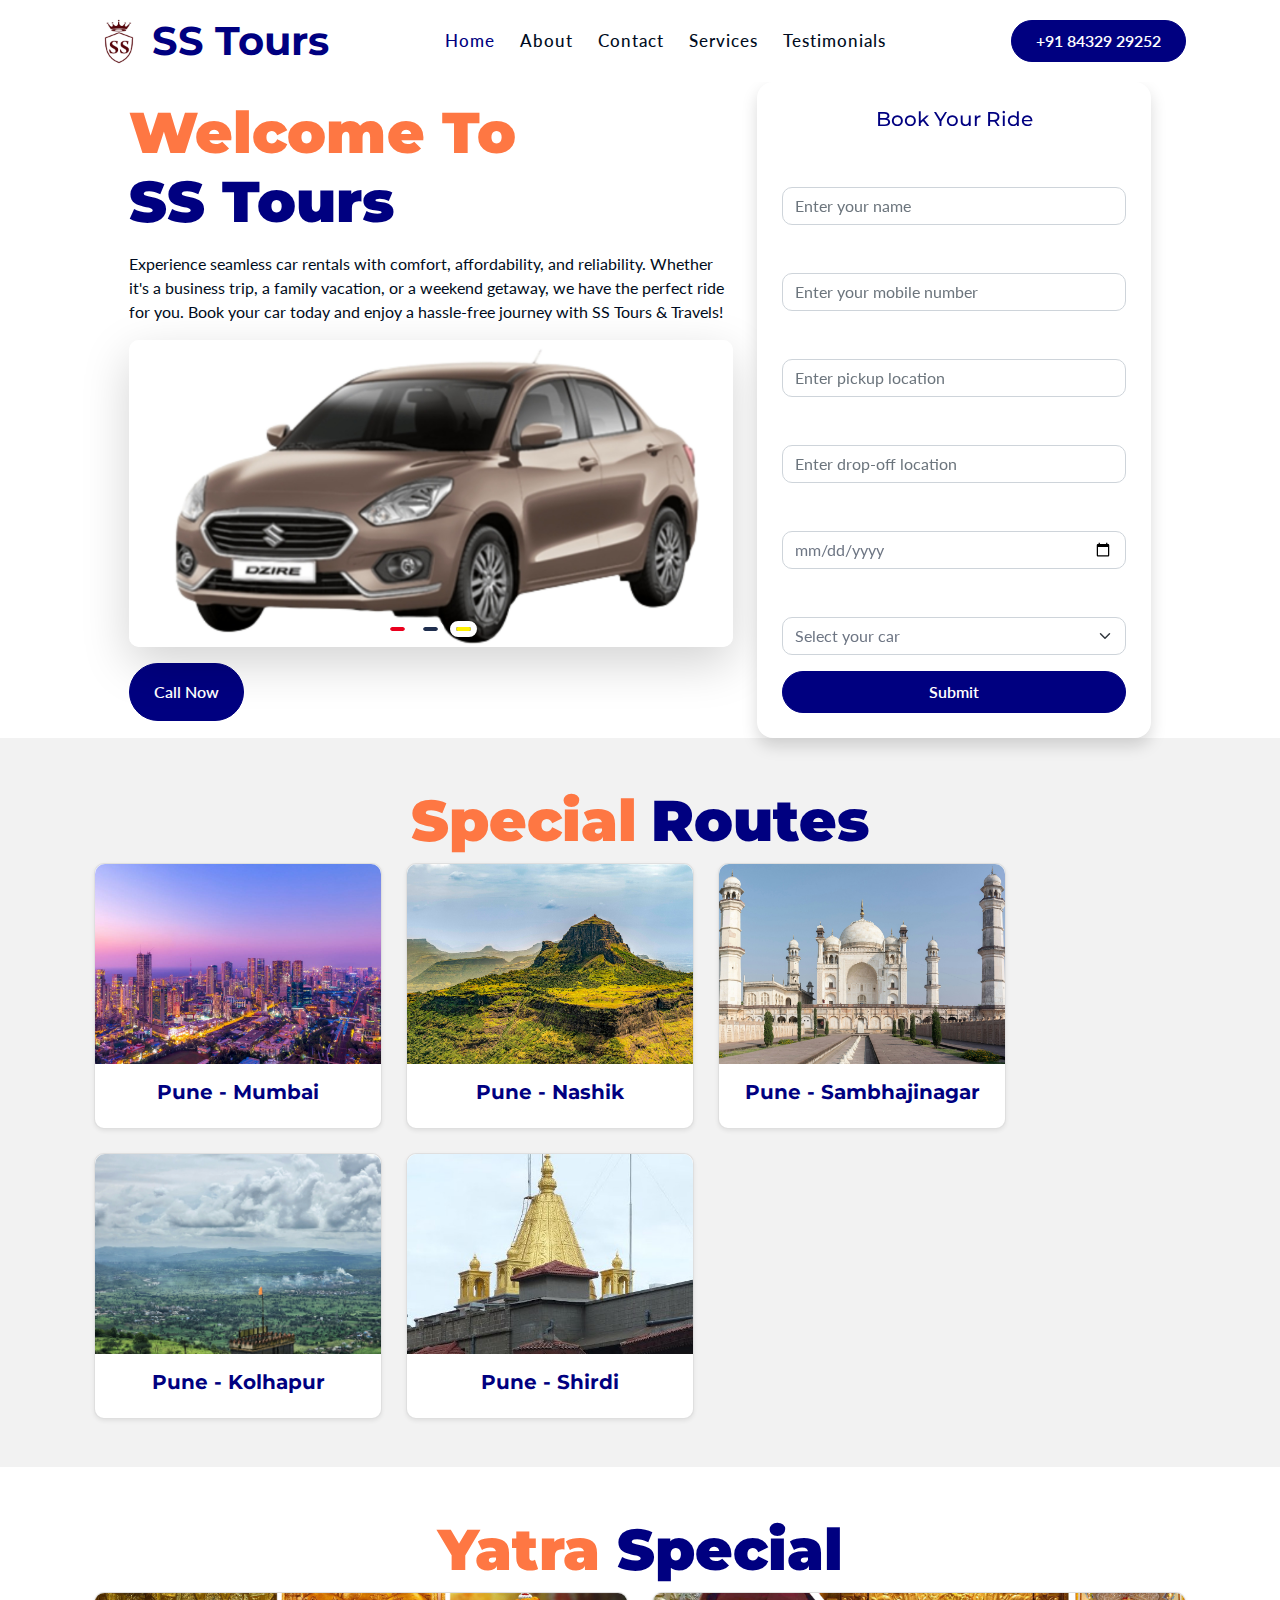
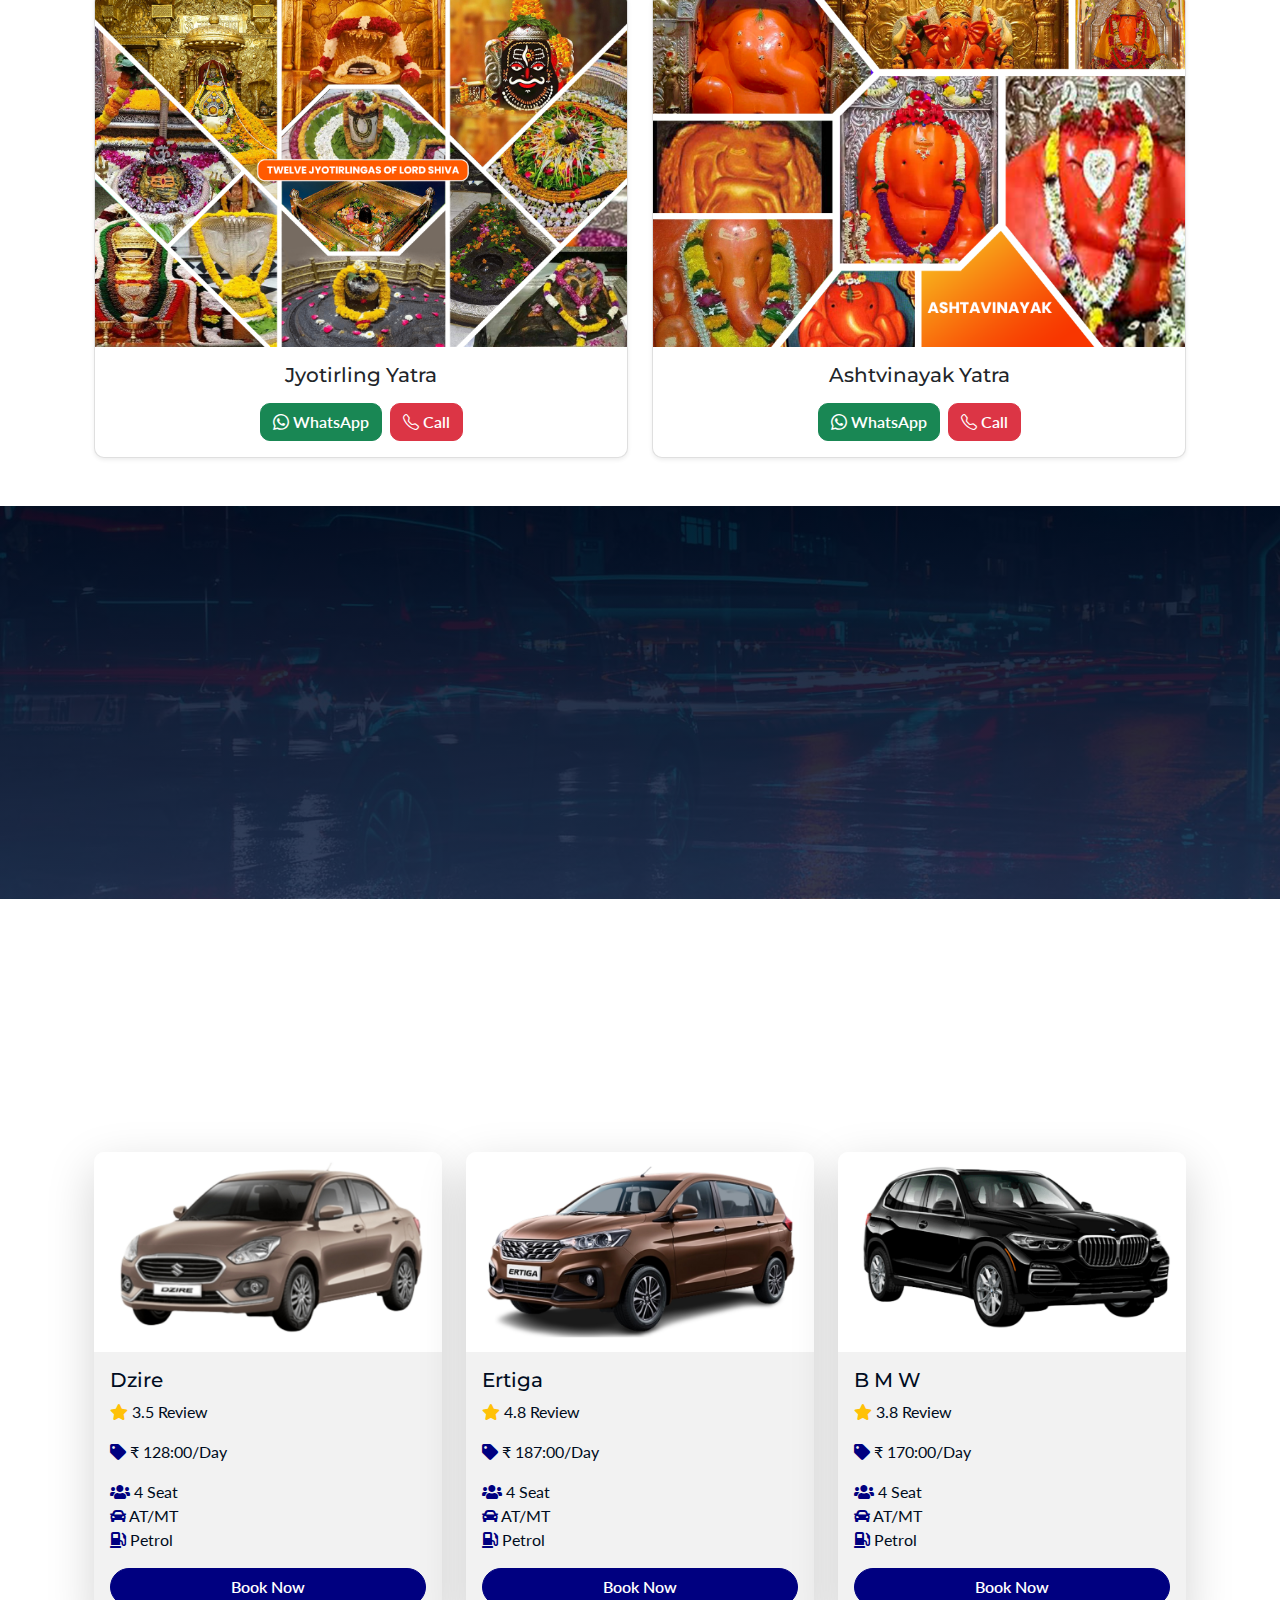
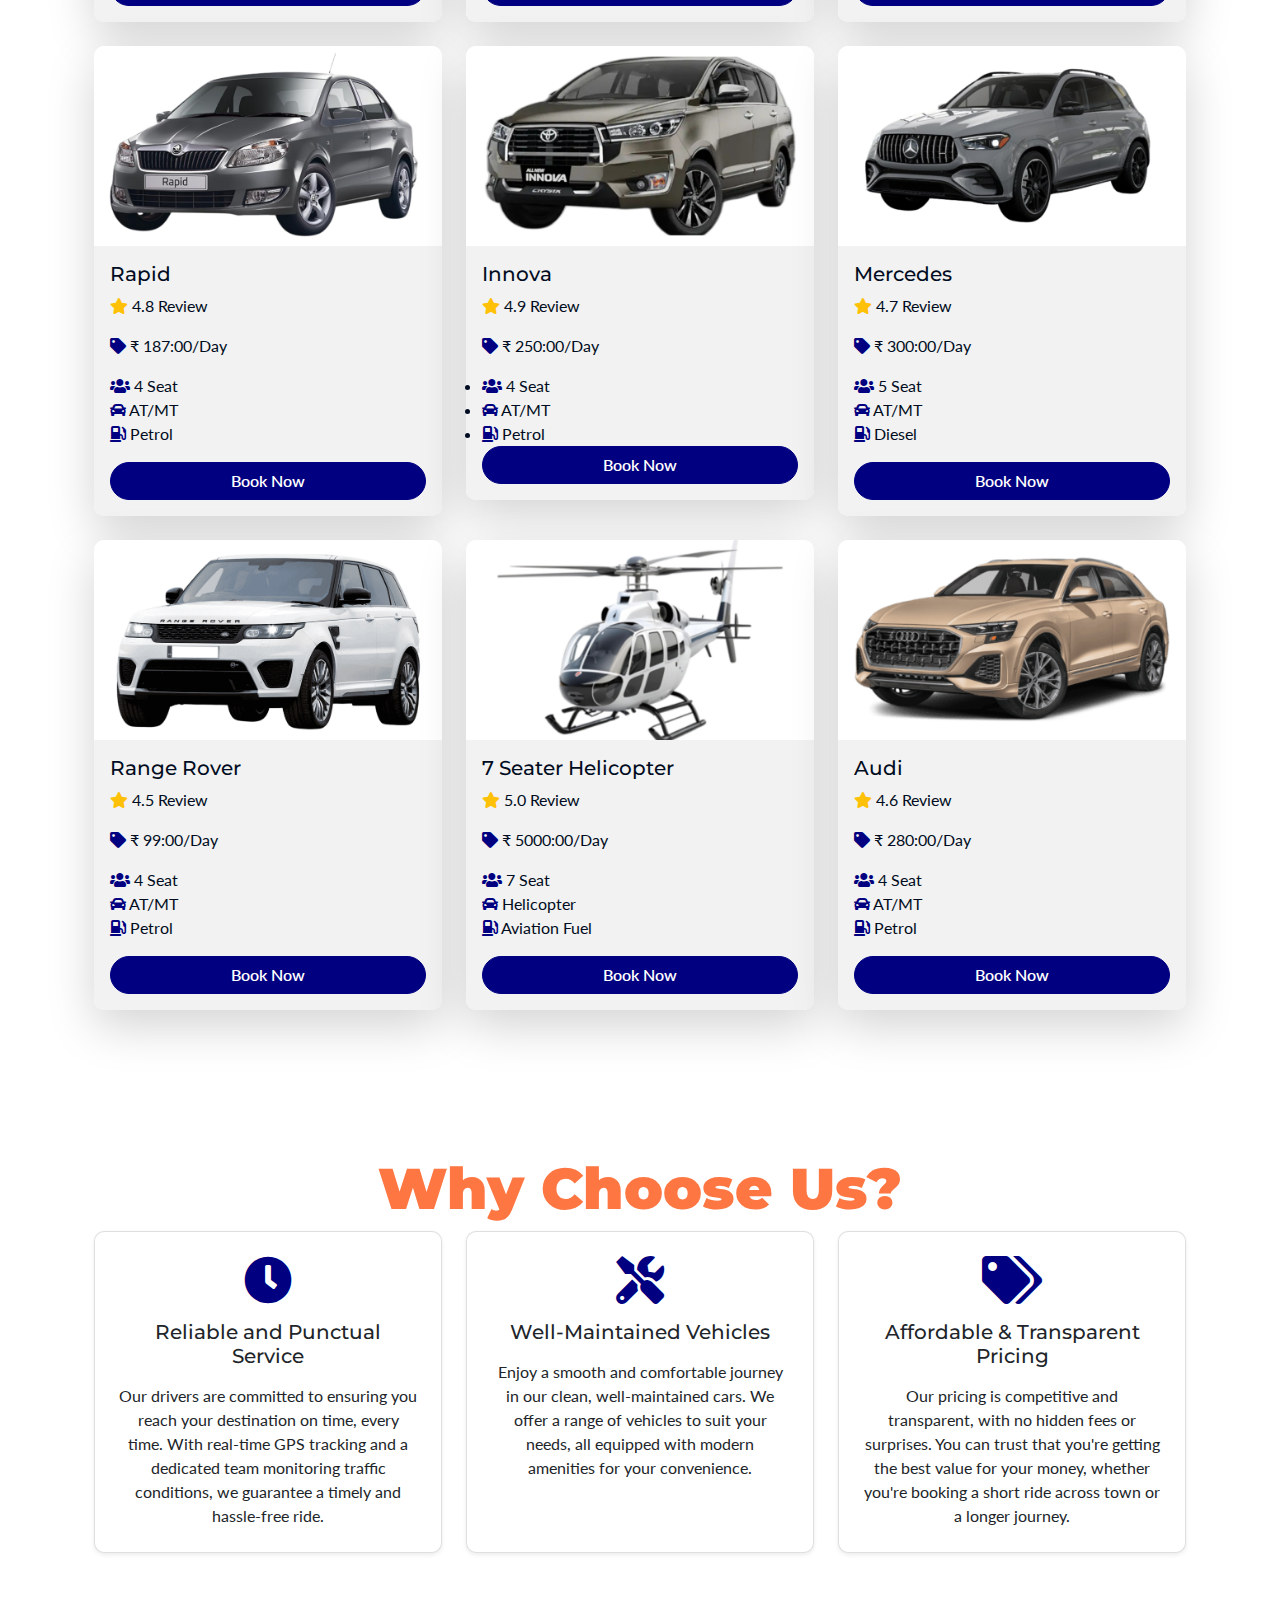
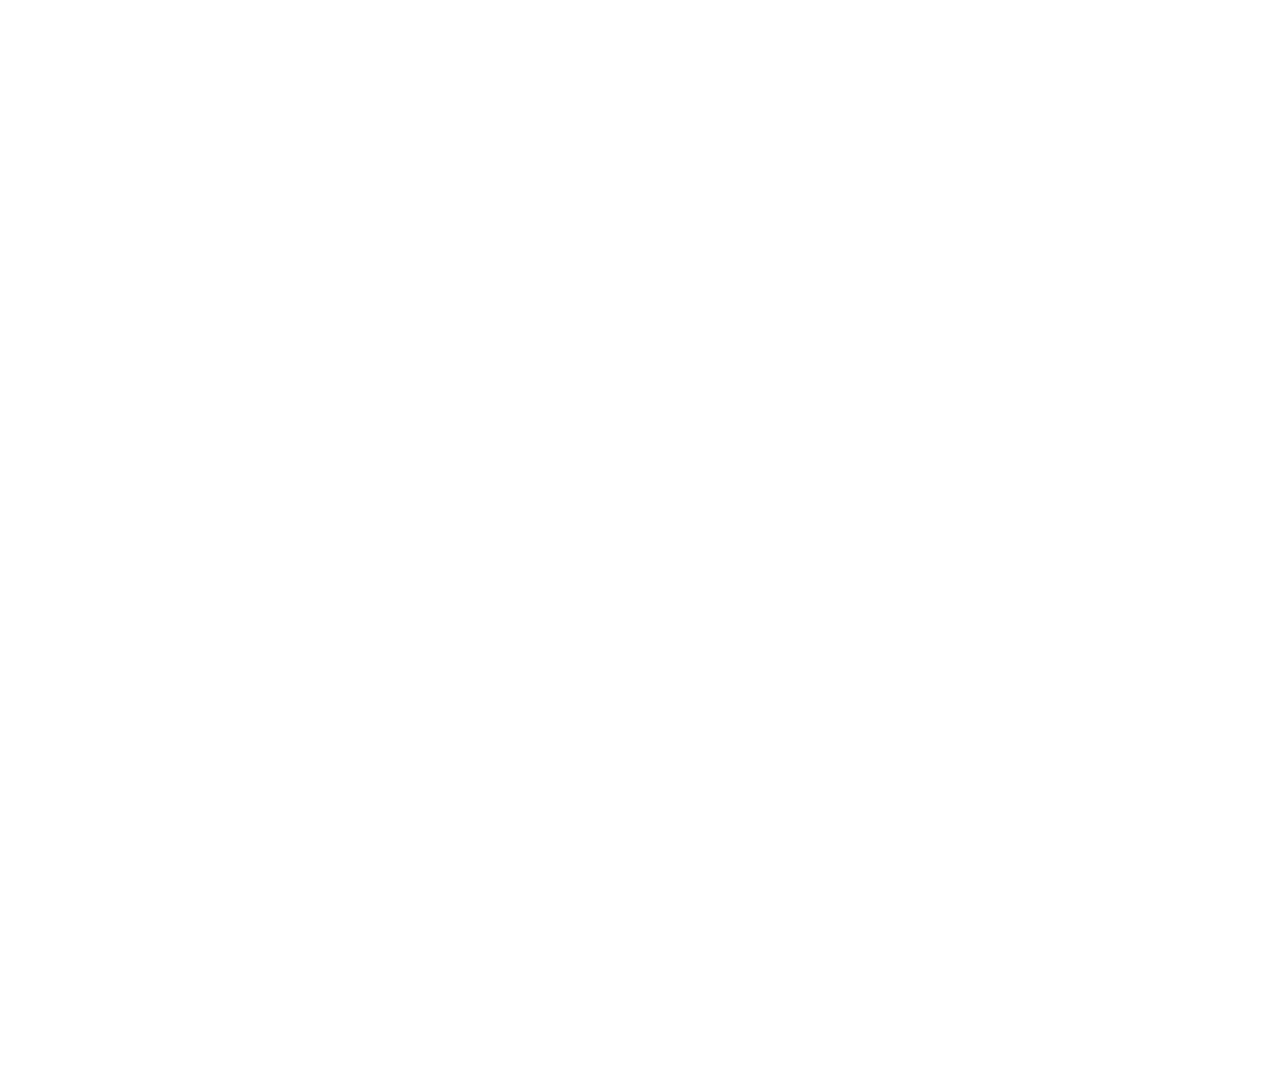
<file: index.html>
<!DOCTYPE html>
<html lang="en">
  <head>
    <meta charset="utf-8" />
    <title>SS Tours Website</title>
    <meta content="width=device-width, initial-scale=1.0" name="viewport" />
    <meta content="" name="keywords" />
    <meta content="" name="description" />

    <!-- Google Web Fonts -->
    <link rel="preconnect" href="https://fonts.googleapis.com" />
    <link rel="preconnect" href="https://fonts.gstatic.com" crossorigin />
    <link
      href="https://fonts.googleapis.com/css2?family=Lato:ital,wght@0,400;0,700;0,900;1,400;1,700;1,900&family=Montserrat:ital,wght@0,100..900;1,100..900&display=swap"
      rel="stylesheet"
    />

    <!-- Icon Font Stylesheet -->
    <link
      rel="stylesheet"
      href="https://use.fontawesome.com/releases/v5.15.4/css/all.css"
    />
    <link
      href="https://cdn.jsdelivr.net/npm/bootstrap-icons@1.4.1/font/bootstrap-icons.css"
      rel="stylesheet"
    />
    <link href="https://cdn.jsdelivr.net/npm/bootstrap@5.3.2/dist/css/bootstrap.min.css" rel="stylesheet">

    <!-- Libraries Stylesheet -->
    <link href="lib/animate/animate.min.css" rel="stylesheet" />
    <link href="lib/owlcarousel/assets/owl.carousel.min.css" rel="stylesheet" />

    <!-- Customized Bootstrap Stylesheet -->
    <link href="css/bootstrap.min.css" rel="stylesheet" />

    <!-- Template Stylesheet -->
    <link href="css/style copy.css" rel="stylesheet" />
  </head>

  <body>
    <!-- Spinner Start -->
    <div
      id="spinner"
      class="show bg-white position-fixed translate-middle w-100 vh-100 top-50 start-50 d-flex align-items-center justify-content-center"
    >
      <div
        class="spinner-border text-primary"
        style="width: 3rem; height: 3rem"
        role="status"
      >
        <span class="sr-only">Loading...</span>
      </div>
    </div>
    <!-- Spinner End -->

    <!-- Navbar & Hero Start -->
    <div class="container-fluid nav-bar sticky-top px-0 px-lg-4 py-2 py-lg-0">
      <div class="container">
        <nav class="navbar navbar-expand-lg navbar-light">
            <a href="" class="navbar-brand p-0 d-flex align-items-center">
            <img src="img/S S Tours1.png" alt="SS Tours Logo" class="me-2" style="height: 50px;">
            <h1 class="display-6 text-primary mb-0">SS Tours</h1>
            </a>
          <button
            class="navbar-toggler"
            type="button"
            data-bs-toggle="collapse"
            data-bs-target="#navbarCollapse"
          >
            <span class="fa fa-bars"></span>
          </button>
          <div class="collapse navbar-collapse" id="navbarCollapse">
              <div class="navbar-nav mx-auto py-0 d-none d-sm-flex"> 
                  <!-- Desktop View -->
                   <a href="index.html" class="nav-item nav-link active">Home</a>
                  <a href="about.html" class="nav-item nav-link ">About</a>
                  <a href="conatactus.html" class="nav-item nav-link">Contact</a>
                  <a href="services.html" class="nav-item nav-link">Services</a>
                  <!-- <a href="driver.html" class="nav-item nav-link">Driver</a> -->
                  <a href="Testimonials.html" class="nav-item nav-link">Testimonials</a>
              </div>

              <!-- Mobile View -->
                <div class="navbar-nav mx-auto py-0 d-sm-none">
                  <a href="index.html" class="nav-item nav-link active">Home</a>
                  <a href="about.html" class="nav-item nav-link ">About</a>
                  <a href="conatactus.html" class="nav-item nav-link">Contact</a>
                  <a href="services.html" class="nav-item nav-link">Services</a>
                  <!-- <a href="driver.html" class="nav-item nav-link">Driver</a> -->
                  <a href="Testimonials.html" class="nav-item nav-link">Testimonials</a>
                </div>

              <!-- Book Ride Button (Same for All Screens) -->
              <a href="tel:+918432929252" class="btn btn-primary rounded-pill py-2 px-4" >
                 +91 84329 29252
              </a>
          </div>

        </nav>
      </div>
    </div>
    <!-- <div
      class="container-fluid hero-header mb-5" 
    >
      <div class="container py-5">
        <div class="row justify-content-center">
          <div class="col-lg-8 text-center">
            <h1 class="display-4 text-primary mb-3">Welcome to SS Tours & Travels!</h1>
            <p class="lead text-white mb-4"></p>
              Experience seamless car rentals with comfort, 
              affordability, and reliability. Whether it's a business trip, a family vacation, or a 
              weekend getaway, we have the perfect ride for you. Book your car today and 
              enjoy a hassle-free journey with SS Tours & Travels! 
            </p>
            <a href="#target-section" class="btn btn-primary rounded-pill py-3 px-4" >Book Ride</a>
          </div>
        </div>
      </div>
    </div> -->
    <div class="container-fluid hero-section  text-white">
  <div class="row justify-content-center align-items-center">
    <!-- Carousel Section -->
    <div class="col-lg-6 col-md-8 mb-4 mb-lg-0">
      <h1 class="display-5 text-capitalize mb-3">
                <span style="color: #FE7743; font-weight: bolder; font-size: 1.2em;">Welcome to</span> <span class="text-primary" style="font-weight: bolder; font-size: 1.2em;"><br>SS Tours</span>
            </h1>
            <p class="mb-0 text-dark mb-3">
              Experience seamless car rentals with comfort, affordability, and reliability. Whether it's a business trip, a family vacation, or a weekend getaway, we have the perfect ride for you. Book your car today and enjoy a hassle-free journey with SS Tours & Travels!
            </p>

      <div id="heroCarousel" class="carousel slide hero shadow-lg rounded mb-3" data-bs-ride="carousel" style="max-height: 400px; overflow: hidden;">
  <div class="carousel-inner h-100">
    <div class="carousel-item active h-100">
      <img src="img/2copy.jpg" class="d-block w-100 h-100 object-fit-cover rounded" alt="Slide 1">
    </div>
    <div class="carousel-item h-100">
      <img src="img/6copy.jpg" class="d-block w-100 h-100 object-fit-cover rounded" alt="Slide 2">
    </div>
    <div class="carousel-item h-100">
      <img src="img/7copy.jpg" class="d-block w-100 h-100 object-fit-cover rounded" alt="Slide 3">
    </div>
  </div>

  <!-- Blue Line Indicators -->
  <div class="carousel-indicators position-absolute bottom-0 start-0 w-100 m-0">
    <button type="button" data-bs-target="#heroCarousel" data-bs-slide-to="0" class="active bg-primary" aria-current="true" aria-label="Slide 1" style="height: 4px;"></button>
    <button type="button" data-bs-target="#heroCarousel" data-bs-slide-to="1" class="bg-secondary" aria-label="Slide 2" style="height: 4px;"></button>
    <button type="button" data-bs-target="#heroCarousel" data-bs-slide-to="2" class="bg-tertiary" aria-label="Slide 3" style="height: 4px;"></button>
  </div>
</div>

      <a href="tel:+918432929252" class="btn btn-primary rounded-pill py-3 px-4 " >Call Now</a>
    </div>

    <!-- Form Section -->
    <div class="col-lg-4 col-md-6 d-flex align-items-center justify-content-center">
      <div class="p-4 bg-white bg-opacity-75 rounded-4 shadow" style="width: 100%; backdrop-filter: blur(10px); border: 1px solid rgba(255,255,255,0.3); max-width: 400px;">
        <h5 class="text-primary mb-4 text-center">Book Your Ride</h5>
        <form id="bookingForm">
          <div class="mb-3">
            <label for="name" class="form-label">Name</label>
            <input type="text" class="form-control" id="name" name="name" placeholder="Enter your name" required>
          </div>
          <div class="mb-3">
            <label for="mobileNo" class="form-label">Mobile No</label>
            <input type="tel" class="form-control" id="mobileNo" name="mobileNo" placeholder="Enter your mobile number" pattern="[0-9]{10}" required>
          </div>
          <div class="mb-3">
            <label for="pickupLocation" class="form-label">Pickup Location</label>
            <input type="text" class="form-control" id="pickupLocation" name="pickupLocation" placeholder="Enter pickup location" required>
          </div>
          <div class="mb-3">
            <label for="dropoffLocation" class="form-label">Drop-off Location</label>
            <input type="text" class="form-control" id="dropoffLocation" name="dropoffLocation" placeholder="Enter drop-off location" required>
          </div>
          <div class="mb-3">
            <label for="pickupDate" class="form-label">Pickup Date</label>
            <input type="date" class="form-control" id="pickupDate" name="pickupDate" required>
          </div>
          <div class="mb-3">
            <label for="carType" class="form-label">Car Type</label>
            <select class="form-select" id="carType" name="carType" required>
              <option value="" disabled selected>Select your car</option>
              <option value="Maruti Suzuki Dzire">Maruti Suzuki Dzire</option>
              <option value="Hyundai Aura">Hyundai Aura</option>
              <option value="Skoda rapid">Skoda rapid</option>
              <option value="Ertiga">Ertiga</option>
              <option value="Innova">Innova</option>
              <option value="Innova crysta">Innova crysta</option>
              <option value="Fortuner">Fortuner</option>
              <option value="BMW">BMW</option>
              <option value="Audi">Audi</option>
              <option value="Mercedes">Mercedes</option>
              <option value="Range rover">Range rover</option>
              <option value="7 seater helicopter">7 seater helicopter</option>
            </select>
          </div>
          <button type="submit" class="btn btn-primary rounded-pill py-2 px-4 w-100">Submit</button>
        </form>
        
      </div>
    </div>
  </div>
</div>

    <!-- Navbar & Hero End -->

    <!-- Features Start -->
    <!-- <section id="Features">
      <div class="container-fluid feature py-5">
        <div class="container py-5">
          <div
            class="text-center mx-auto pb-5 wow fadeInUp"
            data-wow-delay="0.1s"
            style="max-width: 800px"
          >
            <h1 class="display-5 text-capitalize mb-3">
              Our <span class="text-primary">Features</span>
            </h1>
            <p class="mb-0">
              Discover the best SS Tours services with top-notch features
              designed to make your journey smooth and hassle-free. From
              affordable pricing to 24/7 support, we have it all.
            </p>
          </div>
          <div class="row g-5 align-items-center">
            <div class="col-xl-6">
              <div class="row gy-4 gx-0">
                <div class="col-12 wow fadeInUp" data-wow-delay="0.1s">
                  <div class="feature-item">
                    <div class="feature-icon">
                      <span class="fa fa-car fa-2x"></span>
                    </div>
                    <div class="ms-4">
                      <h5 class="mb-3">Wide Range of Vehicles</h5>
                      <p class="mb-0">
                        From economy to luxury, choose from a variety of well
                        maintained cars.
                      </p>
                    </div>
                  </div>
                </div>
                <div class="col-12 wow fadeInUp" data-wow-delay="0.3s">
                  <div class="feature-item">
                    <div class="feature-icon">
                      <span class="fa fa-money-bill-wave fa-2x"></span>
                    </div>
                    <div class="ms-4">
                      <h5 class="mb-3">Affordable & Transparent Pricing</h5>
                      <p class="mb-0">
                         No hidden charges, just fair and competitive 
                          rates. 
                      </p>
                    </div>
                  </div>
                </div>
                <div class="col-12 wow fadeInUp" data-wow-delay="0.3s">
                  <div class="feature-item">
                    <div class="feature-icon">
                      <span class="fa fa-calendar-check fa-2x"></span>
                    </div>
                    <div class="ms-4">
                      <h5 class="mb-3">Easy Booking Process</h5>
                      <p class="mb-0">
                         Quick and hassle-free online booking with instant 
                          confirmation.
                      </p>
                    </div>
                  </div>
                </div>
              </div>
            </div>
            
            <div class="col-xl-6">
              <div class="row gy-4 gx-0">
                <div class="col-12 wow fadeInUp" data-wow-delay="0.1s">
                  <div class="feature-item justify-content-end">
                    <div class="text-end me-4">
                      <h5 class="mb-3">Flexible Rental Plans</h5>
                      <p class="mb-0">
                        Hourly, daily, or long-term rentals tailored to your needs.
                      </p>
                    </div>
                    <div class="feature-icon">
                      <span class="fa fa-clock fa-2x"></span>
                    </div>
                  </div>
                </div>
                <div class="col-12 wow fadeInUp" data-wow-delay="0.3s">
                  <div class="feature-item justify-content-end">
                    <div class="text-end me-4">
                      <h5 class="mb-3">Well-Maintained & Sanitized Cars</h5>
                      <p class="mb-0">
                        Clean, safe, and regularly serviced vehicles 
                        for your comfort. 
                      </p>
                    </div>
                    <div class="feature-icon">
                      <span class="fa fa-shield-alt fa-2x"></span>
                    </div>
                  </div>
                </div>
                <div class="col-12 wow fadeInUp" data-wow-delay="0.3s">
                  <div class="feature-item justify-content-end">
                    <div class="text-end me-4">
                      <h5 class="mb-3">24/7 Customer Support</h5>
                      <p class="mb-0">
                        Dedicated assistance anytime you need it on your 
                        journey. 
                      </p>
                    </div>
                    <div class="feature-icon">
                      <span class="fa fa-headset fa-2x"></span>
                    </div>
                  </div>
                </div>
              </div>
            </div>
          </div>
        </div>
      </div>
    </section> -->
    <!-- Features End -->

    <!-- About Start -->
    <section id="about">
      <div class="container-fluid overflow-hidden about  bg-light">
        <div class="container ">
          <div class="row g-5 align-items-center">
        <div class="about-item"></div>
          <div class="pb-5">
            <h1 class="display-5 text-capitalize text-center">
              <span style="color: #FE7743; font-weight: bolder; font-size: 1.2em;">Special</span>
              <span class="text-primary" style="font-weight: bolder; font-size: 1.2em;">Routes</span>
            </h1>
            <div class="d-flex flex-wrap gap-4">
          <div class="card shadow-sm" style="width: 18rem;">
            <img src="img/mumbai.jpg" class="card-img-top rounded-top" alt="Pune - Mumbai" style="height: 200px; object-fit: cover;">
            <div class="card-body">
                <h5 class="card-title text-primary text-center fw-bold">Pune - Mumbai</h5>
              <!-- <p class="card-text text-muted">Distance: 150 km | ₹2,500</p> -->
            </div>
          </div>
          <div class="card shadow-sm" style="width: 18rem;">
            <img src="img/nashik.jpg" class="card-img-top rounded-top" alt="Pune - Nashik" style="height: 200px; object-fit: cover;">
            <div class="card-body">
              <h5 class="card-title text-primary text-center fw-bold">Pune - Nashik</h5>
              <!-- <p class="card-text text-muted">Distance: 210 km | ₹3,000</p> -->
            </div>
          </div>
          <div class="card shadow-sm" style="width: 18rem;">
            <img src="img/sambhajinagar.jpg" class="card-img-top rounded-top" alt="Pune - Sambhajinagar" style="height: 200px; object-fit: cover;">
            <div class="card-body">
              <h5 class="card-title text-primary text-center fw-bold">Pune - Sambhajinagar</h5>
              <!-- <p class="card-text text-muted">Distance: 230 km | ₹3,200</p> -->
            </div>
          </div>
          <div class="card shadow-sm" style="width: 18rem;">
            <img src="img/kolhapur.jpg" class="card-img-top rounded-top" alt="Pune - Kolhapur" style="height: 200px; object-fit: cover;">
            <div class="card-body">
              <h5 class="card-title text-primary text-center fw-bold">Pune - Kolhapur</h5>
              <!-- <p class="card-text text-muted">Distance: 230 km | ₹3,000</p> -->
            </div>
          </div>
          <div class="card shadow-sm" style="width: 18rem;">
            <img src="img/shirdi.jpg" class="card-img-top rounded-top" alt="Pune - Shridi" style="height: 200px; object-fit: cover;">
            <div class="card-body">
              <h5 class="card-title text-primary text-center fw-bold">Pune - Shirdi</h5>
              <!-- <p class="card-text text-muted">Distance: 250 km | ₹3,500</p> -->
            </div>
          </div>
            </div>
          </div>
        </div>
          </div>
        </div>
      </div>
    </section>
    <!-- About End -->

    <section class="py-5">
  <div class="container text-center">
    <h1 class="display-5 text-capitalize">
          <span style="color: #FE7743; font-weight: bolder; font-size: 1.2em;">Yatra </span> <span class="text-primary" style="font-weight: bolder; font-size: 1.2em;">Special</span>
            </h1>
    <div class="row g-4">
      
      <!-- Jyotirling Yatra Card -->
      <div class="col-md-6">
        <div class="card shadow-sm">
          <img src="img/12jyotirlinga.png" class="card-img-top" alt="Jyotirling Yatra">
          <div class="card-body">
            <h5 class="card-title">Jyotirling Yatra</h5>
            <div class="d-flex justify-content-center gap-2 mt-3">
              <a href="https://wa.me/+918432929252" target="_blank" class="btn btn-success">
                <i class="bi bi-whatsapp"></i> WhatsApp
              </a>
              <a href="tel:+918432929252" class="btn btn-danger">
                <i class="bi bi-telephone"></i> Call
              </a>
            </div>
          </div>
        </div>
      </div>
      
      <!-- Ashtvinayak Yatra Card -->
      <div class="col-md-6">
        <div class="card shadow-sm">
          <img src="img/Ashtvinayak.png" class="card-img-top" alt="Ashtvinayak Yatra">
          <div class="card-body">
            <h5 class="card-title">Ashtvinayak Yatra</h5>
            <div class="d-flex justify-content-center gap-2 mt-3">
              <a href="https://wa.me/+918432929252" target="_blank" class="btn btn-success">
                <i class="bi bi-whatsapp"></i> WhatsApp
              </a>
              <a href="tel:+918432929252" class="btn btn-danger">
                <i class="bi bi-telephone"></i> Call
              </a>
            </div>
          </div>
        </div>
      </div>
      
    </div>
  </div>
</section>


    <!-- Fact Counter -->
    <div class="container-fluid counter bg-secondary py-5">
      <div class="container py-5">
        <div class="row g-5">
          <div
            class="col-md-6 col-lg-6 col-xl-3 wow fadeInUp"
            data-wow-delay="0.1s"
          >
            <div class="counter-item text-center">
              <div class="counter-item-icon mx-auto">
                <i class="fas fa-smile-beam fa-2x"></i>
              </div>
              <div class="counter-counting my-3">
                <span class="text-white fs-2 fw-bold" data-toggle="counter-up"
                  >19000</span
                >
                <span class="h1 fw-bold text-white">+</span>
              </div>
              <h4 class="text-white mb-0">Happy Clients</h4>
            </div>
          </div>
          <div
            class="col-md-6 col-lg-6 col-xl-3 wow fadeInUp"
            data-wow-delay="0.3s"
          >
            <div class="counter-item text-center">
              <div class="counter-item-icon mx-auto">
                <i class="fas fa-car-side fa-2x"></i>
              </div>
              <div class="counter-counting my-3">
                <span class="text-white fs-2 fw-bold" data-toggle="counter-up"
                  >70</span
                >
                <span class="h1 fw-bold text-white">+</span>
              </div>
              <h4 class="text-white mb-0">Number of Cars</h4>
            </div>
          </div>
          <div
            class="col-md-6 col-lg-6 col-xl-3 wow fadeInUp"
            data-wow-delay="0.5s"
          >
            <div class="counter-item text-center">
              <div class="counter-item-icon mx-auto">
                <i class="fas fa-warehouse fa-2x"></i>
              </div>
              <div class="counter-counting my-3">
                <span class="text-white fs-2 fw-bold" data-toggle="counter-up"
                  >150</span
                >
                <span class="h1 fw-bold text-white">+</span>
              </div>
              <h4 class="text-white mb-0">Car Center</h4>
            </div>
          </div>
          <div
            class="col-md-6 col-lg-6 col-xl-3 wow fadeInUp"
            data-wow-delay="0.7s"
          >
            <div class="counter-item text-center">
              <div class="counter-item-icon mx-auto">
                <i class="fas fa-route fa-2x"></i>
              </div>
              <div class="counter-counting my-3">
                <span class="text-white fs-2 fw-bold" data-toggle="counter-up">500</span>
                <span class="h1 fw-bold text-white">+</span>
              </div>
              <h4 class="text-white mb-0">Routes Covered</h4>
            </div>
          </div>
        </div>
      </div>
    </div>
    <!-- Fact Counter -->

         <!-- Services Start -->
          <!-- <section id="services">
        <div class="container-fluid service py-5">
            <div class="container py-5">
                <div class="text-center mx-auto pb-5 wow fadeInUp" data-wow-delay="0.1s" style="max-width: 800px;">
                    <h1 class="display-5 text-capitalize mb-3">SS Tours <span class="text-primary">Services</span></h1>
                    <p class="mb-0">Explore our wide range of SS Tours services designed to meet your travel needs. From affordable rates to convenient options, we ensure a seamless experience for every journey.
                    </p>
                </div>
                <div class="row g-4">
                    <div class="col-md-6 col-lg-4 wow fadeInUp" data-wow-delay="0.1s">
                        <div class="service-item p-4">
                            <div class="service-icon mb-4">
                                <i class="fa fa-car fa-2x"></i>
                            </div>
                            <h5 class="mb-3">Self-Drive Car Rentals</h5>
                            <p class="mb-0">Rent a car and drive at your own convenience.</p>
                        </div>
                    </div>
                    <div class="col-md-6 col-lg-4 wow fadeInUp" data-wow-delay="0.3s">
                        <div class="service-item p-4">
                            <div class="service-icon mb-4">
                                <i class="fa fa-user-tie fa-2x"></i>
                            </div>
                            <h5 class="mb-3">Chauffeur-Driven Car Rentals</h5>
                            <p class="mb-0"> Professional drivers for a comfortable ride.</p>
                        </div>
                    </div>
                    <div class="col-md-6 col-lg-4 wow fadeInUp" data-wow-delay="0.5s">
                        <div class="service-item p-4">
                            <div class="service-icon mb-4">
                                <i class="fa fa-plane fa-2x"></i>
                            </div>
                            <h5 class="mb-3">Airport Pickup & Drop</h5>
                            <p class="mb-0">Hassle-free transfers to and from the airport.</p>
                        </div>
                    </div>
                    <div class="col-12 text-center"></div>
                      <button class="btn btn-primary rounded-pill py-2 px-4" type="button" data-bs-toggle="collapse" data-bs-target="#moreFeatures" aria-expanded="false" aria-controls="moreFeatures">
                        More Features
                      </button>
                    </div>
                    <div class="collapse" id="moreFeatures">
                      <div class="row g-4 mt-4">
                        <div class="col-md-6 col-lg-4 wow fadeInUp" data-wow-delay="0.1s">
                          <div class="service-item p-4">
                            <div class="service-icon mb-4">
                                <i class="fa fa-road fa-2x"></i>
                            </div>
                            <h5 class="mb-3">Outstation Car Rentals</h5>
                            <p class="mb-0">Travel beyond the city with ease.</p>
                          </div>
                        </div>
                        <div class="col-md-6 col-lg-4 wow fadeInUp" data-wow-delay="0.3s">
                          <div class="service-item p-4">
                            <div class="service-icon mb-4">
                                <i class="fa fa-clock fa-2x"></i>
                            </div>
                            <h5 class="mb-3">Hourly & Daily Rentals</h5>
                            <p class="mb-0">Flexible short-term rental options.</p>
                          </div>
                        </div>
                        <div class="col-md-6 col-lg-4 wow fadeInUp" data-wow-delay="0.5s">
                          <div class="service-item p-4">
                            <div class="service-icon mb-4">
                                <i class="fa fa-calendar-alt fa-2x"></i>
                            </div>
                            <h5 class="mb-3">Monthly & Long-Term Rentals</h5>
                            <p class="mb-0">Cost-effective plans for extended usage.</p>
                          </div>
                        </div>
                        <div class="col-md-6 col-lg-4 wow fadeInUp" data-wow-delay="0.5s">
                          <div class="service-item p-4">
                            <div class="service-icon mb-4">
                                <i class="fa fa-gem fa-2x"></i>
                            </div>
                            <h5 class="mb-3">Luxury Car Rentals</h5>
                            <p class="mb-0">Premium vehicles for special occasions or VIP travel.</p>
                          </div>
                        </div>
                        <div class="col-md-6 col-lg-4 wow fadeInUp" data-wow-delay="0.5s">
                          <div class="service-item p-4">
                            <div class="service-icon mb-4">
                                <i class="fa fa-briefcase fa-2x"></i>
                            </div>
                            <h5 class="mb-3">Corporate Car Rentals</h5>
                            <p class="mb-0">Business-friendly solutions for professionals.</p>
                          </div>
                        </div>
                        <div class="col-md-6 col-lg-4 wow fadeInUp" data-wow-delay="0.5s">
                          <div class="service-item p-4">
                            <div class="service-icon mb-4">
                                <i class="fa fa-heart fa-2x"></i>
                            </div>
                            <h5 class="mb-3">Wedding & Event Car Rentals</h5>
                            <p class="mb-0">Elegant rides for your big day.</p>
                          </div>
                        </div>
                        <div class="col-md-6 col-lg-4 wow fadeInUp" data-wow-delay="0.5s">
                          <div class="service-item p-4">
                            <div class="service-icon mb-4">
                                <i class="fa fa-exchange-alt fa-2x"></i>
                            </div>
                            <h5 class="mb-3">One-Way Car Rentals</h5>
                            <p class="mb-0">Convenient drop-off at different locations.</p>
                          </div>
                        </div>
                      </div>
                    </div>
                </div>
            </div>
        </div>
        </section> -->
        <!-- Services End -->


    <!-- Car categories Start -->
    <section id="target-section">
      <div class="container-fluid categories py-5  text-white">
        <div class="container pb-5">
          <div class="text-center mx-auto pb-5 wow fadeInUp" data-wow-delay="0.1s" style="max-width: 800px;">
        <h1 class="display-5 text-capitalize mb-3"><span style="color: #FE7743; font-weight: bolder; font-size: 1.2em;">Vehicle</span> <span class="text-primary" style="font-weight: bolder; font-size: 1.2em;">Categories</span></h1>
        <p class="mb-0 text-dark">Choose from a wide range of vehicles to match your needs. Whether you're looking for a budget-friendly compact car, a spacious SUV for family trips, or a luxury ride for special occasions, we have the perfect option for you. Enjoy comfort, reliability, and top-notch service with every rental.</p>
          </div>
          <div class="row g-4">
        
        <div class="col-md-4">
          <div class="card shadow-lg border-0">
            <img src="img/2.jpg" class="card-img-top rounded-top" alt="Hyundai Aura" style="height: 200px; object-fit: cover;">
            <div class="card-body bg-light text-dark rounded-bottom">
          <h5 class="card-title">Dzire</h5>
          <p class="card-text"><i class="fa fa-star text-warning"></i> 3.5 Review</p>
          <p class="card-text"><i class="fa fa-tag text-primary"></i> ₹ 128:00/Day</p>
          <ul class="list-unstyled mb-3">
            <li><i class="fa fa-users text-primary"></i> 4 Seat</li>
            <li><i class="fa fa-car text-primary"></i> AT/MT</li>
            <li><i class="fa fa-gas-pump text-primary"></i> Petrol</li>
          </ul>
            <a href="#bookingForm" class="btn btn-primary w-100 rounded-pill">Book Now</a>
            </div>
          </div>
        </div>
        <div class="col-md-4">
          <div class="card shadow-lg border-0">
            <img src="img/6.jpg" class="card-img-top rounded-top" alt="Innova" style="height: 200px; object-fit: cover;">
            <div class="card-body bg-light text-dark rounded-bottom">
          <h5 class="card-title">Ertiga</h5>
          <p class="card-text"><i class="fa fa-star text-warning"></i> 4.8 Review</p>
          <p class="card-text"><i class="fa fa-tag text-primary"></i> ₹ 187:00/Day</p>
          <ul class="list-unstyled mb-3">
            <li><i class="fa fa-users text-primary"></i> 4 Seat</li>
            <li><i class="fa fa-car text-primary"></i> AT/MT</li>
            <li><i class="fa fa-gas-pump text-primary"></i> Petrol</li>
          </ul>
          <a href="#bookingForm" class="btn btn-primary w-100 rounded-pill">Book Now</a>
            </div>
          </div>
        </div>
        <div class="col-md-4">
          <div class="card shadow-lg border-0">
            <img src="img/3.jpg" class="card-img-top rounded-top" alt="Skoda Rapid" style="height: 200px; object-fit: cover;">
            <div class="card-body bg-light text-dark rounded-bottom">
          <h5 class="card-title">B M W</h5>
          <p class="card-text"><i class="fa fa-star text-warning"></i> 3.8 Review</p>
          <p class="card-text"><i class="fa fa-tag text-primary"></i> ₹ 170:00/Day</p>
          <ul class="list-unstyled mb-3">
            <li><i class="fa fa-users text-primary"></i> 4 Seat</li>
            <li><i class="fa fa-car text-primary"></i> AT/MT</li>
            <li><i class="fa fa-gas-pump text-primary"></i> Petrol</li>
          </ul>
          <a href="#bookingForm" class="btn btn-primary w-100 rounded-pill">Book Now</a>
            </div>
          </div>
        </div>
        <div class="col-md-4">
          <div class="card shadow-lg border-0">
            <img src="img/4.jpg" class="card-img-top rounded-top" alt="Ertiga" style="height: 200px; object-fit: cover;">
            <div class="card-body bg-light text-dark rounded-bottom">
          <h5 class="card-title">Rapid</h5>
          <p class="card-text"><i class="fa fa-star text-warning"></i> 4.8 Review</p>
          <p class="card-text"><i class="fa fa-tag text-primary"></i> ₹ 187:00/Day</p>
          <ul class="list-unstyled mb-3">
            <li><i class="fa fa-users text-primary"></i> 4 Seat</li>
            <li><i class="fa fa-car text-primary"></i> AT/MT</li>
            <li><i class="fa fa-gas-pump text-primary"></i> Petrol</li>
          </ul>
          <a href="#bookingForm" class="btn btn-primary w-100 rounded-pill">Book Now</a>
            </div>
          </div>
        </div>
        
        <div class="col-md-4">
          <div class="card shadow-lg border-0">
            <img src="img/7.jpg" class="card-img-top rounded-top" alt="Mercedes" style="height: 200px; object-fit: cover;">
            <div class="card-body bg-light text-dark rounded-bottom">
              <h5 class="card-title">Innova</h5>
              <p class="card-text"><i class="fa fa-star text-warning"></i> 4.9 Review</p>
              <p class="card-text"><i class="fa fa-tag text-primary"></i> ₹ 250:00/Day</p>
              <ul class="list-unstyled mb-3"></ul>
          <li><i class="fa fa-users text-primary"></i> 4 Seat</li>
          <li><i class="fa fa-car text-primary"></i> AT/MT</li>
          <li><i class="fa fa-gas-pump text-primary"></i> Petrol</li>
              </ul>
              <a href="#bookingForm" class="btn btn-primary w-100 rounded-pill">Book Now</a>
            </div>
          </div>
        </div>
        <div class="col-md-4">
          <div class="card shadow-lg border-0">
            <img src="img/8.jpg" class="card-img-top rounded-top" alt="Range Rover" style="height: 200px; object-fit: cover;">
            <div class="card-body bg-light text-dark rounded-bottom">
              <h5 class="card-title">Mercedes</h5>
              <p class="card-text"><i class="fa fa-star text-warning"></i> 4.7 Review</p>
              <p class="card-text"><i class="fa fa-tag text-primary"></i> ₹ 300:00/Day</p>
              <ul class="list-unstyled mb-3">
          <li><i class="fa fa-users text-primary"></i> 5 Seat</li>
          <li><i class="fa fa-car text-primary"></i> AT/MT</li>
          <li><i class="fa fa-gas-pump text-primary"></i> Diesel</li>
              </ul>
              <a href="#bookingForm" class="btn btn-primary w-100 rounded-pill">Book Now</a>
            </div>
          </div>
        </div>
        <div class="col-md-4">
          <div class="card shadow-lg border-0">
            <img src="img/1.jpg" class="card-img-top rounded-top" alt="Maruti Suzuki Dzire" style="height: 200px; object-fit: cover;">
            <div class="card-body bg-light text-dark rounded-bottom">
          <h5 class="card-title">Range Rover</h5>
          <p class="card-text"><i class="fa fa-star text-warning"></i> 4.5 Review</p>
          <p class="card-text"><i class="fa fa-tag text-primary"></i> ₹ 99:00/Day</p>
          <ul class="list-unstyled mb-3">
            <li><i class="fa fa-users text-primary"></i> 4 Seat</li>
            <li><i class="fa fa-car text-primary"></i> AT/MT</li>
            <li><i class="fa fa-gas-pump text-primary"></i> Petrol</li>
          </ul>
          <a href="#bookingForm" class="btn btn-primary w-100 rounded-pill">Book Now</a>
            </div>
          </div>
        </div>
        <div class="col-md-4">
          <div class="card shadow-lg border-0">
            <img src="img/9.jpg" class="card-img-top rounded-top" alt="7 Seater Helicopter" style="height: 200px; object-fit: cover;">
            <div class="card-body bg-light text-dark rounded-bottom">
              <h5 class="card-title">7 Seater Helicopter</h5>
              <p class="card-text"><i class="fa fa-star text-warning"></i> 5.0 Review</p>
              <p class="card-text"><i class="fa fa-tag text-primary"></i> ₹ 5000:00/Day</p>
              <ul class="list-unstyled mb-3">
          <li><i class="fa fa-users text-primary"></i> 7 Seat</li>
          <li><i class="fa fa-car text-primary"></i> Helicopter</li>
          <li><i class="fa fa-gas-pump text-primary"></i> Aviation Fuel</li>
              </ul>
              <a href="#bookingForm" class="btn btn-primary w-100 rounded-pill">Book Now</a>
            </div>
          </div>
        </div>
        <div class="col-md-4">
          <div class="card shadow-lg border-0">
            <img src="img/10.jpg" class="card-img-top rounded-top" alt="Audi" style="height: 200px; object-fit: cover;">
            <div class="card-body bg-light text-dark rounded-bottom">
              <h5 class="card-title">Audi</h5>
              <p class="card-text"><i class="fa fa-star text-warning"></i> 4.6 Review</p>
              <p class="card-text"><i class="fa fa-tag text-primary"></i> ₹ 280:00/Day</p>
              <ul class="list-unstyled mb-3">
          <li><i class="fa fa-users text-primary"></i> 4 Seat</li>
          <li><i class="fa fa-car text-primary"></i> AT/MT</li>
          <li><i class="fa fa-gas-pump text-primary"></i> Petrol</li>
              </ul>
              <a href="#bookingForm" class="btn btn-primary w-100 rounded-pill">Book Now</a>
            </div>
          </div>
        </div>
        </div>
          </div>
        </div>
      </div>
    </section>
        <!-- Car categories End -->

         <section class="py-5">
  <div class="container text-center">
    <h1 class="display-5 text-capitalize">
          <span style="color: #FE7743; font-weight: bolder; font-size: 1.2em;">Why Choose Us?</span> 
            </h1>
    <div class="row g-4">
      
      <!-- Card 1 -->
      <div class="col-md-4">
        <div class="card shadow-sm p-4 h-100">
          <div class="mb-3">
            <i class="fas fa-clock fa-3x text-primary"></i>
          </div>
          <h5 class="card-title mb-3">Reliable and Punctual Service</h5>
          <p class="card-text">Our drivers are committed to ensuring you reach your destination on time, every time. With real-time GPS tracking and a dedicated team monitoring traffic conditions, we guarantee a timely and hassle-free ride.</p>
        </div>
      </div>
      
      <!-- Card 2 -->
      <div class="col-md-4">
        <div class="card shadow-sm p-4 h-100">
          <div class="mb-3">
            <i class="fas fa-tools fa-3x text-primary"></i>
          </div>
          <h5 class="card-title mb-3">Well-Maintained Vehicles</h5>
          <p class="card-text">Enjoy a smooth and comfortable journey in our clean, well-maintained cars. We offer a range of vehicles to suit your needs, all equipped with modern amenities for your convenience.</p>
        </div>
      </div>
      
      <!-- Card 3 -->
      <div class="col-md-4">
        <div class="card shadow-sm p-4 h-100">
          <div class="mb-3">
            <i class="fas fa-tags fa-3x text-primary"></i>
          </div>
          <h5 class="card-title mb-3">Affordable & Transparent Pricing</h5>
          <p class="card-text">Our pricing is competitive and transparent, with no hidden fees or surprises. You can trust that you're getting the best value for your money, whether you're booking a short ride across town or a longer journey.</p>
        </div>
      </div>

    </div>
  </div>
</section>


        <!-- Testimonial Start -->
         <section id="Riviews">
        <div class="container-fluid testimonial pb-5">
            <div class="container pb-5">
              <div class="text-center mx-auto pb-5 wow fadeInUp" data-wow-delay="0.1s" style="max-width: 800px;">
                <h1 class="display-5 text-capitalize mb-3"><span style="color: #FE7743; font-weight: bolder; font-size: 1.2em;">Our Clients</span><span class="text-primary" style="font-weight: bolder; font-size: 1.2em;">Reviews</span></h1>
                <p class="mb-0">Our customers love and trust us because we always put their satisfaction first, making every experience smooth, enjoyable, and worthwhile! Here's what they have to say about us.
                </p>
              </div>
              <div class="owl-carousel testimonial-carousel wow fadeInUp" data-wow-delay="0.1s">
                <div class="testimonial-item">
                  <div class="testimonial-quote"><i class="fa fa-quote-right fa-2x"></i>
                  </div>
                  <div class="testimonial-inner p-4">
                    <img src="img/boy1.jpeg" class="img-fluid" alt="">
                    <div class="ms-4">
                      <h4>Ravi Sharma</h4>
                      <p>Software Engineer</p>
                      <div class="d-flex text-primary">
                        <i class="fas fa-star"></i>
                        <i class="fas fa-star"></i>
                        <i class="fas fa-star"></i>
                        <i class="fas fa-star"></i>
                        <i class="fas fa-star"></i>
                      </div>
                    </div>
                  </div>
                  <div class="border-top rounded-bottom p-4">
                    <p class="mb-0">Amazing service! Everything was smooth and hassle-free. I’ll definitely be coming back!</p>
                  </div>
                </div>
                <div class="testimonial-item">
                  <div class="testimonial-quote"><i class="fa fa-quote-right fa-2x"></i>
                  </div>
                  <div class="testimonial-inner p-4">
                    <img src="img/girl1.jpg" class="img-fluid" alt="">
                    <div class="ms-4">
                      <h4>Anjali Verma</h4>
                      <p>Teacher</p>
                      <div class="d-flex text-primary">
                        <i class="fas fa-star"></i>
                        <i class="fas fa-star"></i>
                        <i class="fas fa-star"></i>
                        <i class="fas fa-star"></i>
                        <i class="fas fa-star text-body"></i>
                      </div>
                    </div>
                  </div>
                  <div class="border-top rounded-bottom p-4">
                    <p class="mb-0">Great experience! The team was super helpful, and I felt valued as a customer.</p>
                  </div>
                </div>
                <div class="testimonial-item">
                  <div class="testimonial-quote"><i class="fa fa-quote-right fa-2x"></i>
                  </div>
                  <div class="testimonial-inner p-4">
                    <img src="img/boy2.avif" class="img-fluid" alt="">
                    <div class="ms-4">
                      <h4>Vikram Singh</h4>
                      <p>Businessman</p>
                      <div class="d-flex text-primary">
                        <i class="fas fa-star"></i>
                        <i class="fas fa-star"></i>
                        <i class="fas fa-star"></i>
                        <i class="fas fa-star text-body"></i>
                        <i class="fas fa-star text-body"></i>
                      </div>
                    </div>
                  </div>
                  <div class="border-top rounded-bottom p-4">
                    <p class="mb-0">Highly recommended! Professional, friendly, and everything was handled perfectly.</p>
                  </div>
                </div>
                <div class="testimonial-item">
                  <div class="testimonial-quote"><i class="fa fa-quote-right fa-2x"></i>
                  </div>
                  <div class="testimonial-inner p-4">
                    <img src="img/girl2.webp" class="img-fluid" alt="">
                    <div class="ms-4">
                      <h4>Priya Nair</h4>
                      <p>Doctor</p>
                      <div class="d-flex text-primary">
                        <i class="fas fa-star"></i>
                        <i class="fas fa-star"></i>
                        <i class="fas fa-star"></i>
                        <i class="fas fa-star"></i>
                        <i class="fas fa-star"></i>
                      </div>
                    </div>
                  </div>
                  <div class="border-top rounded-bottom p-4">
                    <p class="mb-0">The car was clean and well-maintained. The booking process was seamless. Great job!</p>
                  </div>
                </div>
                <div class="testimonial-item">
                  <div class="testimonial-quote"><i class="fa fa-quote-right fa-2x"></i>
                  </div>
                  <div class="testimonial-inner p-4">
                    <img src="img/boy3.avif" class="img-fluid" alt="">
                    <div class="ms-4">
                      <h4>Arjun Mehta</h4>
                      <p>Entrepreneur</p>
                      <div class="d-flex text-primary">
                        <i class="fas fa-star"></i>
                        <i class="fas fa-star"></i>
                        <i class="fas fa-star"></i>
                        <i class="fas fa-star"></i>
                        <i class="fas fa-star text-body"></i>
                      </div>
                    </div>
                  </div>
                  <div class="border-top rounded-bottom p-4">
                    <p class="mb-0">Excellent service! The driver was punctual and polite. Will use again.</p>
                  </div>
                </div>
                <div class="testimonial-item">
                  <div class="testimonial-quote"><i class="fa fa-quote-right fa-2x"></i>
                  </div>
                  <div class="testimonial-inner p-4">
                    <img src="img/girl3.webp" class="img-fluid" alt="">
                    <div class="ms-4">
                      <h4>Neha Gupta</h4>
                      <p>Freelancer</p>
                      <div class="d-flex text-primary">
                        <i class="fas fa-star"></i>
                        <i class="fas fa-star"></i>
                        <i class="fas fa-star"></i>
                        <i class="fas fa-star"></i>
                        <i class="fas fa-star"></i>
                      </div>
                    </div>
                  </div>
                  <div class="border-top rounded-bottom p-4">
                    <p class="mb-0">Very professional service. The car was in excellent condition. Highly satisfied!</p>
                  </div>
                </div>
                <div class="testimonial-item">
                  <div class="testimonial-quote"><i class="fa fa-quote-right fa-2x"></i>
                  </div>
                  <div class="testimonial-inner p-4">
                    <img src="img/boy4.jpg" class="img-fluid" alt="">
                    <div class="ms-4">
                      <h4>Rahul Desai</h4>
                      <p>Photographer</p>
                      <div class="d-flex text-primary">
                        <i class="fas fa-star"></i>
                        <i class="fas fa-star"></i>
                        <i class="fas fa-star"></i>
                        <i class="fas fa-star"></i>
                        <i class="fas fa-star text-body"></i>
                      </div>
                    </div>
                  </div>
                  <div class="border-top rounded-bottom p-4">
                    <p class="mb-0">Affordable pricing and great customer support. I’ll recommend it to my friends.</p>
                  </div>
                </div>
                <div class="testimonial-item">
                  <div class="testimonial-quote"><i class="fa fa-quote-right fa-2x"></i>
                  </div>
                  <div class="testimonial-inner p-4">
                    <img src="img/girl4.jpg" class="img-fluid" alt="">
                    <div class="ms-4">
                      <h4>Sneha Kulkarni</h4>
                      <p>Designer</p>
                      <div class="d-flex text-primary">
                        <i class="fas fa-star"></i>
                        <i class="fas fa-star"></i>
                        <i class="fas fa-star"></i>
                        <i class="fas fa-star"></i>
                        <i class="fas fa-star"></i>
                      </div>
                    </div>
                  </div>
                  <div class="border-top rounded-bottom p-4">
                    <p class="mb-0">The booking process was quick and easy. The car was perfect for my trip.</p>
                  </div>
                </div>
                <div class="testimonial-item">
                  <div class="testimonial-quote"><i class="fa fa-quote-right fa-2x"></i>
                  </div>
                  <div class="testimonial-inner p-4">
                    <img src="img/boy5.jpg" class="img-fluid" alt="">
                    <div class="ms-4">
                      <h4>Amit Patel</h4>
                      <p>Consultant</p>
                      <div class="d-flex text-primary">
                        <i class="fas fa-star"></i>
                        <i class="fas fa-star"></i>
                        <i class="fas fa-star"></i>
                        <i class="fas fa-star"></i>
                        <i class="fas fa-star"></i>
                      </div>
                    </div>
                  </div>
                  <div class="border-top rounded-bottom p-4">
                    <p class="mb-0">Great experience! The team was very accommodating and helpful.</p>
                  </div>
                </div>
                <div class="testimonial-item">
                  <div class="testimonial-quote"><i class="fa fa-quote-right fa-2x"></i>
                  </div>
                  <div class="testimonial-inner p-4">
                    <img src="img/girl5.jpg" class="img-fluid" alt="">
                    <div class="ms-4">
                      <h4>Meera Iyer</h4>
                      <p>Writer</p>
                      <div class="d-flex text-primary">
                        <i class="fas fa-star"></i>
                        <i class="fas fa-star"></i>
                        <i class="fas fa-star"></i>
                        <i class="fas fa-star"></i>
                        <i class="fas fa-star"></i>
                      </div>
                    </div>
                  </div>
                  <div class="border-top rounded-bottom p-4">
                    <p class="mb-0">The service exceeded my expectations. I’ll definitely book again!</p>
                  </div>
                </div>
              </div>
            </div>
        </div>
        </section>
        <!-- Testimonial End -->


    <!-- Footer Start -->
    <div class="container-fluid footer py-5 wow fadeIn" data-wow-delay="0.2s">
      <div class="container py-5">
        <div class="row g-5">
          <div class="col-md-6 col-lg-6 col-xl-3">
            <div class="footer-item d-flex flex-column">
              <div class="footer-item">
                <h4 class="text-white mb-4">About Us</h4>
                <p class="mb-3">
                  We provide reliable and affordable SS Tours services to make
                  your travel experience seamless and enjoyable.
                </p>
              </div>
              <a href="#" class="btn btn-primary rounded-pill py-2 px-4 text-white" data-bs-toggle="modal" data-bs-target="#rentalFormModal">
                  Book Ride
              </a>
            </div>
          </div>
          
          <div class="col-md-6 col-lg-6 col-xl-3">
            <div class="footer-item d-flex flex-column">
              <h4 class="text-white mb-4">Contact Info</h4>
              <a href="#"
                ><i class="fa fa-map-marker-alt me-2"></i> Navle Bridge, Pune,
                Maharashtra</a
              >
              <a href="mailto:info@example.com"
                ><i class="fas fa-envelope me-2"></i> info@example.com</a
              >
              <a href="tel:+012 345 67890"
                ><i class="fas fa-phone me-2"></i> +91 8432929252</a
              >
              <a href="tel:+012 345 67890" class="mb-3"
                ><i class="fas fa-print me-2"></i> +91 8432929252</a
              >
              <div class="d-flex">
                <a
                  class="btn btn-secondary btn-md-square rounded-circle me-3"
                  href="https://www.facebook.com/profile.php?id=61575178829061"
                  ><i class="fab fa-facebook-f text-white"></i
                ></a>
                <!-- <a
                  class="btn btn-secondary btn-md-square rounded-circle me-3"
                  href=""
                  ><i class="fab fa-twitter text-white"></i
                ></a> -->
                <a
                  class="btn btn-secondary btn-md-square rounded-circle me-3"
                  href="https://www.instagram.com/s.s.tours.official/"
                  ><i class="fab fa-instagram text-white"></i
                ></a>
                <!-- <a
                  class="btn btn-secondary btn-md-square rounded-circle me-0"
                  href=""
                  ><i class="fab fa-linkedin-in text-white"></i
                ></a> -->
              </div>
            </div>
          </div>
            <div class="col-md-12 col-lg-12 col-xl-6">
            <h4 class="text-white mb-4">Our Location</h4>
            <iframe 
              src="https://www.google.com/maps/embed?pb=!1m18!1m12!1m3!1d3784.5259558569346!2d73.82101927592647!3d18.459820471025708!2m3!1f0!2f0!3f0!3m2!1i1024!2i768!4f13.1!3m3!1m2!1s0x3bc295418e1a339b%3A0x422d603d4e316304!2sNavale%20Brg%2C%20Pune%2C%20Maharashtra%20411041!5e0!3m2!1sen!2sin!4v1743425019060!5m2!1sen!2sin" 
              width="100%" 
              height="200" 
              style="border:0;" 
              allowfullscreen="" 
              loading="lazy" 
              referrerpolicy="no-referrer-when-downgrade">
            </iframe>
            </div>
        </div>
      </div>
    </div>
    <!-- Footer End -->

     <!-- Modal Structure -->
    <!-- <div class="modal fade" id="rentalFormModal" tabindex="-1" aria-labelledby="rentalFormLabel" aria-hidden="true">
        <div class="modal-dialog">
            <div class="modal-content">
                <div class="modal-header">
                    <h5 class="modal-title text-primary" id="rentalFormLabel">SS Tours Form</h5>
                    <button type="button" class="btn-close" data-bs-dismiss="modal" aria-label="Close"></button>
                </div>
                <div class="modal-body">
                    <form >
                      <div class="mb-3">
                          <label for="name" class="form-label">Name</label>
                          <input type="text" class="form-control" id="name" required>
                        </div>
                        <div class="mb-3">
                          <label for="mobileNo" class="form-label">Mobile No</label>
                          <input type="tel" class="form-control" id="mobileNo" pattern="[0-9]{10}" required>
                        </div>
                        <div class="mb-3">
                            <label for="pickupLocation" class="form-label">Pickup Location</label>
                            <input type="text" class="form-control" id="pickupLocation" required>
                        </div>
                        <div class="mb-3">
                            <label for="dropoffLocation" class="form-label">Drop-off Location</label>
                            <input type="text" class="form-control" id="dropoffLocation" required>
                        </div>
                        <div class="mb-3">
                            <label for="pickupDate" class="form-label">Pickup Date</label>
                            <input type="date" class="form-control" id="pickupDate" required>
                        </div>
                        <div class="mb-3">
                            <label for="returnDate" class="form-label">Return Date</label>
                            <input type="date" class="form-control" id="returnDate" required>
                        </div>
                        <div class="mb-3">
                            <label for="carType" class="form-label">Car Type</label>
                            <select class="form-select" id="carType">
                                <option value="Maruti Suzuki Dzire">Maruti Suzuki Dzire</option>
                                <option value="Hyundai Aura">Hyundai Aura</option>
                                <option value="Skoda rapid">Skoda rapid</option>
                                <option value="Ertiga ">Ertiga </option>
                                <option value="Innova">Innova </option>
                                <option value="Innova crysta">Innova crysta </option>
                                <option value="Fortuner">Fortuner </option>
                                <option value="BMW">BMW </option>
                                <option value="Audi">Audi</option>
                                <option value="Mercedes">Mercedes</option>
                                <option value="Range rover">Range rover </option>
                                <option value="7 seater helicopter">7 seater helicopter</option>
                            </select>
                        </div>
                        <button type="submit" class="btn btn-primary rounded-pill py-2 px-4">Submit</button>
                    </form>
                </div>
            </div>
        </div>
    </div> -->
    <!-- Modal Structure end-->
     <!-- bottom task bar-->
      <div class="container-fluid">
        <!-- Mobile Taskbar -->
        <div class="taskbar d-sm-none">
            <!-- Call Button -->
            <a href="tel:+918432929252">
                📞 Call
            </a>
            <!-- WhatsApp Button -->
            <a href="https://wa.me/+918432929252" target="_blank">
                💬 WhatsApp
            </a>
        </div>
      </div>
      <!-- bottom task bar end-->


    <!-- Back to Top -->
    <!-- <a
      href="#"
      class="btn btn-secondary btn-lg-square rounded-circle back-to-top"
      ><i class="fa fa-arrow-up"></i
    ></a> -->

    <!-- JavaScript Libraries -->
    <script src="https://ajax.googleapis.com/ajax/libs/jquery/3.6.4/jquery.min.js"></script>
    <script src="https://cdn.jsdelivr.net/npm/bootstrap@5.0.0/dist/js/bootstrap.bundle.min.js"></script>
    <script src="lib/wow/wow.min.js"></script>
    <script src="lib/easing/easing.min.js"></script>
    <script src="lib/waypoints/waypoints.min.js"></script>
    <script src="lib/counterup/counterup.min.js"></script>
    <script src="lib/owlcarousel/owl.carousel.min.js"></script>

    <!-- Template Javascript -->
    <script src="js/main.js"></script>
    <script>
      document.querySelector("form").addEventListener("submit", function(e) {
        e.preventDefault();
  
        const form = e.target;
        const formData = new FormData(form);
  
        fetch("https://script.google.com/macros/s/AKfycbxOSBRrwT6t-ZG2IQc2eyoVPkJdlFp5c5NCZLEB9kzM1xtu8y-hMds5Cq2Va9OJO3ol/exec", {
          method: "POST",
          body: formData,
          mode: "no-cors" // Prevents CORS errors, but suppresses response
        })
        .then(() => {
          alert("Booking submitted successfully!");
          form.reset();
        })
        .catch(err => {
          console.error("Error:", err);
          alert("Error submitting booking.");
        });
      });
    </script>
      
  </body>
</html>
</file>
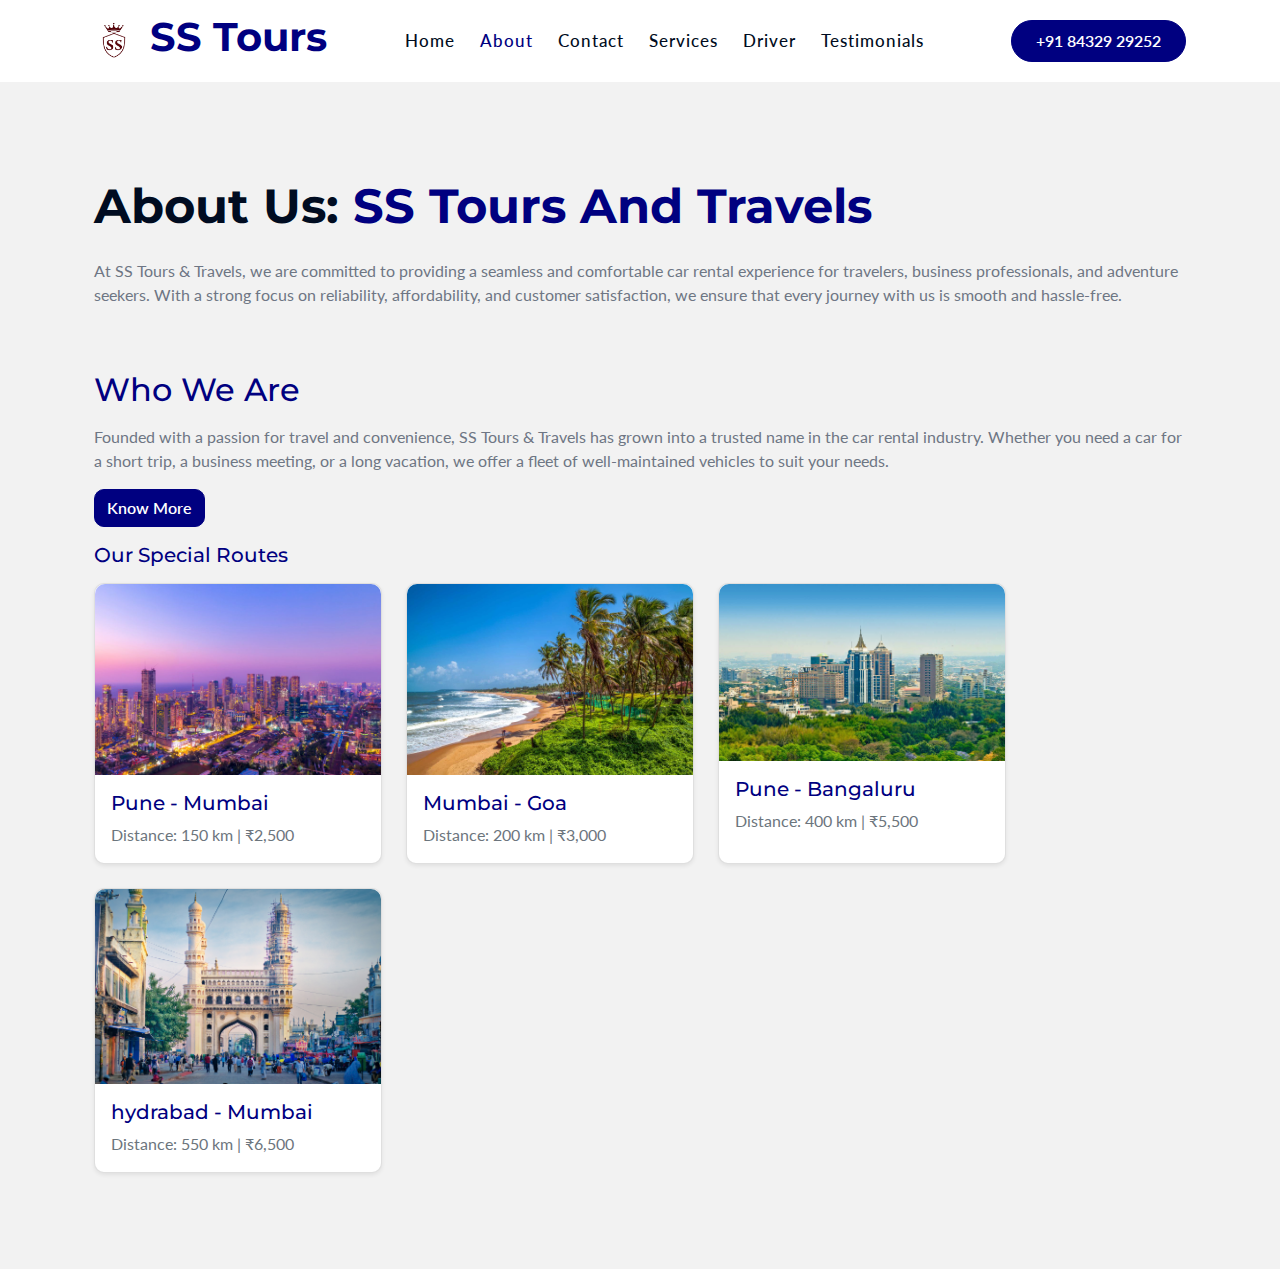
<file: about.html>
<!DOCTYPE html>
<html lang="en">
  <head>
    <meta charset="utf-8" />
    <title>SS Tours Website</title>
    <meta content="width=device-width, initial-scale=1.0" name="viewport" />
    <meta content="" name="keywords" />
    <meta content="" name="description" />

    <!-- Google Web Fonts -->
    <link rel="preconnect" href="https://fonts.googleapis.com" />
    <link rel="preconnect" href="https://fonts.gstatic.com" crossorigin />
    <link
      href="https://fonts.googleapis.com/css2?family=Lato:ital,wght@0,400;0,700;0,900;1,400;1,700;1,900&family=Montserrat:ital,wght@0,100..900;1,100..900&display=swap"
      rel="stylesheet"
    />

    <!-- Icon Font Stylesheet -->
    <link
      rel="stylesheet"
      href="https://use.fontawesome.com/releases/v5.15.4/css/all.css"
    />
    <link
      href="https://cdn.jsdelivr.net/npm/bootstrap-icons@1.4.1/font/bootstrap-icons.css"
      rel="stylesheet"
    />
    <link
      href="https://cdn.jsdelivr.net/npm/bootstrap@5.3.2/dist/css/bootstrap.min.css"
      rel="stylesheet"
    />

    <!-- Libraries Stylesheet -->
    <link href="lib/animate/animate.min.css" rel="stylesheet" />
    <link href="lib/owlcarousel/assets/owl.carousel.min.css" rel="stylesheet" />

    <!-- Customized Bootstrap Stylesheet -->
    <link href="css/bootstrap.min.css" rel="stylesheet" />

    <!-- Template Stylesheet -->
    <link href="css/style copy.css" rel="stylesheet" />
  </head>

  <body>
    <!-- Spinner Start -->
    <div
      id="spinner"
      class="show bg-white position-fixed translate-middle w-100 vh-100 top-50 start-50 d-flex align-items-center justify-content-center"
    >
      <div
        class="spinner-border text-primary"
        style="width: 3rem; height: 3rem"
        role="status"
      >
        <span class="sr-only">Loading...</span>
      </div>
    </div>
    <!-- Spinner End -->

    <!-- Navbar & Hero Start -->
    <div class="container-fluid nav-bar sticky-top px-0 px-lg-4 py-2 py-lg-0">
      <div class="container">
        <nav class="navbar navbar-expand-lg navbar-light">
          <a href="" class="navbar-brand p-0">
            <h1 class="display-6 text-primary">
              <img
                src="img/S S Tours1.png"
                alt="SS Tours Logo"
                class="me-3"
                style="height: 40px"
              />SS Tours
            </h1>
          </a>
          <button
            class="navbar-toggler"
            type="button"
            data-bs-toggle="collapse"
            data-bs-target="#navbarCollapse"
          >
            <span class="fa fa-bars"></span>
          </button>
          <div class="collapse navbar-collapse" id="navbarCollapse">
              <div class="navbar-nav mx-auto py-0 d-none d-sm-flex"> 
                  <!-- Desktop View -->
                   <a href="index.html" class="nav-item nav-link ">Home</a>
                  <a href="about.html" class="nav-item nav-link active ">About</a>
                  <a href="conatactus.html" class="nav-item nav-link">Contact</a>
                  <a href="services.html" class="nav-item nav-link">Services</a>
                  <a href="driver.html" class="nav-item nav-link">Driver</a>
                  <a href="Testimonials.html" class="nav-item nav-link">Testimonials</a>
              </div>

              <!-- Mobile View -->
                <div class="navbar-nav mx-auto py-0 d-sm-none">
                  <a href="index.html" class="nav-item nav-link ">Home</a>
                  <a href="about.html" class="nav-item nav-link active">About</a>
                  <a href="conatactus.html" class="nav-item nav-link">Contact</a>
                  <a href="services.html" class="nav-item nav-link">Services</a>
                  <a href="driver.html" class="nav-item nav-link">Driver</a>
                  <a href="Testimonials.html" class="nav-item nav-link">Testimonials</a>
                </div>

              <!-- Book Ride Button (Same for All Screens) -->
              <a href="tel:+918432929252" class="btn btn-primary rounded-pill py-2 px-4" >
                 +91 84329 29252
              </a>
          </div>
        </nav>
      </div>
    </div>
    

    <section id="about">
      <div class="container-fluid overflow-hidden about py-5 bg-light">
        <div class="container py-5">
          <div class="row g-5 align-items-center">
              <div class="about-item">
                <div class="pb-5">
                  <h1 class="display-5 text-capitalize">
                    About Us: <span class="text-primary">SS Tours and Travels</span>
                  </h1>
                  <p class="mb-4 text-muted"></p>
                    At SS Tours & Travels, we are committed to providing a seamless and comfortable car 
                    rental experience for travelers, business professionals, and adventure seekers. With a 
                    strong focus on reliability, affordability, and customer satisfaction, we ensure that every 
                    journey with us is smooth and hassle-free.
                  </p>
                </div>
                <h2 class="mb-3 text-primary">Who We Are</h2>
                <p class="text-muted"></p>
                  Founded with a passion for travel and convenience, SS Tours & Travels has grown into a 
                  trusted name in the car rental industry. Whether you need a car for a short trip, a 
                  business meeting, or a long vacation, we offer a fleet of well-maintained vehicles to suit 
                  your needs.
                </p>
                
                <button class="btn btn-primary mb-3" type="button" data-bs-toggle="collapse" data-bs-target="#whyChooseUsContent" aria-expanded="false" aria-controls="whyChooseUsContent">
                  Know More
                </button>
                <div class="collapse" id="whyChooseUsContent">
                  <h2 class="mb-3 text-primary">Why Choose Us?</h2>
                  <ul class="list-unstyled">
                  <li class="mb-2">
                    <i class="fa fa-check-circle text-primary me-2"></i>
                    <strong>Diverse Fleet of Vehicles</strong> – From compact cars to SUVs and luxury rides, we have options for every occasion.
                  </li>
                  <li class="mb-2">
                    <i class="fa fa-check-circle text-primary me-2"></i>
                    <strong>Affordable & Transparent Pricing</strong> – No hidden charges, just competitive rates with flexible rental plans.
                  </li>
                  <li class="mb-2">
                    <i class="fa fa-check-circle text-primary me-2"></i>
                    <strong>Easy Booking Process</strong> – A hassle-free online and offline booking system for quick reservations.
                  </li>
                  <li class="mb-2">
                    <i class="fa fa-check-circle text-primary me-2"></i>
                    <strong>Safety & Hygiene First</strong> – All our vehicles are regularly sanitized and maintained for a comfortable ride.
                  </li>
                  <li>
                    <i class="fa fa-check-circle text-primary me-2"></i>
                    <strong>24/7 Customer Support</strong> – Assistance whenever you need it, ensuring peace of mind on every trip.
                  </li>
                  </ul>
                  <h2 class="mb-3 text-primary">Our Mission</h2>
                  <p class="text-muted">
                  To make car rentals easy, affordable, and accessible while delivering top-notch 
                  customer service. We strive to offer convenience and flexibility, making every journey 
                  memorable.
                  </p>
                  <h2 class="mb-3 text-primary">Our Vision</h2>
                  <p class="text-muted">
                  To be the preferred car rental service provider known for quality, reliability, and 
                  exceptional customer experience.
                  </p>
                  <p class="text-muted my-4">
                  At SS Tours & Travels, your journey matters. Book with us today and enjoy the road 
                  ahead with confidence!
                  </p>
                </div>
                <h5 class="mb-3 text-primary">Our Special Routes</h5>
                <div class="d-flex flex-wrap gap-4">
                  <div class="card shadow-sm" style="width: 18rem;">
                    <img src="img/mumbai.jpg" class="card-img-top rounded-top" alt="City A">
                    <div class="card-body">
                      <h5 class="card-title text-primary">Pune - Mumbai</h5>
                      <p class="card-text text-muted">Distance: 150 km | ₹2,500</p>
                    </div>
                  </div>
                  <div class="card shadow-sm" style="width: 18rem;">
                    <img src="img/goa.jpg" class="card-img-top rounded-top" alt="City B">
                    <div class="card-body">
                      <h5 class="card-title text-primary">Mumbai - Goa</h5>
                      <p class="card-text text-muted">Distance: 200 km | ₹3,000</p>
                    </div>
                  </div>
                  <div class="card shadow-sm" style="width: 18rem;">
                    <img src="img/bangluru.jpg" class="card-img-top rounded-top" alt="City A">
                    <div class="card-body">
                      <h5 class="card-title text-primary">Pune - Bangaluru</h5>
                      <p class="card-text text-muted">Distance: 400 km | ₹5,500</p>
                    </div>
                  </div>
                  <div class="card shadow-sm" style="width: 18rem;">
                    <img src="img/hydrabar.jpg" class="card-img-top rounded-top" alt="City A">
                    <div class="card-body">
                      <h5 class="card-title text-primary">hydrabad - Mumbai</h5>
                      <p class="card-text text-muted">Distance: 550 km | ₹6,500</p>
                    </div>
                  </div>
                </div>
              </div>
          </div>
        </div>
      </div>
    </section>
    <script>
      // Hide the spinner after the page is fully loaded
      window.addEventListener('load', function () {
        const spinner = document.getElementById('spinner');
        if (spinner) {
          spinner.classList.remove('show');
        }
      });
    </script>
    <!-- Bootstrap Bundle with Popper -->
    <script src="https://cdn.jsdelivr.net/npm/bootstrap@5.3.2/dist/js/bootstrap.bundle.min.js"></script>
  </body>
</html>
</file>
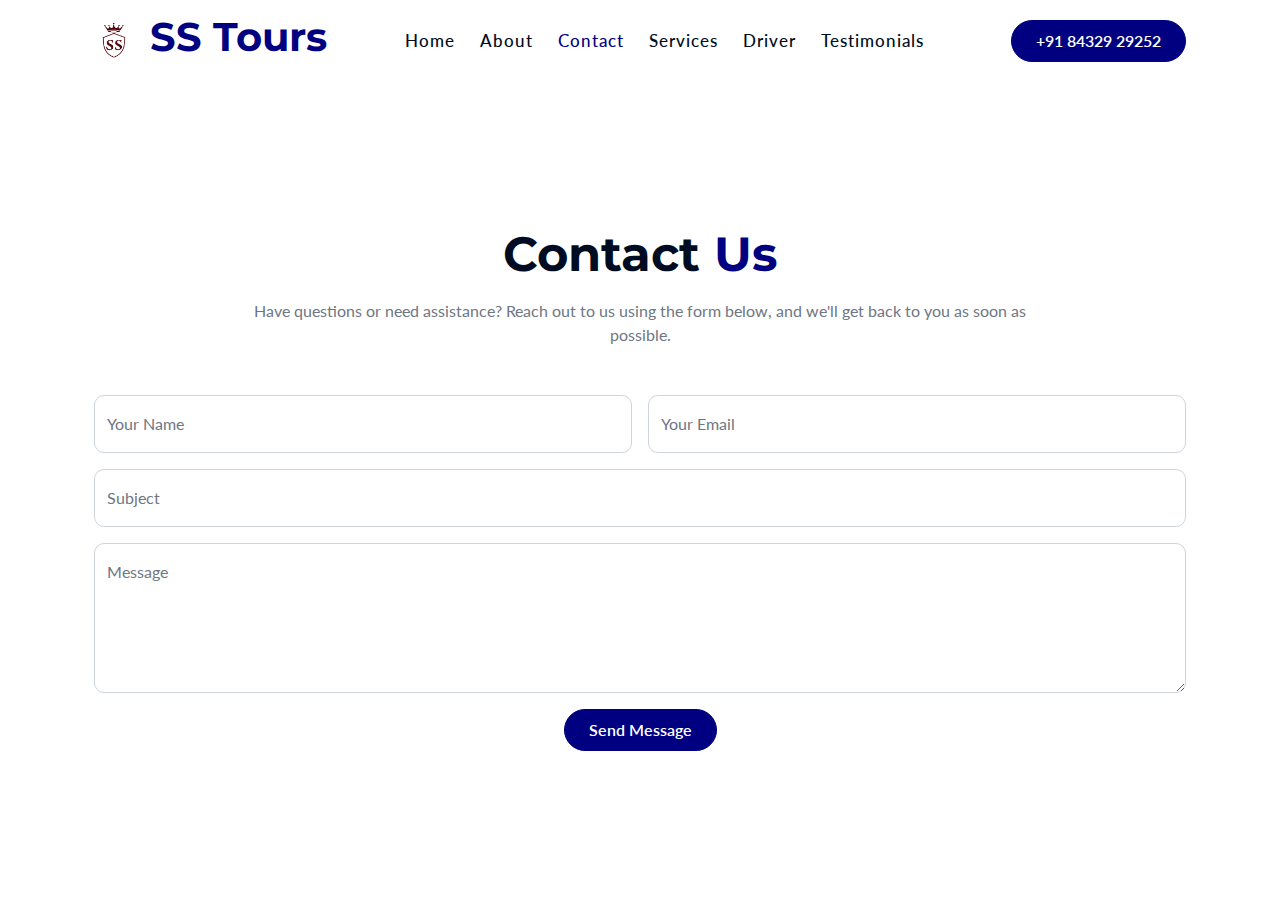
<file: conatactus.html>
<!DOCTYPE html>
<html lang="en">
  <head>
    <meta charset="utf-8" />
    <title>SS Tours Website</title>
    <meta content="width=device-width, initial-scale=1.0" name="viewport" />
    <meta content="" name="keywords" />
    <meta content="" name="description" />

    <!-- Google Web Fonts -->
    <link rel="preconnect" href="https://fonts.googleapis.com" />
    <link rel="preconnect" href="https://fonts.gstatic.com" crossorigin />
    <link
      href="https://fonts.googleapis.com/css2?family=Lato:ital,wght@0,400;0,700;0,900;1,400;1,700;1,900&family=Montserrat:ital,wght@0,100..900;1,100..900&display=swap"
      rel="stylesheet"
    />

    <!-- Icon Font Stylesheet -->
    <link
      rel="stylesheet"
      href="https://use.fontawesome.com/releases/v5.15.4/css/all.css"
    />
    <link
      href="https://cdn.jsdelivr.net/npm/bootstrap-icons@1.4.1/font/bootstrap-icons.css"
      rel="stylesheet"
    />
    <link
      href="https://cdn.jsdelivr.net/npm/bootstrap@5.3.2/dist/css/bootstrap.min.css"
      rel="stylesheet"
    />

    <!-- Libraries Stylesheet -->
    <link href="lib/animate/animate.min.css" rel="stylesheet" />
    <link href="lib/owlcarousel/assets/owl.carousel.min.css" rel="stylesheet" />

    <!-- Bootstrap JavaScript Bundle -->
    <script src="https://cdn.jsdelivr.net/npm/bootstrap@5.3.2/dist/js/bootstrap.bundle.min.js"></script>

    <!-- Customized Bootstrap Stylesheet -->
    <link href="css/bootstrap.min.css" rel="stylesheet" />

    <!-- Template Stylesheet -->
    <link href="css/style copy.css" rel="stylesheet" />
  </head>

  <body>
    <!-- Spinner Start -->
    <div
      id="spinner"
      class="show bg-white position-fixed translate-middle w-100 vh-100 top-50 start-50 d-flex align-items-center justify-content-center"
    >
      <div
        class="spinner-border text-primary"
        style="width: 3rem; height: 3rem"
        role="status"
      >
        <span class="sr-only">Loading...</span>
      </div>
    </div>
    <!-- Spinner End -->

    <!-- Navbar & Hero Start -->
    <div class="container-fluid nav-bar sticky-top px-0 px-lg-4 py-2 py-lg-0">
      <div class="container">
        <nav class="navbar navbar-expand-lg navbar-light">
          <a href="" class="navbar-brand p-0">
            <h1 class="display-6 text-primary">
              <img
                src="img/S S Tours1.png"
                alt="SS Tours Logo"
                class="me-3"
                style="height: 40px"
              />SS Tours
            </h1>
          </a>
          <button
            class="navbar-toggler"
            type="button"
            data-bs-toggle="collapse"
            data-bs-target="#navbarCollapse"
          >
            <span class="fa fa-bars"></span>
          </button>
          <div class="collapse navbar-collapse" id="navbarCollapse">
              <div class="navbar-nav mx-auto py-0 d-none d-sm-flex"> 
                  <!-- Desktop View -->
                   <a href="index.html" class="nav-item nav-link ">Home</a>
                  <a href="about.html" class="nav-item nav-link ">About</a>
                  <a href="conatactus.html" class="nav-item nav-link active">Contact</a>
                  <a href="services.html" class="nav-item nav-link">Services</a>
                  <a href="driver.html" class="nav-item nav-link">Driver</a>
                  <a href="Testimonials.html" class="nav-item nav-link">Testimonials</a>
              </div>

              <!-- Mobile View -->
                <div class="navbar-nav mx-auto py-0 d-sm-none">
                  <a href="index.html" class="nav-item nav-link ">Home</a>
                  <a href="about.html" class="nav-item nav-link ">About</a>
                  <a href="conatactus.html" class="nav-item nav-link active">Contact</a>
                  <a href="services.html" class="nav-item nav-link">Services</a>
                  <a href="driver.html" class="nav-item nav-link">Driver</a>
                  <a href="Testimonials.html" class="nav-item nav-link">Testimonials</a>
                </div>

              <!-- Book Ride Button (Same for All Screens) -->
              <a href="tel:+918432929252" class="btn btn-primary rounded-pill py-2 px-4" >
                 +91 84329 29252
              </a>
          </div>
        </nav>
      </div>
    </div>

    <section id="contactus">
      <div class="container-fluid contact py-5"></div>
        <div class="container py-5">
          <div
            class="text-center mx-auto pb-5 wow fadeInUp"
            data-wow-delay="0.1s"
            style="max-width: 800px"
          >
            <h1 class="display-5 text-capitalize mb-3">
              Contact <span class="text-primary">Us</span>
            </h1>
            <p class="mb-0">
              Have questions or need assistance? Reach out to us using the form below, and we'll get back to you as soon as possible.
            </p>
          </div>
          <div class="row g-4">
            <div class="col-12 wow fadeInUp" data-wow-delay="0.1s">
              <form>
                <div class="row g-3">
                  <div class="col-md-6">
                    <div class="form-floating">
                      <input
                        type="text"
                        class="form-control"
                        id="name"
                        placeholder="Your Name"
                        required
                      />
                      <label for="name">Your Name</label>
                    </div>
                  </div>
                  <div class="col-md-6">
                    <div class="form-floating">
                      <input
                        type="email"
                        class="form-control"
                        id="email"
                        placeholder="Your Email"
                        required
                      />
                      <label for="email">Your Email</label>
                    </div>
                  </div>
                  <div class="col-12">
                    <div class="form-floating">
                      <input
                        type="text"
                        class="form-control"
                        id="subject"
                        placeholder="Subject"
                        required
                      />
                      <label for="subject">Subject</label>
                    </div>
                  </div>
                  <div class="col-12">
                    <div class="form-floating">
                      <textarea
                        class="form-control"
                        placeholder="Leave a message here"
                        id="message"
                        style="height: 150px"
                        required
                      ></textarea>
                      <label for="message">Message</label>
                    </div>
                  </div>
                  <div class="col-12 text-center">
                    <button
                      class="btn btn-primary rounded-pill py-2 px-4"
                      type="submit"
                    >
                      Send Message
                    </button>
                  </div>
                </div>
              </form>
            </div>
          </div>
        </div>
      </div>
    </section>
    <script>
      // Hide the spinner after the page is fully loaded
      window.addEventListener("load", function () {
        const spinner = document.getElementById("spinner");
        if (spinner) {
          spinner.classList.remove("show");
        }
      });
    </script>
  </body>
</html>
</file>
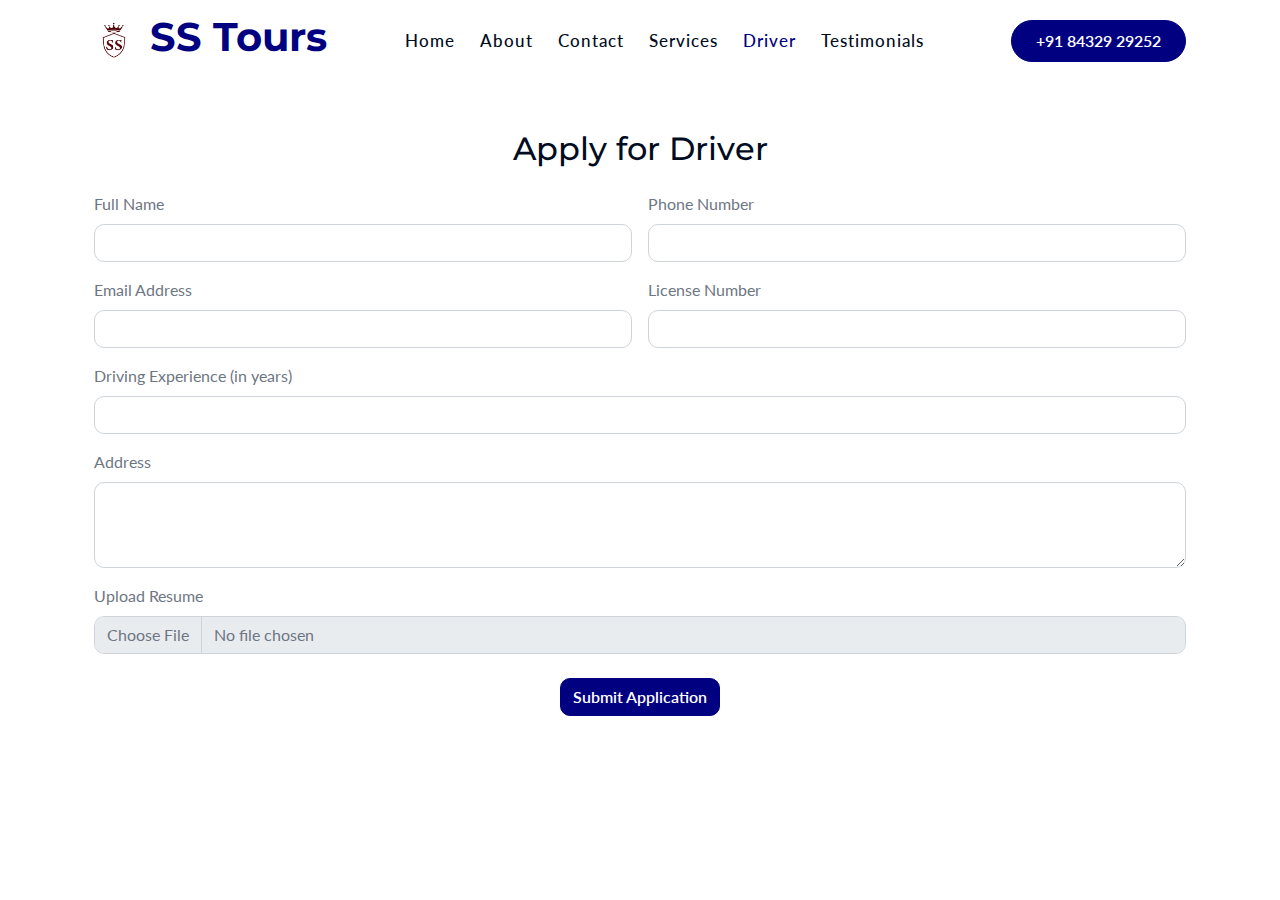
<file: driver.html>
<!DOCTYPE html>
<html lang="en">
  <head>
    <meta charset="utf-8" />
    <title>SS Tours Website</title>
    <meta content="width=device-width, initial-scale=1.0" name="viewport" />
    <meta content="" name="keywords" />
    <meta content="" name="description" />

    <!-- Google Web Fonts -->
    <link rel="preconnect" href="https://fonts.googleapis.com" />
    <link rel="preconnect" href="https://fonts.gstatic.com" crossorigin />
    <link
      href="https://fonts.googleapis.com/css2?family=Lato:ital,wght@0,400;0,700;0,900;1,400;1,700;1,900&family=Montserrat:ital,wght@0,100..900;1,100..900&display=swap"
      rel="stylesheet"
    />

    <!-- Icon Font Stylesheet -->
    <link
      rel="stylesheet"
      href="https://use.fontawesome.com/releases/v5.15.4/css/all.css"
    />
    <link
      href="https://cdn.jsdelivr.net/npm/bootstrap-icons@1.4.1/font/bootstrap-icons.css"
      rel="stylesheet"
    />
    <link
      href="https://cdn.jsdelivr.net/npm/bootstrap@5.3.2/dist/css/bootstrap.min.css"
      rel="stylesheet"
    />

    <!-- Libraries Stylesheet -->
    <link href="lib/animate/animate.min.css" rel="stylesheet" />
    <link href="lib/owlcarousel/assets/owl.carousel.min.css" rel="stylesheet" />

    <!-- Bootstrap JavaScript Bundle -->
    <script src="https://cdn.jsdelivr.net/npm/bootstrap@5.3.2/dist/js/bootstrap.bundle.min.js"></script>

    <!-- Customized Bootstrap Stylesheet -->
    <link href="css/bootstrap.min.css" rel="stylesheet" />

    <!-- Template Stylesheet -->
    <link href="css/style copy.css" rel="stylesheet" />
  </head>

  <body>
    <!-- Spinner Start -->
    <div
      id="spinner"
      class="show bg-white position-fixed translate-middle w-100 vh-100 top-50 start-50 d-flex align-items-center justify-content-center"
    >
      <div
        class="spinner-border text-primary"
        style="width: 3rem; height: 3rem"
        role="status"
      >
        <span class="sr-only">Loading...</span>
      </div>
    </div>
    <!-- Spinner End -->

    <!-- Navbar & Hero Start -->
    <div class="container-fluid nav-bar sticky-top px-0 px-lg-4 py-2 py-lg-0">
      <div class="container">
        <nav class="navbar navbar-expand-lg navbar-light">
          <a href="" class="navbar-brand p-0">
            <h1 class="display-6 text-primary">
              <img
                src="img/S S Tours1.png"
                alt="SS Tours Logo"
                class="me-3"
                style="height: 40px"
              />SS Tours
            </h1>
          </a>
          <button
            class="navbar-toggler"
            type="button"
            data-bs-toggle="collapse"
            data-bs-target="#navbarCollapse"
          >
            <span class="fa fa-bars"></span>
          </button>
          <div class="collapse navbar-collapse" id="navbarCollapse">
            <div class="navbar-nav mx-auto py-0 d-none d-sm-flex">
              <!-- Desktop View -->
              <a href="index.html" class="nav-item nav-link">Home</a>
              <a href="about.html" class="nav-item nav-link">About</a>
              <a href="conatactus.html" class="nav-item nav-link">Contact</a>
              <a href="services.html" class="nav-item nav-link">Services</a>
              <a href="driver.html" class="nav-item nav-link active">Driver</a>
              <a href="Testimonials.html" class="nav-item nav-link"
                >Testimonials</a
              >
            </div>

            <!-- Mobile View -->
            <div class="navbar-nav mx-auto py-0 d-sm-none">
              <a href="index.html" class="nav-item nav-link">Home</a>
              <a href="about.html" class="nav-item nav-link">About</a>
              <a href="conatactus.html" class="nav-item nav-link">Contact</a>
              <a href="services.html" class="nav-item nav-link">Services</a>
              <a href="driver.html" class="nav-item nav-link active">Driver</a>
              <a href="Testimonials.html" class="nav-item nav-link"
                >Testimonials</a
              >
            </div>

            <!-- Book Ride Button (Same for All Screens) -->
            <a
              href="tel:+918432929252"
              class="btn btn-primary rounded-pill py-2 px-4"
            >
              +91 84329 29252
            </a>
          </div>
        </nav>
      </div>
    </div>

    <section class="py-5">
      <div class="container">
        <h2 class="text-center mb-4">Apply for Driver</h2>
        <form
          action="submit_driver_application.php"
          method="POST"
          class="needs-validation"
        >
          <div class="row g-3">
            <div class="col-md-6">
              <label for="fullName" class="form-label">Full Name</label>
              <input
                type="text"
                class="form-control"
                id="fullName"
                name="fullName"
                required
              />
              <div class="invalid-feedback">Please enter your full name.</div>
            </div>
            <div class="col-md-6">
              <label for="phoneNumber" class="form-label">Phone Number</label>
              <input
                type="tel"
                class="form-control"
                id="phoneNumber"
                name="phoneNumber"
                required
              />
              <div class="invalid-feedback">
                Please enter your phone number.
              </div>
            </div>
            <div class="col-md-6">
              <label for="email" class="form-label">Email Address</label>
              <input
                type="email"
                class="form-control"
                id="email"
                name="email"
                required
              />
              <div class="invalid-feedback">
                Please enter a valid email address.
              </div>
            </div>
            <div class="col-md-6">
              <label for="licenseNumber" class="form-label"
                >License Number</label
              >
              <input
                type="text"
                class="form-control"
                id="licenseNumber"
                name="licenseNumber"
                required
              />
              <div class="invalid-feedback">
                Please enter your license number.
              </div>
            </div>
            <div class="col-md-12">
              <label for="experience" class="form-label"
                >Driving Experience (in years)</label
              >
              <input
                type="number"
                class="form-control"
                id="experience"
                name="experience"
                required
              />
              <div class="invalid-feedback">
                Please enter your driving experience.
              </div>
            </div>
            <div class="col-md-12">
              <label for="address" class="form-label">Address</label>
              <textarea
                class="form-control"
                id="address"
                name="address"
                rows="3"
                required
              ></textarea>
              <div class="invalid-feedback">Please enter your address.</div>
            </div>
            <div class="col-md-12">
              <label for="resume" class="form-label">Upload Resume</label>
              <input
                type="file"
                class="form-control"
                id="resume"
                name="resume"
                required
              />
              <div class="invalid-feedback">Please upload your resume.</div>
            </div>
          </div>
          <div class="text-center mt-4">
            <button type="submit" class="btn btn-primary">
              Submit Application
            </button>
          </div>
        </form>
      </div>
    </section>
    <script>
      // Hide the spinner after the page is fully loaded
      window.addEventListener("load", function () {
        const spinner = document.getElementById("spinner");
        if (spinner) {
          spinner.classList.remove("show");
        }
      });
    </script>
    <script>
      // Hide the spinner after the page is fully loaded
      window.addEventListener("load", function () {
        const spinner = document.getElementById("spinner");
        if (spinner) {
          spinner.classList.remove("show");
        }
      });
    </script>
  </body>
</html>
</file>
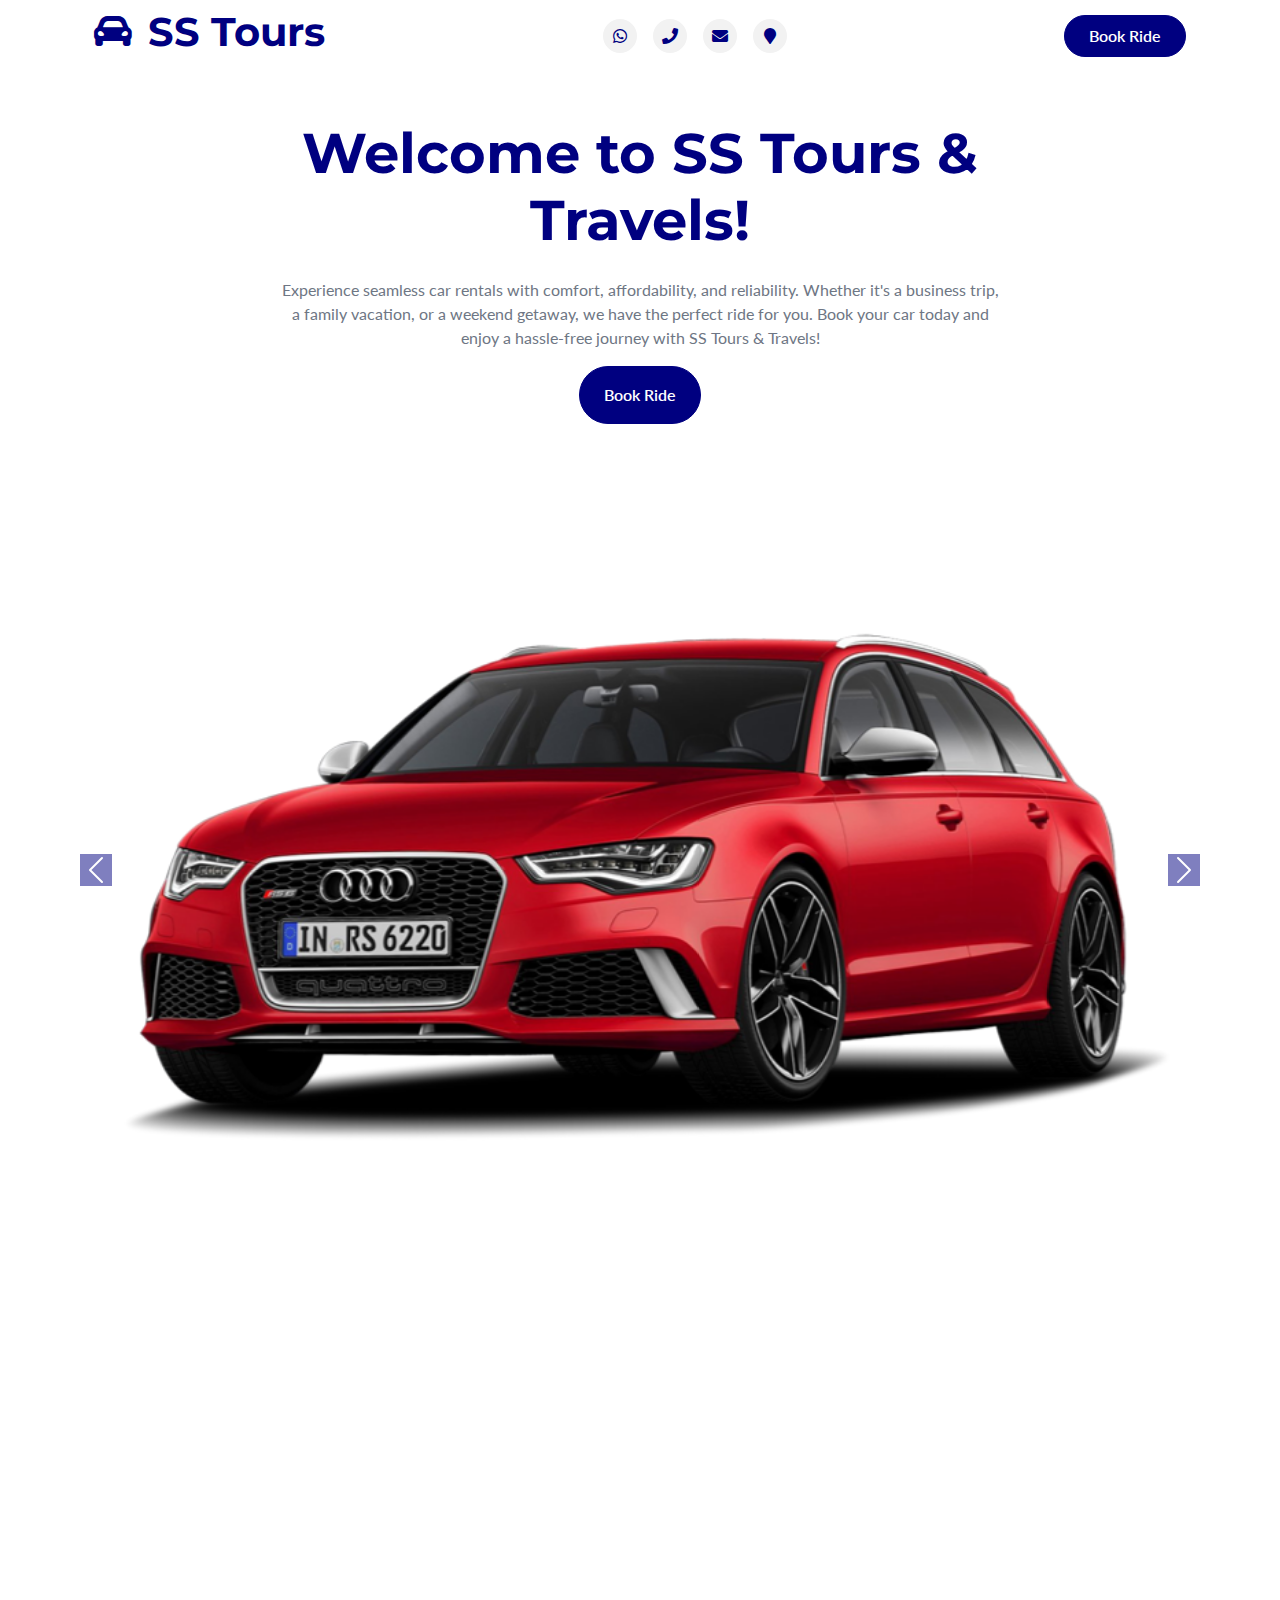
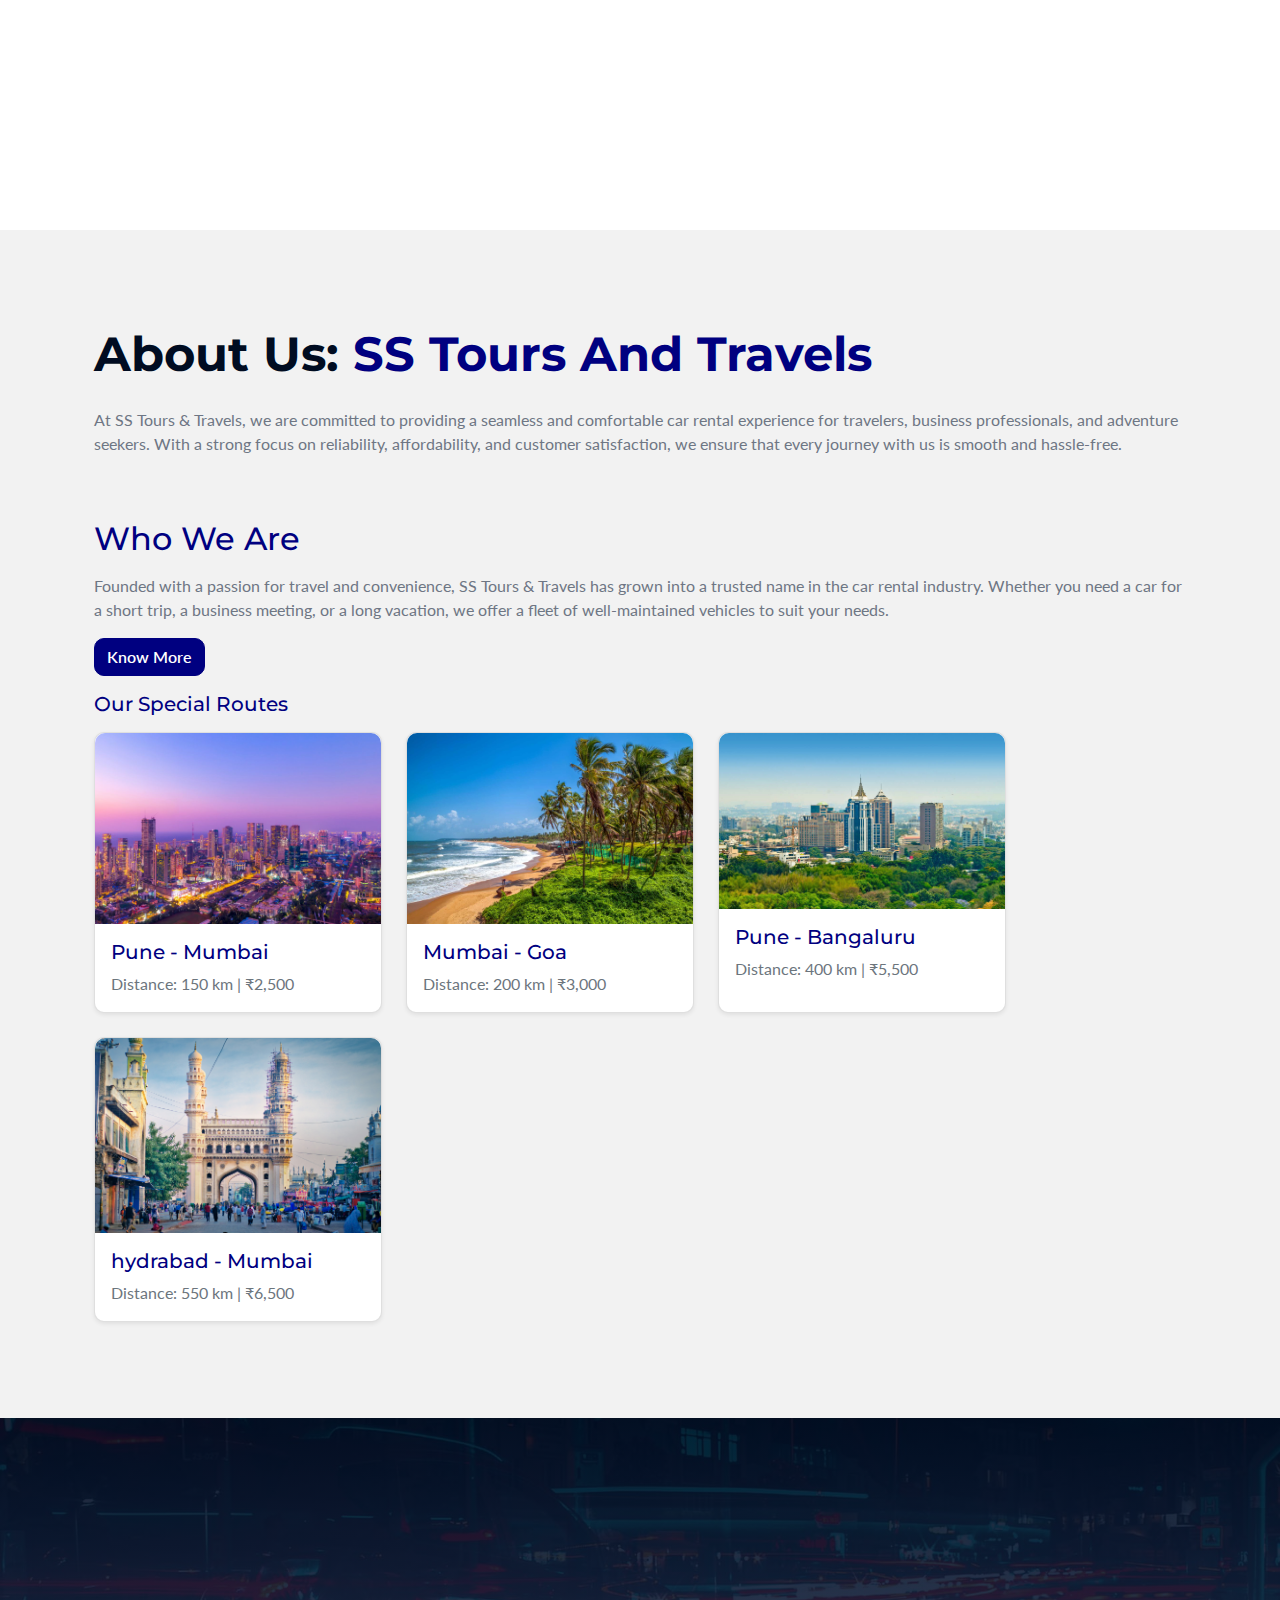
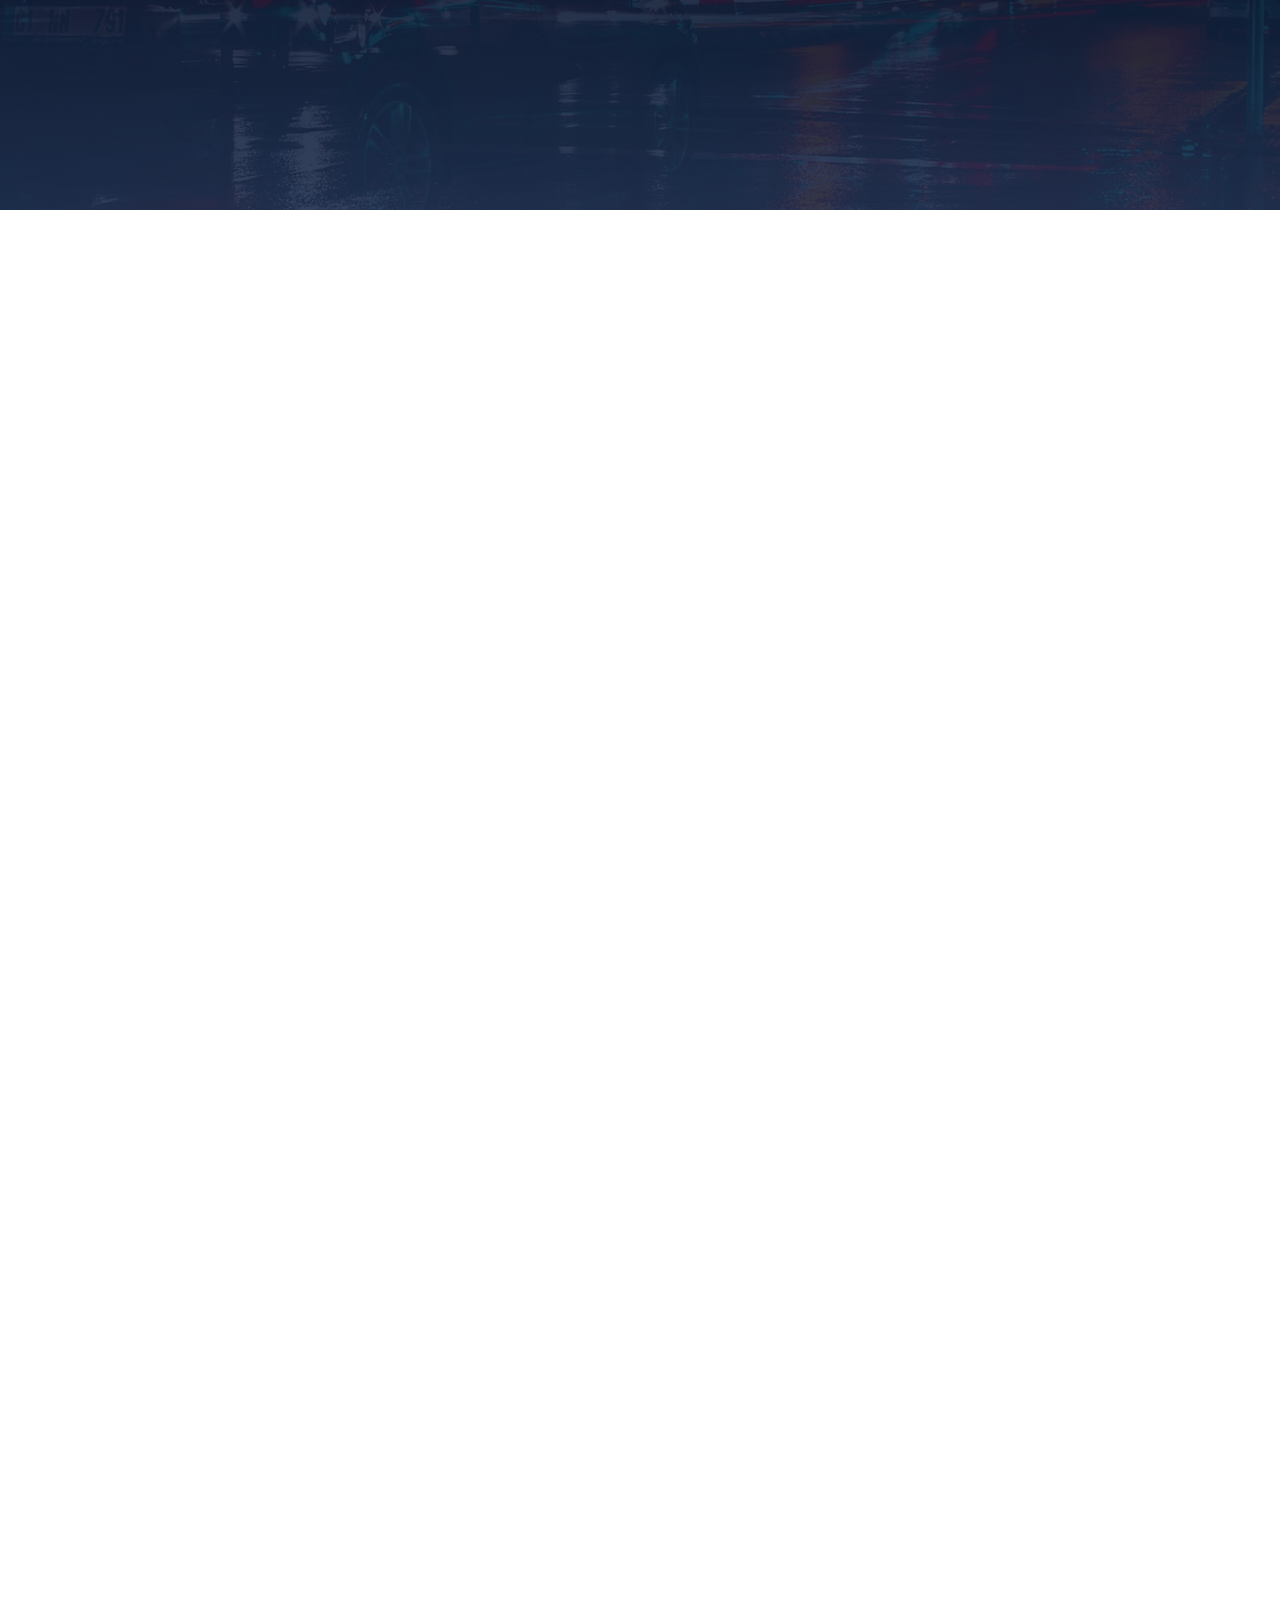
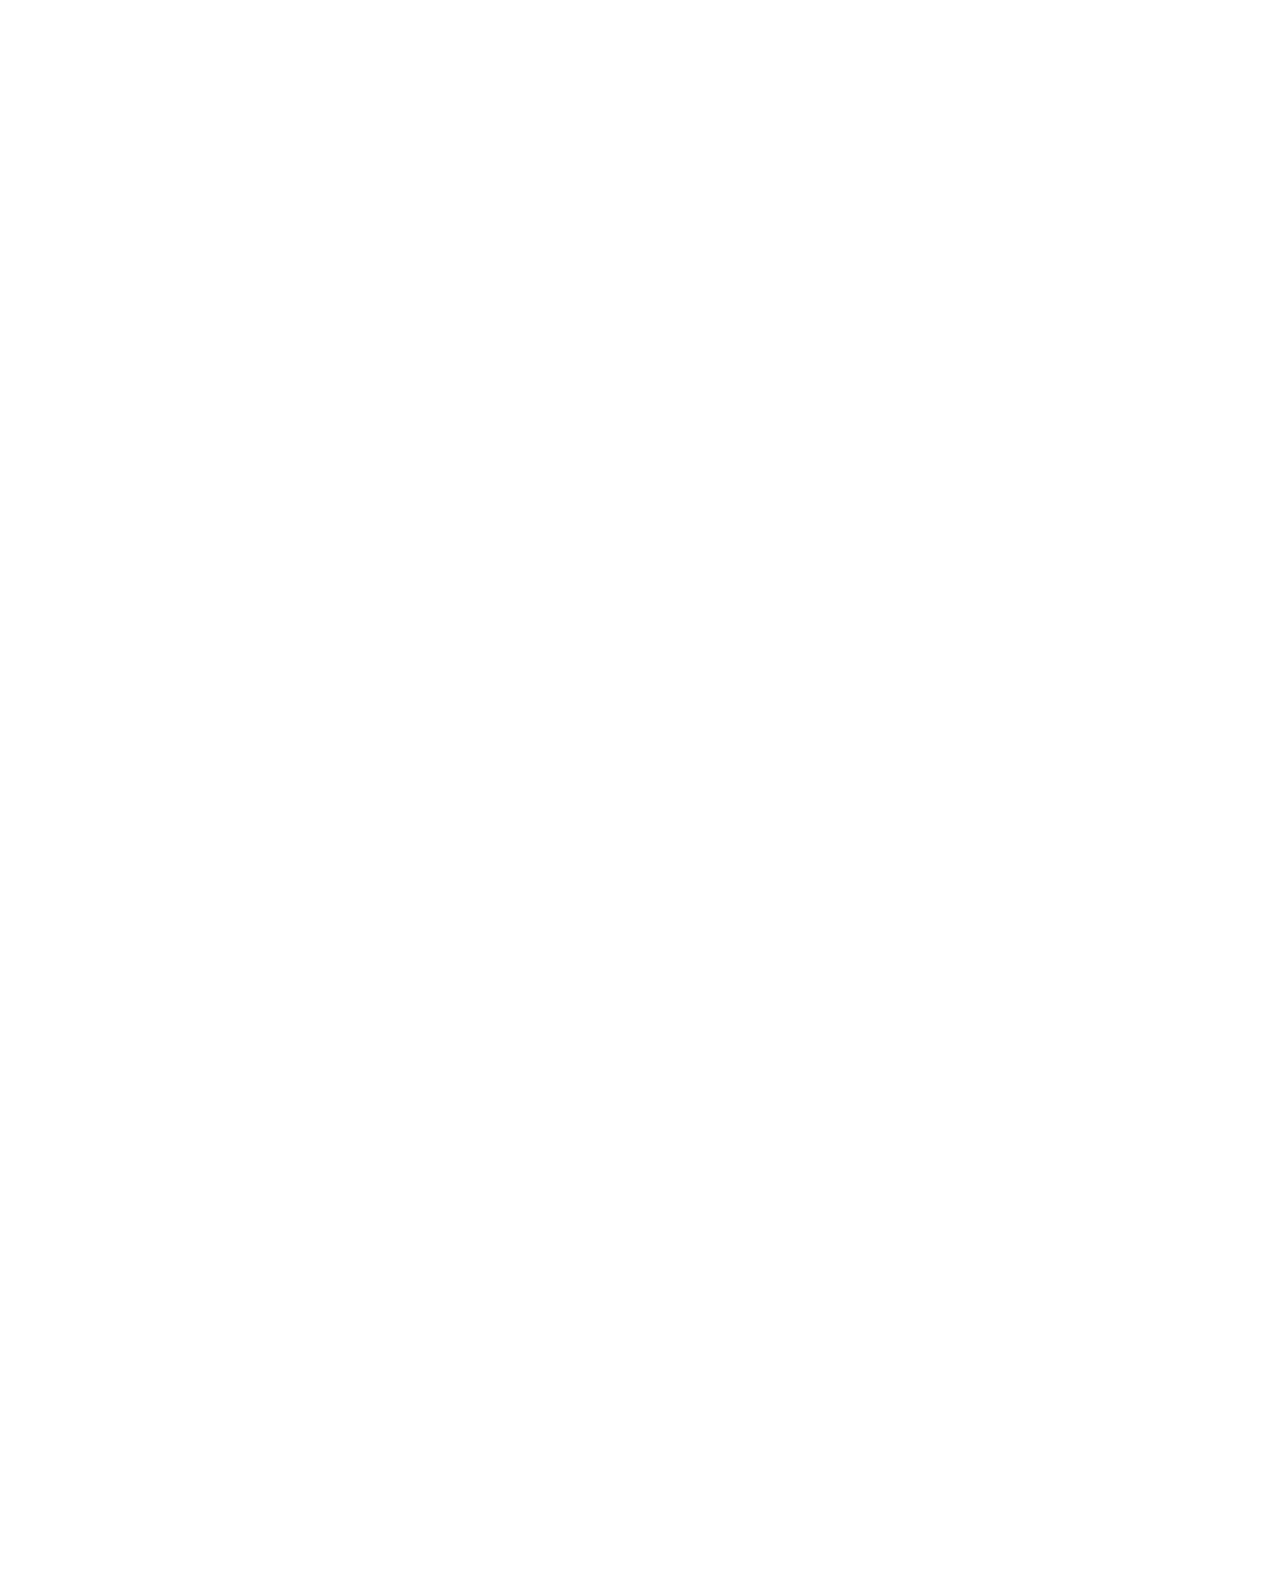
<file: index copy.html>
<!DOCTYPE html>
<html lang="en">
  <head>
    <meta charset="utf-8" />
    <title>SS Tours Website</title>
    <meta content="width=device-width, initial-scale=1.0" name="viewport" />
    <meta content="" name="keywords" />
    <meta content="" name="description" />

    <!-- Google Web Fonts -->
    <link rel="preconnect" href="https://fonts.googleapis.com" />
    <link rel="preconnect" href="https://fonts.gstatic.com" crossorigin />
    <link
      href="https://fonts.googleapis.com/css2?family=Lato:ital,wght@0,400;0,700;0,900;1,400;1,700;1,900&family=Montserrat:ital,wght@0,100..900;1,100..900&display=swap"
      rel="stylesheet"
    />

    <!-- Icon Font Stylesheet -->
    <link
      rel="stylesheet"
      href="https://use.fontawesome.com/releases/v5.15.4/css/all.css"
    />
    <link
      href="https://cdn.jsdelivr.net/npm/bootstrap-icons@1.4.1/font/bootstrap-icons.css"
      rel="stylesheet"
    />
    <link href="https://cdn.jsdelivr.net/npm/bootstrap@5.3.2/dist/css/bootstrap.min.css" rel="stylesheet">

    <!-- Libraries Stylesheet -->
    <link href="lib/animate/animate.min.css" rel="stylesheet" />
    <link href="lib/owlcarousel/assets/owl.carousel.min.css" rel="stylesheet" />

    <!-- Customized Bootstrap Stylesheet -->
    <link href="css/bootstrap.min.css" rel="stylesheet" />

    <!-- Template Stylesheet -->
    <link href="css/style copy.css" rel="stylesheet" />
  </head>

  <body>
    <!-- Spinner Start -->
    <div
      id="spinner"
      class="show bg-white position-fixed translate-middle w-100 vh-100 top-50 start-50 d-flex align-items-center justify-content-center"
    >
      <div
        class="spinner-border text-primary"
        style="width: 3rem; height: 3rem"
        role="status"
      >
        <span class="sr-only">Loading...</span>
      </div>
    </div>
    <!-- Spinner End -->

    <!-- Navbar & Hero Start -->
    <div class="container-fluid nav-bar sticky-top px-0 px-lg-4 py-2 py-lg-0">
      <div class="container">
        <nav class="navbar navbar-expand-lg navbar-light">
          <a href="" class="navbar-brand p-0">
            <h1 class="display-6 text-primary">
              <i class="fas fa-car-alt me-3"></i>SS Tours
            </h1>
          </a>
          <button
            class="navbar-toggler"
            type="button"
            data-bs-toggle="collapse"
            data-bs-target="#navbarCollapse"
          >
            <span class="fa fa-bars"></span>
          </button>
          <div class="collapse navbar-collapse" id="navbarCollapse">
              <div class="navbar-nav mx-auto py-0 d-none d-sm-flex"> 
                  <!-- Desktop View -->
                  <a href="https://wa.me/918432929252" class="btn btn-light btn-sm-square rounded-circle me-3">
                      <i class="fab fa-whatsapp"></i>
                  </a>
                  <a href="tel:+918432929252" class="btn btn-light btn-sm-square rounded-circle me-3">
                      <i class="fa fa-phone"></i>
                  </a>
                  <a href="mailto:shreeswamisamarthtours555@gmail.com" class="btn btn-light btn-sm-square rounded-circle me-3">
                      <i class="fa fa-envelope"></i>
                  </a>
                  <a href="https://www.google.com/maps/place/Navale+Brg,+Pune,+Maharashtra+411041/@18.4598205,73.8210193,17z/data=!3m1!4b1!4m6!3m5!1s0x3bc295418e1a339b:0x422d603d4e316304!8m2!3d18.4598154!4d73.8235942!16s%2Fg%2F11b8ypglvc?entry=ttu&g_ep=EgoyMDI1MDMyNC4wIKXMDSoASAFQAw%3D%3D" target="_blank" class="btn btn-light btn-sm-square rounded-circle me-3">
                      <i class="fa fa-map-marker"></i>
                  </a>
              </div>

              <!-- Mobile View -->
              <div class="navbar-nav mx-auto py-0 d-sm-none">
                  <a href="#Features" class="nav-item nav-link active">Features</a>
                  <a href="#about" class="nav-item nav-link">About</a>
                  <a href="#services" class="nav-item nav-link">Service</a>
                  <a href="#target-section" class="nav-item nav-link">Categories</a>
                  <a href="#Riviews" class="nav-item nav-link">Riviews</a>
              </div>

              <!-- Book Ride Button (Same for All Screens) -->
              <a href="#" class="btn btn-primary rounded-pill py-2 px-4" data-bs-toggle="modal" data-bs-target="#rentalFormModal">
                  Book Ride
              </a>
          </div>

        </nav>
      </div>
    </div>
    <div
      class="container-fluid hero-header mb-5"
      
    >
      <div class="container py-5">
        <div class="row justify-content-center">
          <div class="col-lg-8 text-center">
            <h1 class="display-4 text-primary mb-3">Welcome to SS Tours & Travels!</h1>
            <p class="lead text-white mb-4"></p>
              Experience seamless car rentals with comfort, 
              affordability, and reliability. Whether it's a business trip, a family vacation, or a 
              weekend getaway, we have the perfect ride for you. Book your car today and 
              enjoy a hassle-free journey with SS Tours & Travels! 
            </p>
            <a href="#target-section" class="btn btn-primary rounded-pill py-3 px-4" >Book Ride</a>
          </div>
        </div>
      </div>
    </div>
    <div id="heroCarousel" class="carousel slide carousel-fade hero" data-bs-ride="carousel">
        <div class="carousel-inner">
            <div class="carousel-item active">
                <img src="img/Audi.png" class="d-block w-100" alt="Slide 1">
            </div>
            <div class="carousel-item">
                <img src="img/BMW.png" class="d-block w-100" alt="Slide 2">
            </div>
            <div class="carousel-item">
                <img src="img/Ertiga.png" class="d-block w-100" alt="Slide 3">
            </div>
        </div>
        
        <!-- Carousel Controls -->
        <button class="carousel-control-prev" type="button" data-bs-target="#heroCarousel" data-bs-slide="prev">
            <span class="carousel-control-prev-icon" aria-hidden="true"></span>
        </button>
        <button class="carousel-control-next" type="button" data-bs-target="#heroCarousel" data-bs-slide="next">
            <span class="carousel-control-next-icon" aria-hidden="true"></span>
        </button>
    </div>
    <!-- Navbar & Hero End -->

    <!-- Features Start -->
     <section id="Features">
      <div class="container-fluid feature py-5">
        <div class="container py-5">
          <div
            class="text-center mx-auto pb-5 wow fadeInUp"
            data-wow-delay="0.1s"
            style="max-width: 800px"
          >
            <h1 class="display-5 text-capitalize mb-3">
              Our <span class="text-primary">Features</span>
            </h1>
            <p class="mb-0">
              Discover the best SS Tours services with top-notch features
              designed to make your journey smooth and hassle-free. From
              affordable pricing to 24/7 support, we have it all.
            </p>
          </div>
          <div class="row g-4 align-items-center">
            <div class="col-xl-4">
              <div class="row gy-4 gx-0">
                <div class="col-12 wow fadeInUp" data-wow-delay="0.1s">
                  <div class="feature-item">
                    <div class="feature-icon">
                      <span class="fa fa-trophy fa-2x"></span>
                    </div>
                    <div class="ms-4">
                      <h5 class="mb-3">Top-Notch Service</h5>
                      <p class="mb-0">
                        Well-maintained cars, easy booking, and a smooth rental
                        experience.
                      </p>
                    </div>
                  </div>
                </div>
                <div class="col-12 wow fadeInUp" data-wow-delay="0.3s">
                  <div class="feature-item">
                    <div class="feature-icon">
                      <span class="fa fa-road fa-2x"></span>
                    </div>
                    <div class="ms-4">
                      <h5 class="mb-3">Affordable Prices</h5>
                      <p class="mb-0">
                        Budget-friendly rates with no hidden charges and great
                        discounts.
                      </p>
                    </div>
                  </div>
                </div>
              </div>
            </div>
            <div class="col-lg-12 col-xl-4 wow fadeInUp" data-wow-delay="0.2s">
              <img
                src="img/features-img.png"
                class="img-fluid w-100"
                style="object-fit: cover"
                alt="Img"
              />
            </div>
            <div class="col-xl-4">
              <div class="row gy-4 gx-0">
                <div class="col-12 wow fadeInUp" data-wow-delay="0.1s">
                  <div class="feature-item justify-content-end">
                    <div class="text-end me-4">
                      <h5 class="mb-3">Free Pickup & Drop-off</h5>
                      <p class="mb-0">
                        Convenient doorstep delivery and hassle-free returns.
                      </p>
                    </div>
                    <div class="feature-icon">
                      <span class="fa fa-tag fa-2x"></span>
                    </div>
                  </div>
                </div>
                <div class="col-12 wow fadeInUp" data-wow-delay="0.3s">
                  <div class="feature-item justify-content-end">
                    <div class="text-end me-4">
                      <h5 class="mb-3">24/7 Support</h5>
                      <p class="mb-0">
                        Round-the-clock assistance for any issues on the road.
                      </p>
                    </div>
                    <div class="feature-icon">
                      <span class="fa fa-map-pin fa-2x"></span>
                    </div>
                  </div>
                </div>
              </div>
            </div>
          </div>
        </div>
      </div>
    </section>
    <!-- Features End -->

    <!-- About Start -->
    <section id="about">
      <div class="container-fluid overflow-hidden about py-5 bg-light">
        <div class="container py-5">
          <div class="row g-5 align-items-center">
              <div class="about-item">
                <div class="pb-5">
                  <h1 class="display-5 text-capitalize">
                    About Us: <span class="text-primary">SS Tours and Travels</span>
                  </h1>
                  <p class="mb-4 text-muted"></p>
                    At SS Tours & Travels, we are committed to providing a seamless and comfortable car 
                    rental experience for travelers, business professionals, and adventure seekers. With a 
                    strong focus on reliability, affordability, and customer satisfaction, we ensure that every 
                    journey with us is smooth and hassle-free.
                  </p>
                </div>
                <h2 class="mb-3 text-primary">Who We Are</h2>
                <p class="text-muted"></p>
                  Founded with a passion for travel and convenience, SS Tours & Travels has grown into a 
                  trusted name in the car rental industry. Whether you need a car for a short trip, a 
                  business meeting, or a long vacation, we offer a fleet of well-maintained vehicles to suit 
                  your needs.
                </p>
                
                <button class="btn btn-primary mb-3" type="button" data-bs-toggle="collapse" data-bs-target="#whyChooseUsContent" aria-expanded="false" aria-controls="whyChooseUsContent">
                  Know More
                </button>
                <div class="collapse" id="whyChooseUsContent">
                  <h2 class="mb-3 text-primary">Why Choose Us?</h2>
                  <ul class="list-unstyled">
                  <li class="mb-2">
                    <i class="fa fa-check-circle text-primary me-2"></i>
                    <strong>Diverse Fleet of Vehicles</strong> – From compact cars to SUVs and luxury rides, we have options for every occasion.
                  </li>
                  <li class="mb-2">
                    <i class="fa fa-check-circle text-primary me-2"></i>
                    <strong>Affordable & Transparent Pricing</strong> – No hidden charges, just competitive rates with flexible rental plans.
                  </li>
                  <li class="mb-2">
                    <i class="fa fa-check-circle text-primary me-2"></i>
                    <strong>Easy Booking Process</strong> – A hassle-free online and offline booking system for quick reservations.
                  </li>
                  <li class="mb-2">
                    <i class="fa fa-check-circle text-primary me-2"></i>
                    <strong>Safety & Hygiene First</strong> – All our vehicles are regularly sanitized and maintained for a comfortable ride.
                  </li>
                  <li>
                    <i class="fa fa-check-circle text-primary me-2"></i>
                    <strong>24/7 Customer Support</strong> – Assistance whenever you need it, ensuring peace of mind on every trip.
                  </li>
                  </ul>
                  <h2 class="mb-3 text-primary">Our Mission</h2>
                  <p class="text-muted">
                  To make car rentals easy, affordable, and accessible while delivering top-notch 
                  customer service. We strive to offer convenience and flexibility, making every journey 
                  memorable.
                  </p>
                  <h2 class="mb-3 text-primary">Our Vision</h2>
                  <p class="text-muted">
                  To be the preferred car rental service provider known for quality, reliability, and 
                  exceptional customer experience.
                  </p>
                  <p class="text-muted my-4">
                  At SS Tours & Travels, your journey matters. Book with us today and enjoy the road 
                  ahead with confidence!
                  </p>
                </div>
                <h5 class="mb-3 text-primary">Our Special Routes</h5>
                <div class="d-flex flex-wrap gap-4">
                  <div class="card shadow-sm" style="width: 18rem;">
                    <img src="img/mumbai.jpg" class="card-img-top rounded-top" alt="City A">
                    <div class="card-body">
                      <h5 class="card-title text-primary">Pune - Mumbai</h5>
                      <p class="card-text text-muted">Distance: 150 km | ₹2,500</p>
                    </div>
                  </div>
                  <div class="card shadow-sm" style="width: 18rem;">
                    <img src="img/goa.jpg" class="card-img-top rounded-top" alt="City B">
                    <div class="card-body">
                      <h5 class="card-title text-primary">Mumbai - Goa</h5>
                      <p class="card-text text-muted">Distance: 200 km | ₹3,000</p>
                    </div>
                  </div>
                  <div class="card shadow-sm" style="width: 18rem;">
                    <img src="img/bangluru.jpg" class="card-img-top rounded-top" alt="City A">
                    <div class="card-body">
                      <h5 class="card-title text-primary">Pune - Bangaluru</h5>
                      <p class="card-text text-muted">Distance: 400 km | ₹5,500</p>
                    </div>
                  </div>
                  <div class="card shadow-sm" style="width: 18rem;">
                    <img src="img/hydrabar.jpg" class="card-img-top rounded-top" alt="City A">
                    <div class="card-body">
                      <h5 class="card-title text-primary">hydrabad - Mumbai</h5>
                      <p class="card-text text-muted">Distance: 550 km | ₹6,500</p>
                    </div>
                  </div>
                </div>
              </div>
          </div>
        </div>
      </div>
    </section>

    <!-- About End -->

    <!-- Fact Counter -->
    <div class="container-fluid counter bg-secondary py-5">
      <div class="container py-5">
        <div class="row g-5">
          <div
            class="col-md-6 col-lg-6 col-xl-3 wow fadeInUp"
            data-wow-delay="0.1s"
          >
            <div class="counter-item text-center">
              <div class="counter-item-icon mx-auto">
                <i class="fas fa-thumbs-up fa-2x"></i>
              </div>
              <div class="counter-counting my-3">
                <span class="text-white fs-2 fw-bold" data-toggle="counter-up"
                  >829</span
                >
                <span class="h1 fw-bold text-white">+</span>
              </div>
              <h4 class="text-white mb-0">Happy Clients</h4>
            </div>
          </div>
          <div
            class="col-md-6 col-lg-6 col-xl-3 wow fadeInUp"
            data-wow-delay="0.3s"
          >
            <div class="counter-item text-center">
              <div class="counter-item-icon mx-auto">
                <i class="fas fa-car-alt fa-2x"></i>
              </div>
              <div class="counter-counting my-3">
                <span class="text-white fs-2 fw-bold" data-toggle="counter-up"
                  >56</span
                >
                <span class="h1 fw-bold text-white">+</span>
              </div>
              <h4 class="text-white mb-0">Number of Cars</h4>
            </div>
          </div>
          <div
            class="col-md-6 col-lg-6 col-xl-3 wow fadeInUp"
            data-wow-delay="0.5s"
          >
            <div class="counter-item text-center">
              <div class="counter-item-icon mx-auto">
                <i class="fas fa-building fa-2x"></i>
              </div>
              <div class="counter-counting my-3">
                <span class="text-white fs-2 fw-bold" data-toggle="counter-up"
                  >127</span
                >
                <span class="h1 fw-bold text-white">+</span>
              </div>
              <h4 class="text-white mb-0">Car Center</h4>
            </div>
          </div>
          <div
            class="col-md-6 col-lg-6 col-xl-3 wow fadeInUp"
            data-wow-delay="0.7s"
          >
            <div class="counter-item text-center">
              <div class="counter-item-icon mx-auto">
                <i class="fas fa-clock fa-2x"></i>
              </div>
              <div class="counter-counting my-3">
                <span class="text-white fs-2 fw-bold" data-toggle="counter-up"
                  >589</span
                >
                <span class="h1 fw-bold text-white">+</span>
              </div>
              <h4 class="text-white mb-0">Total kilometers</h4>
            </div>
          </div>
        </div>
      </div>
    </div>
    <!-- Fact Counter -->

         <!-- Services Start -->
          <section id="services">
        <div class="container-fluid service py-5">
            <div class="container py-5">
                <div class="text-center mx-auto pb-5 wow fadeInUp" data-wow-delay="0.1s" style="max-width: 800px;">
                    <h1 class="display-5 text-capitalize mb-3">SS Tours <span class="text-primary">Services</span></h1>
                    <p class="mb-0">Explore our wide range of SS Tours services designed to meet your travel needs. From affordable rates to convenient options, we ensure a seamless experience for every journey.
                    </p>
                </div>
                <div class="row g-4">
                    <div class="col-md-6 col-lg-4 wow fadeInUp" data-wow-delay="0.1s">
                        <div class="service-item p-4">
                            <div class="service-icon mb-4">
                                <i class="fa fa-phone-alt fa-2x"></i>
                            </div>
                            <h5 class="mb-3">Phone Reservation</h5>
                            <p class="mb-0">Easily book your SS Tours over the phone with our dedicated customer support team available to assist you.</p>
                        </div>
                    </div>
                    <div class="col-md-6 col-lg-4 wow fadeInUp" data-wow-delay="0.3s">
                        <div class="service-item p-4">
                            <div class="service-icon mb-4">
                                <i class="fa fa-money-bill-alt fa-2x"></i>
                            </div>
                            <h5 class="mb-3">Special Rates</h5>
                            <p class="mb-0">Enjoy competitive pricing and exclusive discounts tailored to make your SS Tours experience affordable.</p>
                        </div>
                    </div>
                    <div class="col-md-6 col-lg-4 wow fadeInUp" data-wow-delay="0.5s">
                        <div class="service-item p-4">
                            <div class="service-icon mb-4">
                                <i class="fa fa-road fa-2x"></i>
                            </div>
                            <h5 class="mb-3">One Way Rental</h5>
                            <p class="mb-0">Travel conveniently with our one-way rental service, allowing you to pick up and drop off at different locations.</p>
                        </div>
                    </div>
                    <div class="col-md-6 col-lg-4 wow fadeInUp" data-wow-delay="0.1s">
                        <div class="service-item p-4">
                            <div class="service-icon mb-4">
                                <i class="fa fa-umbrella fa-2x"></i>
                            </div>
                            <h5 class="mb-3">Life Insurance</h5>
                            <p class="mb-0">Drive with peace of mind knowing that our rental packages include insurance coverage.</p>
                        </div>
                    </div>
                    <div class="col-md-6 col-lg-4 wow fadeInUp" data-wow-delay="0.3s">
                        <div class="service-item p-4">
                            <div class="service-icon mb-4">
                                <i class="fa fa-building fa-2x"></i>
                            </div>
                            <h5 class="mb-3">City to City</h5>
                            <p class="mb-0">Effortlessly travel between cities with our reliable and flexible SS Tours options.</p>
                        </div>
                    </div>
                    <div class="col-md-6 col-lg-4 wow fadeInUp" data-wow-delay="0.5s">
                        <div class="service-item p-4">
                            <div class="service-icon mb-4">
                                <i class="fa fa-car-alt fa-2x"></i>
                            </div>
                            <h5 class="mb-3">Free Rides</h5>
                            <p class="mb-0">Take advantage of our promotional offers and enjoy free rides on select bookings.</p>
                        </div>
                    </div>
                </div>
            </div>
        </div>
        </section>
        <!-- Services End -->


    <!-- Car categories Start -->
     <section id="target-section">
        <div class="container-fluid categories pb-5">
            <div class="container pb-5">
                <div class="text-center mx-auto pb-5 wow fadeInUp" data-wow-delay="0.1s" style="max-width: 800px;">
                    <h1 class="display-5 text-capitalize mb-3">Vehicle <span class="text-primary">Categories</span></h1>
                    <p class="mb-0">Choose from a wide range of vehicles to match your needs. Whether you're looking for a budget-friendly compact car, a spacious SUV for family trips, or a luxury ride for special occasions, we have the perfect option for you. Enjoy comfort, reliability, and top-notch service with every rental.
                    </p>
                </div>
                <div class="categories-carousel owl-carousel wow fadeInUp" data-wow-delay="0.1s">
                    <div class="categories-item p-4">
                        <div class="categories-item-inner">
                            <div class="categories-img rounded-top">
                                <img src="img/Maruti Suzuki Dzire.png" class="categories-img" alt="">
                            </div>
                            <div class="categories-content rounded-bottom p-4">
                                <h4>Maruti Suzuki Dzire</h4>
                                <div class="categories-review mb-4">
                                    <div class="me-3">4.5 Review</div>
                                    <div class="d-flex justify-content-center text-secondary">
                                        <i class="fas fa-star"></i>
                                        <i class="fas fa-star"></i>
                                        <i class="fas fa-star"></i>
                                        <i class="fas fa-star"></i>
                                        <i class="fas fa-star text-body"></i>
                                    </div>
                                </div>
                                <div class="mb-4">
                                    <h4 class="bg-white text-primary rounded-pill py-2 px-4 mb-0">₹ 99:00/Day</h4>
                                </div>
                                <div class="row gy-2 gx-0 text-center mb-4">
                                    <div class="col-4 border-end border-white">
                                        <i class="fa fa-users text-dark"></i> <span class="text-body ms-1">4 Seat</span>
                                    </div>
                                    <div class="col-4 border-end border-white">
                                        <i class="fa fa-car text-dark"></i> <span class="text-body ms-1">AT/MT</span>
                                    </div>
                                    <div class="col-4">
                                        <i class="fa fa-gas-pump text-dark"></i> <span class="text-body ms-1">Petrol</span>
                                    </div>
                                    <div class="col-4 border-end border-white">
                                        <i class="fa fa-car text-dark"></i> <span class="text-body ms-1">2015</span>
                                    </div>
                                    <div class="col-4 border-end border-white">
                                        <i class="fa fa-cogs text-dark"></i> <span class="text-body ms-1">AUTO</span>
                                    </div>
                                    <div class="col-4">
                                        <i class="fa fa-road text-dark"></i> <span class="text-body ms-1">27K</span>
                                    </div>
                                </div>
                                <a href="#" class="btn btn-primary rounded-pill d-flex justify-content-center py-3" data-bs-toggle="modal" data-bs-target="#rentalFormModal">Book Now</a>
                            </div>
                        </div>
                    </div>
                    <div class="categories-item p-4">
                        <div class="categories-item-inner">
                            <div class="categories-img rounded-top">
                                <img src="img/hundaiaura.png" class="categories-img" alt="">
                            </div>
                            <div class="categories-content rounded-bottom p-4">
                                <h4>Hyundai Aura</h4>
                                <div class="categories-review mb-4">
                                    <div class="me-3">3.5 Review</div>
                                    <div class="d-flex justify-content-center text-secondary">
                                        <i class="fas fa-star"></i>
                                        <i class="fas fa-star"></i>
                                        <i class="fas fa-star"></i>
                                        <i class="fas fa-star"></i>
                                        <i class="fas fa-star text-body"></i>
                                    </div>
                                </div>
                                <div class="mb-4">
                                    <h4 class="bg-white text-primary rounded-pill py-2 px-4 mb-0">₹ 128:00/Day</h4>
                                </div>
                                <div class="row gy-2 gx-0 text-center mb-4">
                                    <div class="col-4 border-end border-white">
                                        <i class="fa fa-users text-dark"></i> <span class="text-body ms-1">4 Seat</span>
                                    </div>
                                    <div class="col-4 border-end border-white">
                                        <i class="fa fa-car text-dark"></i> <span class="text-body ms-1">AT/MT</span>
                                    </div>
                                    <div class="col-4">
                                        <i class="fa fa-gas-pump text-dark"></i> <span class="text-body ms-1">Petrol</span>
                                    </div>
                                    <div class="col-4 border-end border-white">
                                        <i class="fa fa-car text-dark"></i> <span class="text-body ms-1">2015</span>
                                    </div>
                                    <div class="col-4 border-end border-white">
                                        <i class="fa fa-cogs text-dark"></i> <span class="text-body ms-1">AUTO</span>
                                    </div>
                                    <div class="col-4">
                                        <i class="fa fa-road text-dark"></i> <span class="text-body ms-1">27K</span>
                                    </div>
                                </div>
                                <a href="#" class="btn btn-primary rounded-pill d-flex justify-content-center py-3" data-bs-toggle="modal" data-bs-target="#rentalFormModal">Book Now</a>
                            </div>
                        </div>
                    </div>
                    <div class="categories-item p-4">
                        <div class="categories-item-inner">
                            <div class="categories-img rounded-top">
                                <img src="img/Skoda rapid.png" class="categories-img" alt="">
                            </div>
                            <div class="categories-content rounded-bottom p-4">
                                <h4>Skoda rapid</h4>
                                <div class="categories-review mb-4">
                                    <div class="me-3">3.8 Review</div>
                                    <div class="d-flex justify-content-center text-secondary">
                                        <i class="fas fa-star"></i>
                                        <i class="fas fa-star"></i>
                                        <i class="fas fa-star"></i>
                                        <i class="fas fa-star"></i>
                                        <i class="fas fa-star text-body"></i>
                                    </div>
                                </div>
                                <div class="mb-4">
                                    <h4 class="bg-white text-primary rounded-pill py-2 px-4 mb-0">₹ 170:00/Day</h4>
                                </div>
                                <div class="row gy-2 gx-0 text-center mb-4">
                                    <div class="col-4 border-end border-white">
                                        <i class="fa fa-users text-dark"></i> <span class="text-body ms-1">4 Seat</span>
                                    </div>
                                    <div class="col-4 border-end border-white">
                                        <i class="fa fa-car text-dark"></i> <span class="text-body ms-1">AT/MT</span>
                                    </div>
                                    <div class="col-4">
                                        <i class="fa fa-gas-pump text-dark"></i> <span class="text-body ms-1">Petrol</span>
                                    </div>
                                    <div class="col-4 border-end border-white">
                                        <i class="fa fa-car text-dark"></i> <span class="text-body ms-1">2015</span>
                                    </div>
                                    <div class="col-4 border-end border-white">
                                        <i class="fa fa-cogs text-dark"></i> <span class="text-body ms-1">AUTO</span>
                                    </div>
                                    <div class="col-4">
                                        <i class="fa fa-road text-dark"></i> <span class="text-body ms-1">27K</span>
                                    </div>
                                </div>
                                <a href="#" class="btn btn-primary rounded-pill d-flex justify-content-center py-3" data-bs-toggle="modal" data-bs-target="#rentalFormModal">Book Now</a>
                            </div>
                        </div>
                    </div>
                    <div class="categories-item p-4">
                        <div class="categories-item-inner">
                            <div class="categories-img rounded-top">
                                <img src="img/Ertiga.png" class="categories-img" alt="">
                            </div>
                            <div class="categories-content rounded-bottom p-4">
                                <h4>Ertiga</h4>
                                <div class="categories-review mb-4">
                                    <div class="me-3">4.8 Review</div>
                                    <div class="d-flex justify-content-center text-secondary">
                                        <i class="fas fa-star"></i>
                                        <i class="fas fa-star"></i>
                                        <i class="fas fa-star"></i>
                                        <i class="fas fa-star"></i>
                                        <i class="fas fa-star"></i>
                                    </div>
                                </div>
                                <div class="mb-4">
                                    <h4 class="bg-white text-primary rounded-pill py-2 px-4 mb-0">₹ 187:00/Day</h4>
                                </div>
                                <div class="row gy-2 gx-0 text-center mb-4">
                                    <div class="col-4 border-end border-white">
                                        <i class="fa fa-users text-dark"></i> <span class="text-body ms-1">4 Seat</span>
                                    </div>
                                    <div class="col-4 border-end border-white">
                                        <i class="fa fa-car text-dark"></i> <span class="text-body ms-1">AT/MT</span>
                                    </div>
                                    <div class="col-4">
                                        <i class="fa fa-gas-pump text-dark"></i> <span class="text-body ms-1">Petrol</span>
                                    </div>
                                    <div class="col-4 border-end border-white">
                                        <i class="fa fa-car text-dark"></i> <span class="text-body ms-1">2015</span>
                                    </div>
                                    <div class="col-4 border-end border-white">
                                        <i class="fa fa-cogs text-dark"></i> <span class="text-body ms-1">AUTO</span>
                                    </div>
                                    <div class="col-4">
                                        <i class="fa fa-road text-dark"></i> <span class="text-body ms-1">27K</span>
                                    </div>
                                </div>
                                <a href="#" class="btn btn-primary rounded-pill d-flex justify-content-center py-3" data-bs-toggle="modal" data-bs-target="#rentalFormModal">Book Now</a>
                            </div>
                        </div>
                    </div>
                    <div class="categories-item p-4">
                        <div class="categories-item-inner">
                            <div class="categories-img rounded-top">
                                <img src="img/Innova.png" class="categories-img" alt="">
                            </div>
                            <div class="categories-content rounded-bottom p-4">
                                <h4>Innova</h4>
                                <div class="categories-review mb-4">
                                    <div class="me-3">4.8 Review</div>
                                    <div class="d-flex justify-content-center text-secondary">
                                        <i class="fas fa-star"></i>
                                        <i class="fas fa-star"></i>
                                        <i class="fas fa-star"></i>
                                        <i class="fas fa-star"></i>
                                        <i class="fas fa-star"></i>
                                    </div>
                                </div>
                                <div class="mb-4">
                                    <h4 class="bg-white text-primary rounded-pill py-2 px-4 mb-0">₹ 187:00/Day</h4>
                                </div>
                                <div class="row gy-2 gx-0 text-center mb-4">
                                    <div class="col-4 border-end border-white">
                                        <i class="fa fa-users text-dark"></i> <span class="text-body ms-1">4 Seat</span>
                                    </div>
                                    <div class="col-4 border-end border-white">
                                        <i class="fa fa-car text-dark"></i> <span class="text-body ms-1">AT/MT</span>
                                    </div>
                                    <div class="col-4">
                                        <i class="fa fa-gas-pump text-dark"></i> <span class="text-body ms-1">Petrol</span>
                                    </div>
                                    <div class="col-4 border-end border-white">
                                        <i class="fa fa-car text-dark"></i> <span class="text-body ms-1">2015</span>
                                    </div>
                                    <div class="col-4 border-end border-white">
                                        <i class="fa fa-cogs text-dark"></i> <span class="text-body ms-1">AUTO</span>
                                    </div>
                                    <div class="col-4">
                                        <i class="fa fa-road text-dark"></i> <span class="text-body ms-1">27K</span>
                                    </div>
                                </div>
                                <a href="#" class="btn btn-primary rounded-pill d-flex justify-content-center py-3" data-bs-toggle="modal" data-bs-target="#rentalFormModal">Book Now</a>
                            </div>
                        </div>
                    </div>
                    <div class="categories-item p-4">
                        <div class="categories-item-inner">
                            <div class="categories-img rounded-top">
                                <img src="img/Innova crysta.png" class="categories-img" alt="">
                            </div>
                            <div class="categories-content rounded-bottom p-4">
                                <h4>Innova crysta</h4>
                                <div class="categories-review mb-4">
                                    <div class="me-3">4.8 Review</div>
                                    <div class="d-flex justify-content-center text-secondary">
                                        <i class="fas fa-star"></i>
                                        <i class="fas fa-star"></i>
                                        <i class="fas fa-star"></i>
                                        <i class="fas fa-star"></i>
                                        <i class="fas fa-star"></i>
                                    </div>
                                </div>
                                <div class="mb-4">
                                    <h4 class="bg-white text-primary rounded-pill py-2 px-4 mb-0">₹ 187:00/Day</h4>
                                </div>
                                <div class="row gy-2 gx-0 text-center mb-4">
                                    <div class="col-4 border-end border-white">
                                        <i class="fa fa-users text-dark"></i> <span class="text-body ms-1">4 Seat</span>
                                    </div>
                                    <div class="col-4 border-end border-white">
                                        <i class="fa fa-car text-dark"></i> <span class="text-body ms-1">AT/MT</span>
                                    </div>
                                    <div class="col-4">
                                        <i class="fa fa-gas-pump text-dark"></i> <span class="text-body ms-1">Petrol</span>
                                    </div>
                                    <div class="col-4 border-end border-white">
                                        <i class="fa fa-car text-dark"></i> <span class="text-body ms-1">2015</span>
                                    </div>
                                    <div class="col-4 border-end border-white">
                                        <i class="fa fa-cogs text-dark"></i> <span class="text-body ms-1">AUTO</span>
                                    </div>
                                    <div class="col-4">
                                        <i class="fa fa-road text-dark"></i> <span class="text-body ms-1">27K</span>
                                    </div>
                                </div>
                                <a href="#" class="btn btn-primary rounded-pill d-flex justify-content-center py-3" data-bs-toggle="modal" data-bs-target="#rentalFormModal">Book Now</a>
                            </div>
                        </div>
                    </div>
                    <div class="categories-item p-4">
                        <div class="categories-item-inner">
                            <div class="categories-img rounded-top">
                                <img src="img/Fortuner.png" class="categories-img" alt="">
                            </div>
                            <div class="categories-content rounded-bottom p-4">
                                <h4>Fortuner</h4>
                                <div class="categories-review mb-4">
                                    <div class="me-3">4.8 Review</div>
                                    <div class="d-flex justify-content-center text-secondary">
                                        <i class="fas fa-star"></i>
                                        <i class="fas fa-star"></i>
                                        <i class="fas fa-star"></i>
                                        <i class="fas fa-star"></i>
                                        <i class="fas fa-star"></i>
                                    </div>
                                </div>
                                <div class="mb-4">
                                    <h4 class="bg-white text-primary rounded-pill py-2 px-4 mb-0">₹ 187:00/Day</h4>
                                </div>
                                <div class="row gy-2 gx-0 text-center mb-4">
                                    <div class="col-4 border-end border-white">
                                        <i class="fa fa-users text-dark"></i> <span class="text-body ms-1">4 Seat</span>
                                    </div>
                                    <div class="col-4 border-end border-white">
                                        <i class="fa fa-car text-dark"></i> <span class="text-body ms-1">AT/MT</span>
                                    </div>
                                    <div class="col-4">
                                        <i class="fa fa-gas-pump text-dark"></i> <span class="text-body ms-1">Petrol</span>
                                    </div>
                                    <div class="col-4 border-end border-white">
                                        <i class="fa fa-car text-dark"></i> <span class="text-body ms-1">2015</span>
                                    </div>
                                    <div class="col-4 border-end border-white">
                                        <i class="fa fa-cogs text-dark"></i> <span class="text-body ms-1">AUTO</span>
                                    </div>
                                    <div class="col-4">
                                        <i class="fa fa-road text-dark"></i> <span class="text-body ms-1">27K</span>
                                    </div>
                                </div>
                                <a href="#" class="btn btn-primary rounded-pill d-flex justify-content-center py-3" data-bs-toggle="modal" data-bs-target="#rentalFormModal">Book Now</a>
                            </div>
                        </div>
                    </div>
                    <div class="categories-item p-4">
                        <div class="categories-item-inner">
                            <div class="categories-img rounded-top">
                                <img src="img/BMW.png" class="categories-img" alt="">
                            </div>
                            <div class="categories-content rounded-bottom p-4">
                                <h4>BMW</h4>
                                <div class="categories-review mb-4">
                                    <div class="me-3">4.8 Review</div>
                                    <div class="d-flex justify-content-center text-secondary">
                                        <i class="fas fa-star"></i>
                                        <i class="fas fa-star"></i>
                                        <i class="fas fa-star"></i>
                                        <i class="fas fa-star"></i>
                                        <i class="fas fa-star"></i>
                                    </div>
                                </div>
                                <div class="mb-4">
                                    <h4 class="bg-white text-primary rounded-pill py-2 px-4 mb-0">₹ 187:00/Day</h4>
                                </div>
                                <div class="row gy-2 gx-0 text-center mb-4">
                                    <div class="col-4 border-end border-white">
                                        <i class="fa fa-users text-dark"></i> <span class="text-body ms-1">4 Seat</span>
                                    </div>
                                    <div class="col-4 border-end border-white">
                                        <i class="fa fa-car text-dark"></i> <span class="text-body ms-1">AT/MT</span>
                                    </div>
                                    <div class="col-4">
                                        <i class="fa fa-gas-pump text-dark"></i> <span class="text-body ms-1">Petrol</span>
                                    </div>
                                    <div class="col-4 border-end border-white">
                                        <i class="fa fa-car text-dark"></i> <span class="text-body ms-1">2015</span>
                                    </div>
                                    <div class="col-4 border-end border-white">
                                        <i class="fa fa-cogs text-dark"></i> <span class="text-body ms-1">AUTO</span>
                                    </div>
                                    <div class="col-4">
                                        <i class="fa fa-road text-dark"></i> <span class="text-body ms-1">27K</span>
                                    </div>
                                </div>
                                <a href="#" class="btn btn-primary rounded-pill d-flex justify-content-center py-3" data-bs-toggle="modal" data-bs-target="#rentalFormModal">Book Now</a>
                            </div>
                        </div>
                    </div>
                    <div class="categories-item p-4">
                        <div class="categories-item-inner">
                            <div class="categories-img rounded-top">
                                <img src="img/Audi.png" class="categories-img" alt="">
                            </div>
                            <div class="categories-content rounded-bottom p-4">
                                <h4>Audi</h4>
                                <div class="categories-review mb-4">
                                    <div class="me-3">4.8 Review</div>
                                    <div class="d-flex justify-content-center text-secondary">
                                        <i class="fas fa-star"></i>
                                        <i class="fas fa-star"></i>
                                        <i class="fas fa-star"></i>
                                        <i class="fas fa-star"></i>
                                        <i class="fas fa-star"></i>
                                    </div>
                                </div>
                                <div class="mb-4">
                                    <h4 class="bg-white text-primary rounded-pill py-2 px-4 mb-0">₹ 187:00/Day</h4>
                                </div>
                                <div class="row gy-2 gx-0 text-center mb-4">
                                    <div class="col-4 border-end border-white">
                                        <i class="fa fa-users text-dark"></i> <span class="text-body ms-1">4 Seat</span>
                                    </div>
                                    <div class="col-4 border-end border-white">
                                        <i class="fa fa-car text-dark"></i> <span class="text-body ms-1">AT/MT</span>
                                    </div>
                                    <div class="col-4">
                                        <i class="fa fa-gas-pump text-dark"></i> <span class="text-body ms-1">Petrol</span>
                                    </div>
                                    <div class="col-4 border-end border-white">
                                        <i class="fa fa-car text-dark"></i> <span class="text-body ms-1">2015</span>
                                    </div>
                                    <div class="col-4 border-end border-white">
                                        <i class="fa fa-cogs text-dark"></i> <span class="text-body ms-1">AUTO</span>
                                    </div>
                                    <div class="col-4">
                                        <i class="fa fa-road text-dark"></i> <span class="text-body ms-1">27K</span>
                                    </div>
                                </div>
                                <a href="#" class="btn btn-primary rounded-pill d-flex justify-content-center py-3" data-bs-toggle="modal" data-bs-target="#rentalFormModal">Book Now</a>
                            </div>
                        </div>
                    </div>
                    <div class="categories-item p-4">
                        <div class="categories-item-inner">
                            <div class="categories-img rounded-top">
                                <img src="img/Mercedes.png" class="categories-img" alt="">
                            </div>
                            <div class="categories-content rounded-bottom p-4">
                                <h4>Mercedes</h4>
                                <div class="categories-review mb-4">
                                    <div class="me-3">4.8 Review</div>
                                    <div class="d-flex justify-content-center text-secondary">
                                        <i class="fas fa-star"></i>
                                        <i class="fas fa-star"></i>
                                        <i class="fas fa-star"></i>
                                        <i class="fas fa-star"></i>
                                        <i class="fas fa-star"></i>
                                    </div>
                                </div>
                                <div class="mb-4">
                                    <h4 class="bg-white text-primary rounded-pill py-2 px-4 mb-0">₹ 187:00/Day</h4>
                                </div>
                                <div class="row gy-2 gx-0 text-center mb-4">
                                    <div class="col-4 border-end border-white">
                                        <i class="fa fa-users text-dark"></i> <span class="text-body ms-1">4 Seat</span>
                                    </div>
                                    <div class="col-4 border-end border-white">
                                        <i class="fa fa-car text-dark"></i> <span class="text-body ms-1">AT/MT</span>
                                    </div>
                                    <div class="col-4">
                                        <i class="fa fa-gas-pump text-dark"></i> <span class="text-body ms-1">Petrol</span>
                                    </div>
                                    <div class="col-4 border-end border-white">
                                        <i class="fa fa-car text-dark"></i> <span class="text-body ms-1">2015</span>
                                    </div>
                                    <div class="col-4 border-end border-white">
                                        <i class="fa fa-cogs text-dark"></i> <span class="text-body ms-1">AUTO</span>
                                    </div>
                                    <div class="col-4">
                                        <i class="fa fa-road text-dark"></i> <span class="text-body ms-1">27K</span>
                                    </div>
                                </div>
                                <a href="#" class="btn btn-primary rounded-pill d-flex justify-content-center py-3" data-bs-toggle="modal" data-bs-target="#rentalFormModal">Book Now</a>
                            </div>
                        </div>
                    </div>
                    <div class="categories-item p-4">
                        <div class="categories-item-inner">
                            <div class="categories-img rounded-top">
                                <img src="img/Range rover.png" class="categories-img" alt="">
                            </div>
                            <div class="categories-content rounded-bottom p-4">
                                <h4>Range rover</h4>
                                <div class="categories-review mb-4">
                                    <div class="me-3">4.8 Review</div>
                                    <div class="d-flex justify-content-center text-secondary">
                                        <i class="fas fa-star"></i>
                                        <i class="fas fa-star"></i>
                                        <i class="fas fa-star"></i>
                                        <i class="fas fa-star"></i>
                                        <i class="fas fa-star"></i>
                                    </div>
                                </div>
                                <div class="mb-4">
                                    <h4 class="bg-white text-primary rounded-pill py-2 px-4 mb-0">₹ 187:00/Day</h4>
                                </div>
                                <div class="row gy-2 gx-0 text-center mb-4">
                                    <div class="col-4 border-end border-white">
                                        <i class="fa fa-users text-dark"></i> <span class="text-body ms-1">4 Seat</span>
                                    </div>
                                    <div class="col-4 border-end border-white">
                                        <i class="fa fa-car text-dark"></i> <span class="text-body ms-1">AT/MT</span>
                                    </div>
                                    <div class="col-4">
                                        <i class="fa fa-gas-pump text-dark"></i> <span class="text-body ms-1">Petrol</span>
                                    </div>
                                    <div class="col-4 border-end border-white">
                                        <i class="fa fa-car text-dark"></i> <span class="text-body ms-1">2015</span>
                                    </div>
                                    <div class="col-4 border-end border-white">
                                        <i class="fa fa-cogs text-dark"></i> <span class="text-body ms-1">AUTO</span>
                                    </div>
                                    <div class="col-4">
                                        <i class="fa fa-road text-dark"></i> <span class="text-body ms-1">27K</span>
                                    </div>
                                </div>
                                <a href="#" class="btn btn-primary rounded-pill d-flex justify-content-center py-3" data-bs-toggle="modal" data-bs-target="#rentalFormModal">Book Now</a>
                            </div>
                        </div>
                    </div>
                    <div class="categories-item p-4">
                        <div class="categories-item-inner">
                            <div class="categories-img rounded-top">
                                <img src="img/7 seater helicopter.png" class="categories-img" alt="">
                            </div>
                            <div class="categories-content rounded-bottom p-4">
                                <h4>7 seater helicopter</h4>
                                <div class="categories-review mb-4">
                                    <div class="me-3">4.8 Review</div>
                                    <div class="d-flex justify-content-center text-secondary">
                                        <i class="fas fa-star"></i>
                                        <i class="fas fa-star"></i>
                                        <i class="fas fa-star"></i>
                                        <i class="fas fa-star"></i>
                                        <i class="fas fa-star"></i>
                                    </div>
                                </div>
                                <div class="mb-4">
                                    <h4 class="bg-white text-primary rounded-pill py-2 px-4 mb-0">₹ 187:00/Day</h4>
                                </div>
                                <div class="row gy-2 gx-0 text-center mb-4">
                                    <div class="col-4 border-end border-white">
                                        <i class="fa fa-users text-dark"></i> <span class="text-body ms-1">4 Seat</span>
                                    </div>
                                    <div class="col-4 border-end border-white">
                                        <i class="fa fa-car text-dark"></i> <span class="text-body ms-1">AT/MT</span>
                                    </div>
                                    <div class="col-4">
                                        <i class="fa fa-gas-pump text-dark"></i> <span class="text-body ms-1">Petrol</span>
                                    </div>
                                    <div class="col-4 border-end border-white">
                                        <i class="fa fa-car text-dark"></i> <span class="text-body ms-1">2015</span>
                                    </div>
                                    <div class="col-4 border-end border-white">
                                        <i class="fa fa-cogs text-dark"></i> <span class="text-body ms-1">AUTO</span>
                                    </div>
                                    <div class="col-4">
                                        <i class="fa fa-road text-dark"></i> <span class="text-body ms-1">27K</span>
                                    </div>
                                </div>
                                <a href="#" class="btn btn-primary rounded-pill d-flex justify-content-center py-3" data-bs-toggle="modal" data-bs-target="#rentalFormModal">Book Now</a>
                            </div>
                        </div>
                    </div>
                </div>
            </div>
        </div>
        </section>
        <!-- Car categories End -->

        <!-- Testimonial Start -->
         <section id="Riviews">
        <div class="container-fluid testimonial pb-5">
            <div class="container pb-5">
                <div class="text-center mx-auto pb-5 wow fadeInUp" data-wow-delay="0.1s" style="max-width: 800px;">
                    <h1 class="display-5 text-capitalize mb-3">Our Clients<span class="text-primary"> Riviews</span></h1>
                    <p class="mb-0">Our customers love and trust us because we always put their satisfaction first, making every experience smooth, enjoyable, and worthwhile! Here's what they have to say about us.
                    </p>
                </div>
                <div class="owl-carousel testimonial-carousel wow fadeInUp" data-wow-delay="0.1s">
                    <div class="testimonial-item">
                        <div class="testimonial-quote"><i class="fa fa-quote-right fa-2x"></i>
                        </div>
                        <div class="testimonial-inner p-4">
                            <img src="img/testimonial-1.jpg" class="img-fluid" alt="">
                            <div class="ms-4">
                                <h4>Person Name</h4>
                                <p>Profession</p>
                                <div class="d-flex text-primary">
                                    <i class="fas fa-star"></i>
                                    <i class="fas fa-star"></i>
                                    <i class="fas fa-star"></i>
                                    <i class="fas fa-star"></i>
                                    <i class="fas fa-star text-body"></i>
                                </div>
                            </div>
                        </div>
                        <div class="border-top rounded-bottom p-4">
                            <p class="mb-0">Amazing service! Everything was smooth and hassle-free. I’ll definitely be coming back!</p>
                        </div>
                    </div>
                    <div class="testimonial-item">
                        <div class="testimonial-quote"><i class="fa fa-quote-right fa-2x"></i>
                        </div>
                        <div class="testimonial-inner p-4">
                            <img src="img/testimonial-2.jpg" class="img-fluid" alt="">
                            <div class="ms-4">
                                <h4>Person Name</h4>
                                <p>Profession</p>
                                <div class="d-flex text-primary">
                                    <i class="fas fa-star"></i>
                                    <i class="fas fa-star"></i>
                                    <i class="fas fa-star"></i>
                                    <i class="fas fa-star text-body"></i>
                                    <i class="fas fa-star text-body"></i>
                                </div>
                            </div>
                        </div>
                        <div class="border-top rounded-bottom p-4">
                            <p class="mb-0">Great experience! The team was super helpful, and I felt valued as a customer.</p>
                        </div>
                    </div>
                    <div class="testimonial-item">
                        <div class="testimonial-quote"><i class="fa fa-quote-right fa-2x"></i>
                        </div>
                        <div class="testimonial-inner p-4">
                            <img src="img/testimonial-3.jpg" class="img-fluid" alt="">
                            <div class="ms-4">
                                <h4>Person Name</h4>
                                <p>Profession</p>
                                <div class="d-flex text-primary">
                                    <i class="fas fa-star"></i>
                                    <i class="fas fa-star"></i>
                                    <i class="fas fa-star text-body"></i>
                                    <i class="fas fa-star text-body"></i>
                                    <i class="fas fa-star text-body"></i>
                                </div>
                            </div>
                        </div>
                        <div class="border-top rounded-bottom p-4">
                            <p class="mb-0">Highly recommended! Professional, friendly, and everything was handled perfectly.</p>
                        </div>
                    </div>
                </div>
            </div>
        </div>
        </section>
        <!-- Testimonial End -->


    <!-- Footer Start -->
    <div class="container-fluid footer py-5 wow fadeIn" data-wow-delay="0.2s">
      <div class="container py-5">
        <div class="row g-5">
          <div class="col-md-6 col-lg-6 col-xl-3">
            <div class="footer-item d-flex flex-column">
              <div class="footer-item">
                <h4 class="text-white mb-4">About Us</h4>
                <p class="mb-3">
                  We provide reliable and affordable SS Tours services to make
                  your travel experience seamless and enjoyable.
                </p>
              </div>
            </div>
          </div>
          
          <!-- <div class="col-md-6 col-lg-6 col-xl-3">
            <div class="footer-item d-flex flex-column">
              <h4 class="text-white mb-4">Business Hours</h4>
              <div class="mb-3">
                <h6 class="text-muted mb-0">Mon - Friday:</h6>
                <p class="text-white mb-0">09.00 am to 07.00 pm</p>
              </div>
              <div class="mb-3">
                <h6 class="text-muted mb-0">Saturday:</h6>
                <p class="text-white mb-0">10.00 am to 05.00 pm</p>
              </div>
              <div class="mb-3">
                <h6 class="text-muted mb-0">Vacation:</h6>
                <p class="text-white mb-0">All Sunday is our vacation</p>
              </div>
            </div>
          </div> -->
          <div class="col-md-6 col-lg-6 col-xl-3">
            <div class="footer-item d-flex flex-column">
              <h4 class="text-white mb-4">Contact Info</h4>
              <a href="#"
                ><i class="fa fa-map-marker-alt me-2"></i> Navle Bridge, Pune,
                Maharashtra</a
              >
              <a href="mailto:info@example.com"
                ><i class="fas fa-envelope me-2"></i> info@example.com</a
              >
              <a href="tel:+012 345 67890"
                ><i class="fas fa-phone me-2"></i> +91 8432929252</a
              >
              <a href="tel:+012 345 67890" class="mb-3"
                ><i class="fas fa-print me-2"></i> +91 8432929252</a
              >
              <div class="d-flex">
                <a
                  class="btn btn-secondary btn-md-square rounded-circle me-3"
                  href=""
                  ><i class="fab fa-facebook-f text-white"></i
                ></a>
                <a
                  class="btn btn-secondary btn-md-square rounded-circle me-3"
                  href=""
                  ><i class="fab fa-twitter text-white"></i
                ></a>
                <a
                  class="btn btn-secondary btn-md-square rounded-circle me-3"
                  href=""
                  ><i class="fab fa-instagram text-white"></i
                ></a>
                <a
                  class="btn btn-secondary btn-md-square rounded-circle me-0"
                  href=""
                  ><i class="fab fa-linkedin-in text-white"></i
                ></a>
              </div>
            </div>
          </div>
        </div>
      </div>
    </div>
    <!-- Footer End -->

     <!-- Modal Structure -->
    <div class="modal fade" id="rentalFormModal" tabindex="-1" aria-labelledby="rentalFormLabel" aria-hidden="true">
        <div class="modal-dialog">
            <div class="modal-content">
                <div class="modal-header">
                    <h5 class="modal-title text-primary" id="rentalFormLabel">SS Tours Form</h5>
                    <button type="button" class="btn-close" data-bs-dismiss="modal" aria-label="Close"></button>
                </div>
                <div class="modal-body">
                    <form>
                      <div class="mb-3">
                          <label for="name" class="form-label">Name</label>
                          <input type="text" class="form-control" id="name" required>
                        </div>
                        <div class="mb-3">
                          <label for="mobileNo" class="form-label">Mobile No</label>
                          <input type="tel" class="form-control" id="mobileNo" pattern="[0-9]{10}" required>
                        </div>
                        <div class="mb-3">
                            <label for="pickupLocation" class="form-label">Pickup Location</label>
                            <input type="text" class="form-control" id="pickupLocation" required>
                        </div>
                        <div class="mb-3">
                            <label for="dropoffLocation" class="form-label">Drop-off Location</label>
                            <input type="text" class="form-control" id="dropoffLocation" required>
                        </div>
                        <div class="mb-3">
                            <label for="pickupDate" class="form-label">Pickup Date</label>
                            <input type="date" class="form-control" id="pickupDate" required>
                        </div>
                        <!-- <div class="mb-3">
                            <label for="returnDate" class="form-label">Return Date</label>
                            <input type="date" class="form-control" id="returnDate" required>
                        </div> -->
                        <div class="mb-3">
                            <label for="carType" class="form-label">Car Type</label>
                            <select class="form-select" id="carType">
                                <option value="Maruti Suzuki Dzire">Maruti Suzuki Dzire</option>
                                <option value="Hyundai Aura">Hyundai Aura</option>
                                <option value="Skoda rapid">Skoda rapid</option>
                                <option value="Ertiga ">Ertiga </option>
                                <option value="Innova">Innova </option>
                                <option value="Innova crysta">Innova crysta </option>
                                <option value="Fortuner">Fortuner </option>
                                <option value="BMW">BMW </option>
                                <option value="Audi">Audi</option>
                                <option value="Mercedes">Mercedes</option>
                                <option value="Range rover">Range rover </option>
                                <option value="7 seater helicopter">7 seater helicopter</option>
                            </select>
                        </div>
                        <button type="submit" class="btn btn-primary rounded-pill py-2 px-4">Submit</button>
                    </form>
                </div>
            </div>
        </div>
    </div>
    <!-- Modal Structure end-->
     <!-- bottom task bar-->
      <div class="container-fluid">
        <!-- Mobile Taskbar -->
        <div class="taskbar d-sm-none">
            <!-- Call Button -->
            <a href="tel:+918432929252">
                📞 Call
            </a>
            <!-- WhatsApp Button -->
            <a href="https://wa.me/+918432929252" target="_blank">
                💬 WhatsApp
            </a>
        </div>
      </div>
      <!-- bottom task bar end-->


    <!-- Back to Top -->
    <!-- <a
      href="#"
      class="btn btn-secondary btn-lg-square rounded-circle back-to-top"
      ><i class="fa fa-arrow-up"></i
    ></a> -->

    <!-- JavaScript Libraries -->
    <script src="https://ajax.googleapis.com/ajax/libs/jquery/3.6.4/jquery.min.js"></script>
    <script src="https://cdn.jsdelivr.net/npm/bootstrap@5.0.0/dist/js/bootstrap.bundle.min.js"></script>
    <script src="lib/wow/wow.min.js"></script>
    <script src="lib/easing/easing.min.js"></script>
    <script src="lib/waypoints/waypoints.min.js"></script>
    <script src="lib/counterup/counterup.min.js"></script>
    <script src="lib/owlcarousel/owl.carousel.min.js"></script>

    <!-- Template Javascript -->
    <script src="js/main.js"></script>
  </body>
</html>
</file>
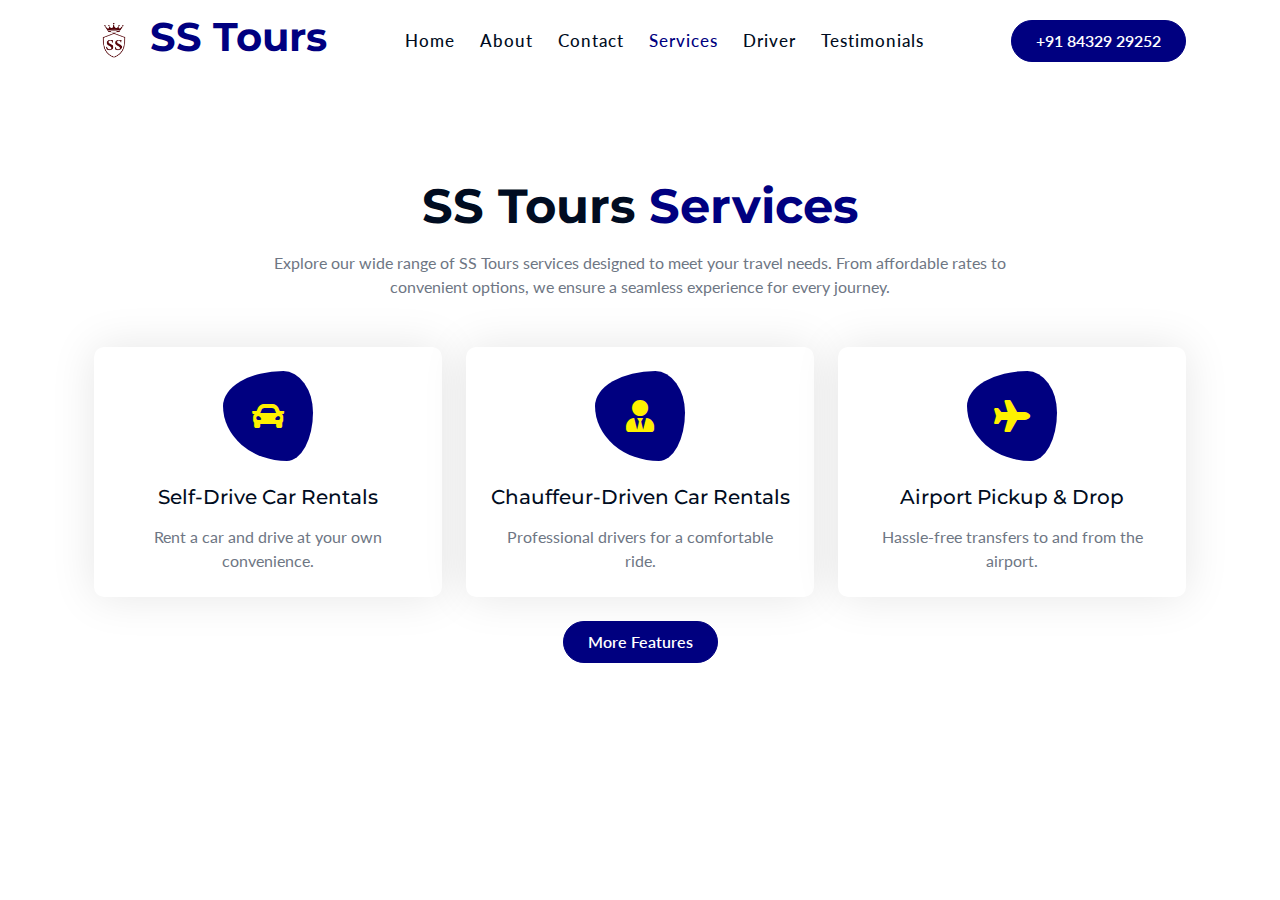
<file: services.html>
<!DOCTYPE html>
<html lang="en">
  <head>
    <meta charset="utf-8" />
    <title>SS Tours Website</title>
    <meta content="width=device-width, initial-scale=1.0" name="viewport" />
    <meta content="" name="keywords" />
    <meta content="" name="description" />

    <!-- Google Web Fonts -->
    <link rel="preconnect" href="https://fonts.googleapis.com" />
    <link rel="preconnect" href="https://fonts.gstatic.com" crossorigin />
    <link
      href="https://fonts.googleapis.com/css2?family=Lato:ital,wght@0,400;0,700;0,900;1,400;1,700;1,900&family=Montserrat:ital,wght@0,100..900;1,100..900&display=swap"
      rel="stylesheet"
    />

    <!-- Icon Font Stylesheet -->
    <link
      rel="stylesheet"
      href="https://use.fontawesome.com/releases/v5.15.4/css/all.css"
    />
    <link
      href="https://cdn.jsdelivr.net/npm/bootstrap-icons@1.4.1/font/bootstrap-icons.css"
      rel="stylesheet"
    />
    <link
      href="https://cdn.jsdelivr.net/npm/bootstrap@5.3.2/dist/css/bootstrap.min.css"
      rel="stylesheet"
    />

    <!-- Libraries Stylesheet -->
    <link href="lib/animate/animate.min.css" rel="stylesheet" />
    <link href="lib/owlcarousel/assets/owl.carousel.min.css" rel="stylesheet" />

    <!-- Bootstrap JavaScript Bundle -->
    <script src="https://cdn.jsdelivr.net/npm/bootstrap@5.3.2/dist/js/bootstrap.bundle.min.js"></script>

    <!-- Customized Bootstrap Stylesheet -->
    <link href="css/bootstrap.min.css" rel="stylesheet" />

    <!-- Template Stylesheet -->
    <link href="css/style copy.css" rel="stylesheet" />
  </head>

  <body>
    <!-- Spinner Start -->
    <div
      id="spinner"
      class="show bg-white position-fixed translate-middle w-100 vh-100 top-50 start-50 d-flex align-items-center justify-content-center"
    >
      <div
        class="spinner-border text-primary"
        style="width: 3rem; height: 3rem"
        role="status"
      >
        <span class="sr-only">Loading...</span>
      </div>
    </div>
    <!-- Spinner End -->

    <!-- Navbar & Hero Start -->
    <div class="container-fluid nav-bar sticky-top px-0 px-lg-4 py-2 py-lg-0">
      <div class="container">
        <nav class="navbar navbar-expand-lg navbar-light">
          <a href="" class="navbar-brand p-0">
            <h1 class="display-6 text-primary">
              <img
                src="img/S S Tours1.png"
                alt="SS Tours Logo"
                class="me-3"
                style="height: 40px"
              />SS Tours
            </h1>
          </a>
          <button
            class="navbar-toggler"
            type="button"
            data-bs-toggle="collapse"
            data-bs-target="#navbarCollapse"
          >
            <span class="fa fa-bars"></span>
          </button>
          <div class="collapse navbar-collapse" id="navbarCollapse">
            <div class="navbar-nav mx-auto py-0 d-none d-sm-flex">
              <!-- Desktop View -->
              <a href="index.html" class="nav-item nav-link">Home</a>
              <a href="about.html" class="nav-item nav-link">About</a>
              <a href="conatactus.html" class="nav-item nav-link">Contact</a>
              <a href="services.html" class="nav-item nav-link active"
                >Services</a
              >
              <a href="driver.html" class="nav-item nav-link">Driver</a>
              <a href="Testimonials.html" class="nav-item nav-link"
                >Testimonials</a
              >
            </div>

            <!-- Mobile View -->
            <div class="navbar-nav mx-auto py-0 d-sm-none">
              <a href="index.html" class="nav-item nav-link">Home</a>
              <a href="about.html" class="nav-item nav-link">About</a>
              <a href="conatactus.html" class="nav-item nav-link">Contact</a>
              <a href="services.html" class="nav-item nav-link active"
                >Services</a
              >
              <a href="driver.html" class="nav-item nav-link">Driver</a>
              <a href="Testimonials.html" class="nav-item nav-link"
                >Testimonials</a
              >
            </div>

            <!-- Book Ride Button (Same for All Screens) -->
            <a
              href="tel:+918432929252"
              class="btn btn-primary rounded-pill py-2 px-4"
            >
              +91 84329 29252
            </a>
          </div>
        </nav>
      </div>
    </div>

    <section id="services">
      <div class="container-fluid service py-5">
        <div class="container py-5">
          <div
            class="text-center mx-auto pb-5 wow fadeInUp"
            data-wow-delay="0.1s"
            style="max-width: 800px"
          >
            <h1 class="display-5 text-capitalize mb-3">
              SS Tours <span class="text-primary">Services</span>
            </h1>
            <p class="mb-0">
              Explore our wide range of SS Tours services designed to meet your
              travel needs. From affordable rates to convenient options, we
              ensure a seamless experience for every journey.
            </p>
          </div>
          <div class="row g-4">
            <div class="col-md-6 col-lg-4 wow fadeInUp" data-wow-delay="0.1s">
              <div class="service-item p-4">
                <div class="service-icon mb-4">
                  <i class="fa fa-car fa-2x"></i>
                </div>
                <h5 class="mb-3">Self-Drive Car Rentals</h5>
                <p class="mb-0">
                  Rent a car and drive at your own convenience.
                </p>
              </div>
            </div>
            <div class="col-md-6 col-lg-4 wow fadeInUp" data-wow-delay="0.3s">
              <div class="service-item p-4">
                <div class="service-icon mb-4">
                  <i class="fa fa-user-tie fa-2x"></i>
                </div>
                <h5 class="mb-3">Chauffeur-Driven Car Rentals</h5>
                <p class="mb-0">Professional drivers for a comfortable ride.</p>
              </div>
            </div>
            <div class="col-md-6 col-lg-4 wow fadeInUp" data-wow-delay="0.5s">
              <div class="service-item p-4">
                <div class="service-icon mb-4">
                  <i class="fa fa-plane fa-2x"></i>
                </div>
                <h5 class="mb-3">Airport Pickup & Drop</h5>
                <p class="mb-0">
                  Hassle-free transfers to and from the airport.
                </p>
              </div>
            </div>
            <div class="col-12 text-center">
              <button
                class="btn btn-primary rounded-pill py-2 px-4"
                type="button"
                data-bs-toggle="collapse"
                data-bs-target="#moreFeatures"
                aria-expanded="false"
                aria-controls="moreFeatures"
              >
                More Features
              </button>
            </div>
            <div class="collapse" id="moreFeatures">
              <div class="row g-4 mt-4">
                <div
                  class="col-md-6 col-lg-4 wow fadeInUp"
                  data-wow-delay="0.1s"
                >
                  <div class="service-item p-4">
                    <div class="service-icon mb-4">
                      <i class="fa fa-road fa-2x"></i>
                    </div>
                    <h5 class="mb-3">Outstation Car Rentals</h5>
                    <p class="mb-0">Travel beyond the city with ease.</p>
                  </div>
                </div>
                <div
                  class="col-md-6 col-lg-4 wow fadeInUp"
                  data-wow-delay="0.3s"
                >
                  <div class="service-item p-4">
                    <div class="service-icon mb-4">
                      <i class="fa fa-clock fa-2x"></i>
                    </div>
                    <h5 class="mb-3">Hourly & Daily Rentals</h5>
                    <p class="mb-0">Flexible short-term rental options.</p>
                  </div>
                </div>
                <div
                  class="col-md-6 col-lg-4 wow fadeInUp"
                  data-wow-delay="0.5s"
                >
                  <div class="service-item p-4">
                    <div class="service-icon mb-4">
                      <i class="fa fa-calendar-alt fa-2x"></i>
                    </div>
                    <h5 class="mb-3">Monthly & Long-Term Rentals</h5>
                    <p class="mb-0">Cost-effective plans for extended usage.</p>
                  </div>
                </div>
                <div
                  class="col-md-6 col-lg-4 wow fadeInUp"
                  data-wow-delay="0.5s"
                >
                  <div class="service-item p-4">
                    <div class="service-icon mb-4">
                      <i class="fa fa-gem fa-2x"></i>
                    </div>
                    <h5 class="mb-3">Luxury Car Rentals</h5>
                    <p class="mb-0">
                      Premium vehicles for special occasions or VIP travel.
                    </p>
                  </div>
                </div>
                <div
                  class="col-md-6 col-lg-4 wow fadeInUp"
                  data-wow-delay="0.5s"
                >
                  <div class="service-item p-4">
                    <div class="service-icon mb-4">
                      <i class="fa fa-briefcase fa-2x"></i>
                    </div>
                    <h5 class="mb-3">Corporate Car Rentals</h5>
                    <p class="mb-0">
                      Business-friendly solutions for professionals.
                    </p>
                  </div>
                </div>
                <div
                  class="col-md-6 col-lg-4 wow fadeInUp"
                  data-wow-delay="0.5s"
                >
                  <div class="service-item p-4">
                    <div class="service-icon mb-4">
                      <i class="fa fa-heart fa-2x"></i>
                    </div>
                    <h5 class="mb-3">Wedding & Event Car Rentals</h5>
                    <p class="mb-0">Elegant rides for your big day.</p>
                  </div>
                </div>
                <div
                  class="col-md-6 col-lg-4 wow fadeInUp"
                  data-wow-delay="0.5s"
                >
                  <div class="service-item p-4">
                    <div class="service-icon mb-4">
                      <i class="fa fa-exchange-alt fa-2x"></i>
                    </div>
                    <h5 class="mb-3">One-Way Car Rentals</h5>
                    <p class="mb-0">
                      Convenient drop-off at different locations.
                    </p>
                  </div>
                </div>
              </div>
            </div>
          </div>
        </div>
      </div>
    </section>
    <script>
      // Hide the spinner after the page is fully loaded
      window.addEventListener("load", function () {
        const spinner = document.getElementById("spinner");
        if (spinner) {
          spinner.classList.remove("show");
        }
      });
    </script>
  </body>
</html>
</file>
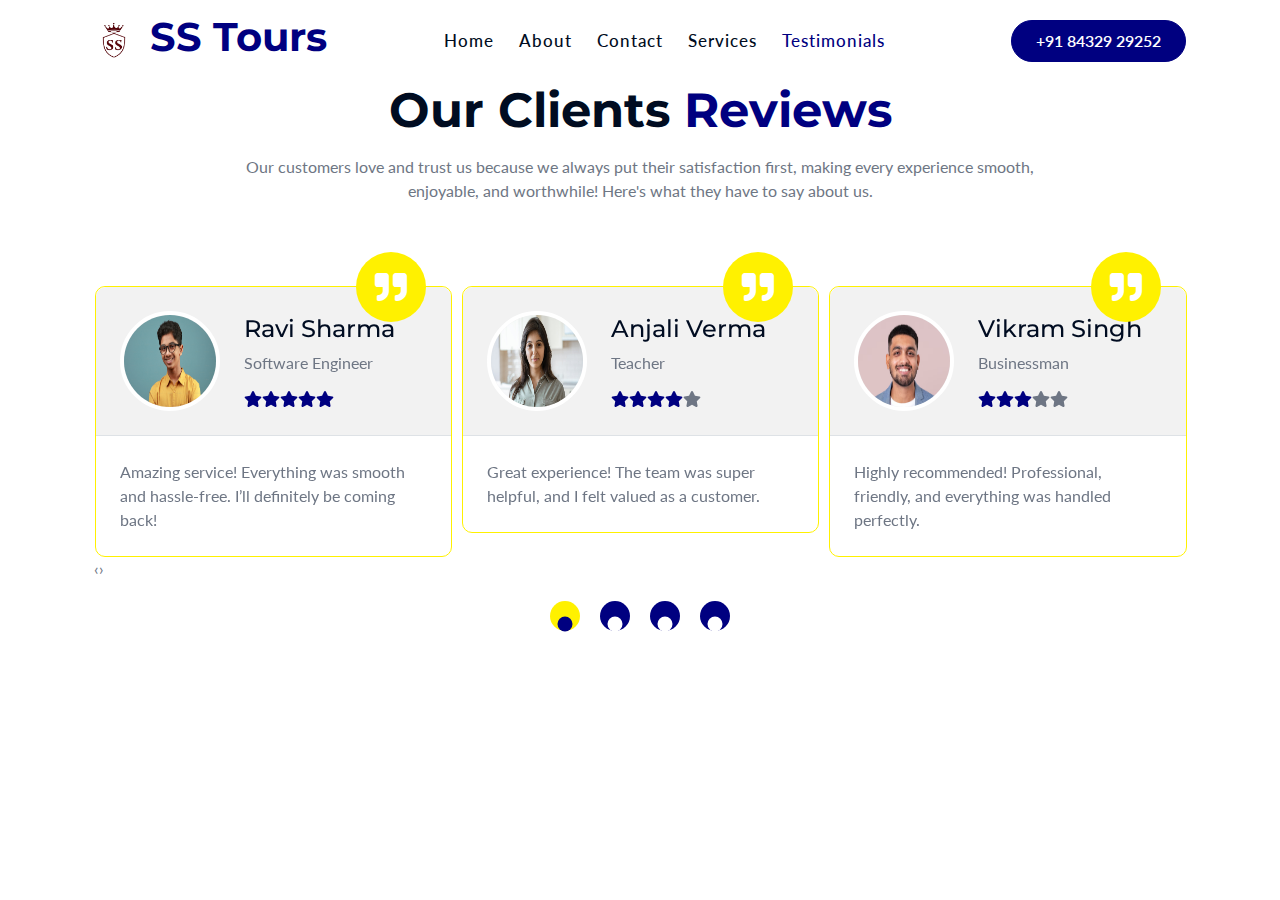
<file: Testimonials.html>
<!DOCTYPE html>
<html lang="en">
  <head>
    <meta charset="utf-8" />
    <title>SS Tours Website</title>
    <meta content="width=device-width, initial-scale=1.0" name="viewport" />
    <meta content="" name="keywords" />
    <meta content="" name="description" />

    <!-- Google Web Fonts -->
    <link rel="preconnect" href="https://fonts.googleapis.com" />
    <link rel="preconnect" href="https://fonts.gstatic.com" crossorigin />
    <link
      href="https://fonts.googleapis.com/css2?family=Lato:ital,wght@0,400;0,700;0,900;1,400;1,700;1,900&family=Montserrat:ital,wght@0,100..900;1,100..900&display=swap"
      rel="stylesheet"
    />

    <!-- Icon Font Stylesheet -->
    <link
      rel="stylesheet"
      href="https://use.fontawesome.com/releases/v5.15.4/css/all.css"
    />
    <link
      href="https://cdn.jsdelivr.net/npm/bootstrap-icons@1.4.1/font/bootstrap-icons.css"
      rel="stylesheet"
    />
    <link
      href="https://cdn.jsdelivr.net/npm/bootstrap@5.3.2/dist/css/bootstrap.min.css"
      rel="stylesheet"
    />

    <!-- Libraries Stylesheet -->
    <link href="lib/animate/animate.min.css" rel="stylesheet" />
    <link href="https://cdnjs.cloudflare.com/ajax/libs/OwlCarousel2/2.3.4/assets/owl.carousel.min.css" rel="stylesheet" />
    <link href="https://cdnjs.cloudflare.com/ajax/libs/OwlCarousel2/2.3.4/assets/owl.theme.default.min.css" rel="stylesheet" />

    <script src="https://cdn.jsdelivr.net/npm/bootstrap@5.3.2/dist/js/bootstrap.bundle.min.js"></script>
    <script src="https://cdnjs.cloudflare.com/ajax/libs/jquery/3.6.0/jquery.min.js"></script>
    <script src="https://cdnjs.cloudflare.com/ajax/libs/OwlCarousel2/2.3.4/owl.carousel.min.js"></script>
    <script src="https://cdn.jsdelivr.net/npm/bootstrap@5.3.2/dist/js/bootstrap.bundle.min.js"></script>

    <!-- Customized Bootstrap Stylesheet -->
    <link href="css/bootstrap.min.css" rel="stylesheet" />

    <!-- Template Stylesheet -->
    <link href="css/style copy.css" rel="stylesheet" />
  </head>

  <body>
    <!-- Spinner Start -->
    <div
      id="spinner"
      class="show bg-white position-fixed translate-middle w-100 vh-100 top-50 start-50 d-flex align-items-center justify-content-center"
    >
      <div
        class="spinner-border text-primary"
        style="width: 3rem; height: 3rem"
        role="status"
      >
        <span class="sr-only">Loading...</span>
      </div>
    </div>
    <!-- Spinner End -->

    <!-- Navbar & Hero Start -->
    <div class="container-fluid nav-bar sticky-top px-0 px-lg-4 py-2 py-lg-0">
      <div class="container">
        <nav class="navbar navbar-expand-lg navbar-light">
          <a href="" class="navbar-brand p-0">
            <h1 class="display-6 text-primary">
              <img
                src="img/S S Tours1.png"
                alt="SS Tours Logo"
                class="me-3"
                style="height: 40px"
              />SS Tours
            </h1>
          </a>
          <button
            class="navbar-toggler"
            type="button"
            data-bs-toggle="collapse"
            data-bs-target="#navbarCollapse"
          >
            <span class="fa fa-bars"></span>
          </button>
          <div class="collapse navbar-collapse" id="navbarCollapse">
              <div class="navbar-nav mx-auto py-0 d-none d-sm-flex"> 
                  <!-- Desktop View -->
                   <a href="index.html" class="nav-item nav-link ">Home</a>
                  <a href="about.html" class="nav-item nav-link ">About</a>
                  <a href="conatactus.html" class="nav-item nav-link">Contact</a>
                  <a href="services.html" class="nav-item nav-link">Services</a>
                  <!-- <a href="driver.html" class="nav-item nav-link">Driver</a> -->
                  <a href="Testimonials.html" class="nav-item nav-link active">Testimonials</a>
              </div>

              <!-- Mobile View -->
                <div class="navbar-nav mx-auto py-0 d-sm-none">
                  <a href="index.html" class="nav-item nav-link ">Home</a>
                  <a href="about.html" class="nav-item nav-link ">About</a>
                  <a href="conatactus.html" class="nav-item nav-link">Contact</a>
                  <a href="services.html" class="nav-item nav-link">Services</a>
                  <!-- <a href="driver.html" class="nav-item nav-link">Driver</a> -->
                  <a href="Testimonials.html" class="nav-item nav-link active">Testimonials</a>
                </div>

              <!-- Book Ride Button (Same for All Screens) -->
              <a href="tel:+918432929252" class="btn btn-primary rounded-pill py-2 px-4" >
                 +91 84329 29252
              </a>
          </div>
        </nav>
      </div>
    </div>

    <section id="Riviews">
      <div class="container-fluid testimonial pb-5">
        <div class="container pb-5">
          <div
            class="text-center mx-auto pb-5 wow fadeInUp"
            data-wow-delay="0.1s"
            style="max-width: 800px"
          >
            <h1 class="display-5 text-capitalize mb-3">
              Our Clients<span class="text-primary"> Reviews</span>
            </h1>
            <p class="mb-0">
              Our customers love and trust us because we always put their
              satisfaction first, making every experience smooth, enjoyable, and
              worthwhile! Here's what they have to say about us.
            </p>
          </div>
          <div
            class="owl-carousel testimonial-carousel wow fadeInUp"
            data-wow-delay="0.1s"
          >
            <div class="testimonial-item">
              <div class="testimonial-quote">
                <i class="fa fa-quote-right fa-2x"></i>
              </div>
              <div class="testimonial-inner p-4">
                <img src="img/boy1.jpeg" class="img-fluid" alt="" />
                <div class="ms-4">
                  <h4>Ravi Sharma</h4>
                  <p>Software Engineer</p>
                  <div class="d-flex text-primary">
                    <i class="fas fa-star"></i>
                    <i class="fas fa-star"></i>
                    <i class="fas fa-star"></i>
                    <i class="fas fa-star"></i>
                    <i class="fas fa-star"></i>
                  </div>
                </div>
              </div>
              <div class="border-top rounded-bottom p-4">
                <p class="mb-0">
                  Amazing service! Everything was smooth and hassle-free. I’ll
                  definitely be coming back!
                </p>
              </div>
            </div>
            <div class="testimonial-item">
              <div class="testimonial-quote">
                <i class="fa fa-quote-right fa-2x"></i>
              </div>
              <div class="testimonial-inner p-4">
                <img src="img/girl1.jpg" class="img-fluid" alt="" />
                <div class="ms-4">
                  <h4>Anjali Verma</h4>
                  <p>Teacher</p>
                  <div class="d-flex text-primary">
                    <i class="fas fa-star"></i>
                    <i class="fas fa-star"></i>
                    <i class="fas fa-star"></i>
                    <i class="fas fa-star"></i>
                    <i class="fas fa-star text-body"></i>
                  </div>
                </div>
              </div>
              <div class="border-top rounded-bottom p-4">
                <p class="mb-0">
                  Great experience! The team was super helpful, and I felt
                  valued as a customer.
                </p>
              </div>
            </div>
            <div class="testimonial-item">
              <div class="testimonial-quote">
                <i class="fa fa-quote-right fa-2x"></i>
              </div>
              <div class="testimonial-inner p-4">
                <img src="img/boy2.avif" class="img-fluid" alt="" />
                <div class="ms-4">
                  <h4>Vikram Singh</h4>
                  <p>Businessman</p>
                  <div class="d-flex text-primary">
                    <i class="fas fa-star"></i>
                    <i class="fas fa-star"></i>
                    <i class="fas fa-star"></i>
                    <i class="fas fa-star text-body"></i>
                    <i class="fas fa-star text-body"></i>
                  </div>
                </div>
              </div>
              <div class="border-top rounded-bottom p-4">
                <p class="mb-0">
                  Highly recommended! Professional, friendly, and everything was
                  handled perfectly.
                </p>
              </div>
            </div>
            <div class="testimonial-item">
              <div class="testimonial-quote">
                <i class="fa fa-quote-right fa-2x"></i>
              </div>
              <div class="testimonial-inner p-4">
                <img src="img/girl2.webp" class="img-fluid" alt="" />
                <div class="ms-4">
                  <h4>Priya Nair</h4>
                  <p>Doctor</p>
                  <div class="d-flex text-primary">
                    <i class="fas fa-star"></i>
                    <i class="fas fa-star"></i>
                    <i class="fas fa-star"></i>
                    <i class="fas fa-star"></i>
                    <i class="fas fa-star"></i>
                  </div>
                </div>
              </div>
              <div class="border-top rounded-bottom p-4">
                <p class="mb-0">
                  The car was clean and well-maintained. The booking process was
                  seamless. Great job!
                </p>
              </div>
            </div>
            <div class="testimonial-item">
              <div class="testimonial-quote">
                <i class="fa fa-quote-right fa-2x"></i>
              </div>
              <div class="testimonial-inner p-4">
                <img src="img/boy3.avif" class="img-fluid" alt="" />
                <div class="ms-4">
                  <h4>Arjun Mehta</h4>
                  <p>Entrepreneur</p>
                  <div class="d-flex text-primary">
                    <i class="fas fa-star"></i>
                    <i class="fas fa-star"></i>
                    <i class="fas fa-star"></i>
                    <i class="fas fa-star"></i>
                    <i class="fas fa-star text-body"></i>
                  </div>
                </div>
              </div>
              <div class="border-top rounded-bottom p-4">
                <p class="mb-0">
                  Excellent service! The driver was punctual and polite. Will
                  use again.
                </p>
              </div>
            </div>
            <div class="testimonial-item">
              <div class="testimonial-quote">
                <i class="fa fa-quote-right fa-2x"></i>
              </div>
              <div class="testimonial-inner p-4">
                <img src="img/girl3.webp" class="img-fluid" alt="" />
                <div class="ms-4">
                  <h4>Neha Gupta</h4>
                  <p>Freelancer</p>
                  <div class="d-flex text-primary">
                    <i class="fas fa-star"></i>
                    <i class="fas fa-star"></i>
                    <i class="fas fa-star"></i>
                    <i class="fas fa-star"></i>
                    <i class="fas fa-star"></i>
                  </div>
                </div>
              </div>
              <div class="border-top rounded-bottom p-4">
                <p class="mb-0">
                  Very professional service. The car was in excellent condition.
                  Highly satisfied!
                </p>
              </div>
            </div>
            <div class="testimonial-item">
              <div class="testimonial-quote">
                <i class="fa fa-quote-right fa-2x"></i>
              </div>
              <div class="testimonial-inner p-4">
                <img src="img/boy4.jpg" class="img-fluid" alt="" />
                <div class="ms-4">
                  <h4>Rahul Desai</h4>
                  <p>Photographer</p>
                  <div class="d-flex text-primary">
                    <i class="fas fa-star"></i>
                    <i class="fas fa-star"></i>
                    <i class="fas fa-star"></i>
                    <i class="fas fa-star"></i>
                    <i class="fas fa-star text-body"></i>
                  </div>
                </div>
              </div>
              <div class="border-top rounded-bottom p-4">
                <p class="mb-0">
                  Affordable pricing and great customer support. I’ll recommend
                  it to my friends.
                </p>
              </div>
            </div>
            <div class="testimonial-item">
              <div class="testimonial-quote">
                <i class="fa fa-quote-right fa-2x"></i>
              </div>
              <div class="testimonial-inner p-4">
                <img src="img/girl4.jpg" class="img-fluid" alt="" />
                <div class="ms-4">
                  <h4>Sneha Kulkarni</h4>
                  <p>Designer</p>
                  <div class="d-flex text-primary">
                    <i class="fas fa-star"></i>
                    <i class="fas fa-star"></i>
                    <i class="fas fa-star"></i>
                    <i class="fas fa-star"></i>
                    <i class="fas fa-star"></i>
                  </div>
                </div>
              </div>
              <div class="border-top rounded-bottom p-4">
                <p class="mb-0">
                  The booking process was quick and easy. The car was perfect
                  for my trip.
                </p>
              </div>
            </div>
            <div class="testimonial-item">
              <div class="testimonial-quote">
                <i class="fa fa-quote-right fa-2x"></i>
              </div>
              <div class="testimonial-inner p-4">
                <img src="img/boy5.jpg" class="img-fluid" alt="" />
                <div class="ms-4">
                  <h4>Amit Patel</h4>
                  <p>Consultant</p>
                  <div class="d-flex text-primary">
                    <i class="fas fa-star"></i>
                    <i class="fas fa-star"></i>
                    <i class="fas fa-star"></i>
                    <i class="fas fa-star"></i>
                    <i class="fas fa-star"></i>
                  </div>
                </div>
              </div>
              <div class="border-top rounded-bottom p-4">
                <p class="mb-0">
                  Great experience! The team was very accommodating and helpful.
                </p>
              </div>
            </div>
            <div class="testimonial-item">
              <div class="testimonial-quote">
                <i class="fa fa-quote-right fa-2x"></i>
              </div>
              <div class="testimonial-inner p-4">
                <img src="img/girl5.jpg" class="img-fluid" alt="" />
                <div class="ms-4">
                  <h4>Meera Iyer</h4>
                  <p>Writer</p>
                  <div class="d-flex text-primary">
                    <i class="fas fa-star"></i>
                    <i class="fas fa-star"></i>
                    <i class="fas fa-star"></i>
                    <i class="fas fa-star"></i>
                    <i class="fas fa-star"></i>
                  </div>
                </div>
              </div>
              <div class="border-top rounded-bottom p-4">
                <p class="mb-0">
                  The service exceeded my expectations. I’ll definitely book
                  again!
                </p>
              </div>
            </div>
          </div>
    <script>
      // Hide the spinner after the page is fully loaded
      window.addEventListener("load", function () {
        const spinner = document.getElementById("spinner");
        if (spinner) {
          spinner.classList.remove("show");
        }
      });
    
      // Initialize Owl Carousel
      $(document).ready(function () {
        $(".owl-carousel").owlCarousel({
          loop: true,
          margin: 10,
          nav: true,
          responsive: {
            0: { items: 1 },
            600: { items: 2 },
            1000: { items: 3 }
          }
        });
      });
    </script>
    </script>
  </body>
</html>
</file>
<file: css/style copy.css>
/*** Spinner Start ***/
/*** Spinner ***/

.taskbar {
  position: fixed;
  bottom: 20px;
  left: 50%;
  transform: translateX(-50%);
  width: 90%;
  background: linear-gradient(
    135deg,
    #007bff,
    #00c6ff
  ); /* Gradient Background */
  border-radius: 50px;
  box-shadow: 0px 4px 10px rgba(0, 0, 0, 0.2);
  padding: 12px;
  display: flex;
  justify-content: space-around;
  align-items: center;
  z-index: 1000;
}

/* Button Styling */
.taskbar a {
  flex: 1;
  text-align: center;
  color: white;
  font-weight: bold;
  padding: 12px;
  border-radius: 30px;
  transition: all 0.3s ease-in-out;
  text-decoration: none;
}

/* Hover & Click Effects */
.taskbar a:hover {
  background: rgba(255, 255, 255, 0.2);
}

/* Hide on larger screens */
@media (min-width: 576px) {
  .taskbar {
    display: none;
  }
}

.custom-bg {
  background-color: #08c2ff; /* Change this to your desired color */
}
#spinner {
  opacity: 0;
  visibility: hidden;
  transition: opacity 0.5s ease-out, visibility 0s linear 0.5s;
  z-index: 99999;
}

#spinner.show {
  transition: opacity 0.5s ease-out, visibility 0s linear 0s;
  visibility: visible;
  opacity: 1;
}
/*** Spinner End ***/

.back-to-top {
  position: fixed;
  right: 30px;
  bottom: 30px;
  transition: 0.5s;
  z-index: 99;
}

/*** Button Start ***/
.btn {
  font-weight: 600;
  transition: 0.5s;
}

.btn-square {
  width: 32px;
  height: 32px;
}

.btn-sm-square {
  width: 34px;
  height: 34px;
}

.btn-md-square {
  width: 44px;
  height: 44px;
}

.btn-lg-square {
  width: 56px;
  height: 56px;
}

.btn-xl-square {
  width: 66px;
  height: 66px;
}

.btn-square,
.btn-sm-square,
.btn-md-square,
.btn-lg-square,
.btn-xl-square {
  padding: 0;
  display: flex;
  align-items: center;
  justify-content: center;
  font-weight: normal;
}

.btn.btn-primary {
  color: var(--bs-white);
}

.btn.btn-primary:hover {
  background: #08c2ff;
  border: 1px solid #08c2ff;
}

.btn.btn-secondary {
  color: var(--bs-white);
}

.btn.btn-secondary:hover {
  background: var(--bs-primary);
  border: 1px solid var(--bs-primary);
}

.btn.btn-light {
  color: var(--bs-primary);
}

.btn.btn-light:hover {
  color: var(--bs-white);
  background: var(--bs-primary);
  border: 1px solid var(--bs-primary);
}

/*** Icon Animation Start ***/
@keyframes icon-animat {
  0% {
    border-radius: 67% 33% 29% 71% / 39% 46% 54% 61%;
  }

  25% {
    border-radius: 69% 31% 19% 81% / 43% 37% 63% 57%;
  }

  50% {
    border-radius: 67% 33% 16% 84% / 57% 37% 63% 43%;
  }

  75% {
    border-radius: 77% 23% 61% 39% / 36% 61% 39% 64%;
  }

  100% {
    border-radius: 67% 33% 29% 71% / 39% 46% 54% 61%;
  }
}
/*** Icon Animation End ***/

/*** Navbar Start ***/
.nav-bar {
  background: var(--bs-white);
}

.sticky-top {
  transition: 1s;
}

.navbar-light .navbar-nav .nav-link {
  position: relative;
  margin-right: 25px;
  padding: 35px 0;
  letter-spacing: 1px;
  color: var(--bs-dark);
  font-size: 17px;
  font-weight: 500;
  outline: none;
  transition: 0.5s;
}

.sticky-top .navbar-light .navbar-nav .nav-link {
  padding: 20px 0;
  color: var(--bs-dark);
}

.navbar-light .navbar-nav .nav-link:hover,
.navbar-light .navbar-nav .nav-link.active {
  color: var(--bs-primary);
}

.navbar-light .navbar-brand img {
  max-height: 60px;
  transition: 0.5s;
}

.sticky-top .navbar-light .navbar-brand img {
  max-height: 50px;
}

.navbar .dropdown-toggle::after {
  border: none;
  content: "\f107";
  font-family: "Font Awesome 5 Free";
  font-weight: 600;
  vertical-align: middle;
  margin-left: 8px;
}

.dropdown .dropdown-menu a:hover {
  background: var(--bs-primary);
  color: var(--bs-white);
}

.navbar .nav-item:hover .dropdown-menu {
  transform: rotateX(0deg);
  visibility: visible;
  margin-top: 8px !important;
  background: var(--bs-light);
  transition: 0.5s;
  opacity: 1;
}

@media (min-width: 992px) {
  .navbar .nav-item .dropdown-menu {
    display: block;
    visibility: hidden;
    top: 100%;
    transform: rotateX(-75deg);
    transform-origin: 0% 0%;
    border: 0;
    border-radius: 10px;
    margin-top: 8px !important;
    transition: 0.5s;
    opacity: 0;
  }
}

@media (max-width: 991px) {
  .navbar.navbar-expand-lg .navbar-toggler {
    padding: 8px 15px;
    border: 1px solid var(--bs-primary);
    color: var(--bs-primary);
  }

  .sticky-top .navbar-light .navbar-nav .nav-link {
    padding: 12px 0;
  }
}
/*** Navbar End ***/

/*** Carousel Header Start ***/
.carousel .carousel-item img {
  width: 100%;
  height: 100vh;
  object-fit: contain;
}

.carousel .carousel-item,
.carousel .carousel-item img {
  height: 700px;
}

.carousel-item .carousel-caption {
  position: absolute;
  /* width: 100%; */
  height: 100%;
  left: 0;
  bottom: 0;
  /* background: rgba(0, 0, 0, 0.6); */
  display: flex;
  align-items: center;
}

.carousel .carousel-indicators {
  left: 75%;
  /* top: 50%; */
  margin-right: 25%;
  /* transform: translateY(-50%); */
  /* flex-direction: column; */
}

.carousel-indicators [data-bs-target] {
  display: flex;
  width: 15px;
  height: 15px;
  border: 6px solid var(--bs-white);
  border-radius: 15px;
  padding: 0;
  margin-top: 10px;
  margin-bottom: 10px;
  background-color: #fff100;
  opacity: 1;
  transition: 0.5s;
}

.carousel-indicators [data-bs-target].active {
  background-color: var(--bs-primary);
}

@media (max-width: 992px) {
  .carousel-indicators [data-bs-target] {
    display: none;
  }
}
/*** Carousel Header End ***/

/*** Single Page Hero Header Start ***/
.bg-breadcrumb {
  position: relative;
  overflow: hidden;
  background: linear-gradient(rgba(31, 46, 78, 1), rgba(0, 12, 33, 0.8)),
    url(../img/fact-bg.jpg);
  background-position: center top;
  background-repeat: no-repeat;
  background-size: cover;
  padding: 60px 0 60px 0;
  transition: 0.5s;
}

.bg-breadcrumb .breadcrumb {
  position: relative;
}

.bg-breadcrumb .breadcrumb .breadcrumb-item a {
  color: var(--bs-white);
}
/*** Single Page Hero Header End ***/

/*** Features Start ***/
.feature {
  /* background: #ffff00; */
}

.feature .feature-item {
  display: flex;
  border-radius: 10px;
}

.feature .feature-item .feature-icon span {
  width: 90px;
  height: 90px;
  display: flex;
  align-items: center;
  justify-content: center;
  color: #fff100;
  background: var(--bs-primary);
  border-radius: 67% 33% 29% 71% / 39% 46% 54% 61%;
  animation-name: icon-animat;
  animation-duration: 5s;
  animation-delay: 1s;
  animation-direction: alternate;
  animation-iteration-count: infinite;
  transition: 0.5s;
}

/*** Features End ***/

/*** About Start ***/
.about .about-item .about-item-inner {
  display: flex;
  flex-direction: column;
  align-items: center;
  justify-content: center;
  text-align: center;
  border-radius: 10px;
  background: var(--bs-light);
  transition: 0.5s;
}

.about .about-item .about-item-inner .about-icon {
  width: 90px;
  height: 90px;
  border-radius: 67% 33% 29% 71% / 39% 46% 54% 61%;
  display: flex;
  align-items: center;
  justify-content: center;
  color: #fff100;
  background: var(--bs-primary);
  animation-name: icon-animat;
  animation-duration: 5s;
  animation-delay: 1s;
  animation-direction: alternate;
  animation-iteration-count: infinite;
  transition: 0.5s;
}

.about .about-img {
  position: relative;
  overflow: hidden;
  width: 100%;
  height: 100%;
}

.about .about-img .img-1 {
  height: 85%;
  margin-right: 50px;
}

.about .about-img .img-2 {
  position: absolute;
  width: 100%;
  bottom: 0;
  right: 0;
  padding-left: 50px;
  border-radius: 10px;
}

.about .about-img::after {
  content: "";
  position: absolute;
  width: 10px;
  height: 98%;
  top: 0;
  right: 0;
  border-radius: 10px;
  background: #fff100;
  z-index: -1;
}

.about .about-item .text-item {
  position: relative;
  padding-left: 25px;
}

.about .about-item .text-item::after {
  content: "";
  position: absolute;
  width: 5px;
  height: 100%;
  top: 0;
  left: 0;
  border-radius: 10px;
  background: #fff100;
}
/*** About End ***/

/*** Fact Counter Start ***/
.counter {
  background: linear-gradient(rgba(0, 12, 33, 0.9), rgba(31, 46, 78, 0.9)),
    url(../img/fact-bg.jpg);
  background-position: center center;
  background-repeat: no-repeat;
  background-size: cover;
}

.counter .counter-item .counter-item-icon {
  width: 90px;
  height: 90px;
  border-radius: 67% 33% 29% 71% / 39% 46% 54% 61%;
  display: flex;
  align-items: center;
  justify-content: center;
  color: #fff100;
  background: var(--bs-primary);
  animation-name: icon-animat;
  animation-duration: 5s;
  animation-delay: 1s;
  animation-direction: alternate;
  animation-iteration-count: infinite;
  transition: 0.5s;
}

/*** Fact Counter End ***/

/*** Services Start ***/
.service .service-item {
  position: relative;
  display: flex;
  flex-direction: column;
  align-items: center;
  justify-content: center;
  text-align: center;
  box-shadow: 0 0 45px rgba(0, 0, 0, 0.1);
  border-radius: 10px;
  background: var(--bs-white);
  transition: 0.5s;
}

.service .service-item:hover {
  display: flex;
  flex-direction: column;
  align-items: center;
  justify-content: center;
  text-align: center;
  border-radius: 60px;
  background: var(--bs-light);
}

.service .service-item::after {
  content: "";
  position: absolute;
  width: 100%;
  height: 100%;
  bottom: 0;
  left: 0;
  background: #08c2ff;
  border-radius: 10px;
  z-index: -1;
  transition: 0.5s;
  opacity: 0;
}

.service .service-item:hover::after {
  opacity: 1;
}

.service .service-item .service-icon {
  width: 90px;
  height: 90px;
  border-radius: 67% 33% 29% 71% / 39% 46% 54% 61%;
  display: flex;
  align-items: center;
  justify-content: center;
  color: #fff100;
  background: var(--bs-primary);
  animation-name: icon-animat;
  animation-duration: 5s;
  animation-delay: 1s;
  animation-direction: alternate;
  animation-iteration-count: infinite;
  transition: 0.5s;
}
/*** Service End ***/

/*** Cars Categories Start ***/
.categories .categories-item {
  position: relative;
  border: 1px solid var(--bs-primary);
  border-radius: 10px;
  transition: 0.5s;
}

.categories .categories-item:hover {
  border: 1px solid #08c2ff;
}

.categories .categories-item .categories-item-inner {
  position: relative;
  overflow: hidden;
  border-radius: 10px;
  transition: 0.5s;
}

.categories .categories-item .categories-item-inner:hover {
  box-shadow: 0 0 50px #08c2ff;
}

.categories .categories-item-inner .categories-img {
  background: var(--bs-light);
}

.categories .categories-item-inner .categories-content {
  border-top: 4px solid var(--bs-white);
  text-align: center;
  background: var(--bs-light);
}

.categories .categories-item-inner .categories-review {
  display: flex;
  align-items: center;
  justify-content: center;
}

.categories-carousel .owl-stage-outer {
  margin-top: 65px;
  margin-right: -1px;
}

.categories-carousel .owl-nav .owl-prev,
.categories-carousel .owl-nav .owl-next {
  position: absolute;
  top: -65px;
  padding: 10px 35px;
  color: var(--bs-white);
  background: var(--bs-primary);
  border-radius: 50px;
  transition: 0.5s;
}

.categories-carousel .owl-nav .owl-prev {
  left: 0 !important;
}

.categories-carousel .owl-nav .owl-next {
  right: 0;
}

.categories-carousel .owl-nav .owl-prev:hover,
.categories-carousel .owl-nav .owl-next:hover {
  background: #fff100;
  color: var(--bs-white);
}

.categories-img {
  width: 100%;
  height: 200px; /* Set a fixed height (adjust as needed) */
  overflow: hidden; /* Ensures excess parts are hidden */
}
/*** Cars Categories End ***/

/*** Process Start ***/
.steps {
  background: linear-gradient(rgba(0, 0, 0, 0.9), rgba(0, 0, 0, 0.9)),
    url(../img/bg-1.jpg);
  background-position: center center;
  background-repeat: no-repeat;
  background-size: cover;
}

.steps .steps-item {
  position: relative;
  background: #fff100;
  border-radius: 10px;
}

.steps .steps-item h4,
.steps .steps-item p {
  color: var(--bs-white);
}

.steps .steps-item .setps-number {
  position: absolute;
  width: 64px;
  height: 64px;
  bottom: 0;
  right: 40px;
  font-weight: 900;
  border: 1px solid var(--bs-white);
  border-radius: 64px;
  transform: translateY(50%);
  color: var(--bs-white);
  background: #fff100;
  display: flex;
  align-items: center;
  justify-content: center;
}
/*** Process End ***/

/*** Blog Start ***/
.blog .blog-item {
  border-radius: 10px;
  transition: 0.5s;
}

.blog .blog-item:hover {
  box-shadow: 0 0 45px rgba(0, 0, 0, 0.2);
}

.blog .blog-item .blog-img {
  position: relative;
  overflow: hidden;
  border-top-left-radius: 10px;
  border-top-right-radius: 10px;
}

.blog .blog-item .blog-img::after {
  content: "";
  position: absolute;
  width: 100%;
  height: 0;
  bottom: 0;
  left: 0;
  background: rgba(255, 255, 255, 0.3);
  transition: 0.5s;
}

.blog .blog-item:hover .blog-img::after {
  height: 100%;
}

.blog .blog-item .blog-img img {
  transition: 0.5s;
}

.blog .blog-item:hover .blog-img img {
  transform: scale(1.2);
}

.blog .blog-item .blog-content {
  position: relative;
  background: var(--bs-light);
}

.blog .blog-item .blog-content .blog-date {
  position: absolute;
  top: 0;
  left: 25px;
  transform: translateY(-50%);
  padding: 12px 25px;
  border-radius: 10px;
  color: var(--bs-white);
  background: var(--bs-primary);
}

.blog .blog-item .blog-content .blog-comment {
  display: flex;
  justify-content: space-between;
}
/*** Blog End ***/

/*** Banner Start ***/
.banner .banner-item {
  position: relative;
  width: 100%;
  height: 100%;
  border-radius: 10px;
  transition: 0.5s;
  z-index: 1;
}

.banner .banner-item::after {
  content: "";
  position: absolute;
  width: 100%;
  height: 100%;
  top: 0;
  left: 0;
  border-radius: 10px;
  background: rgba(0, 0, 0, 0.6);
  z-index: 2;
}

.banner .banner-item .banner-content {
  position: absolute;
  width: 100%;
  height: 100%;
  top: 0;
  right: 0;
  margin-left: 0;
  margin-bottom: 0;
  padding: 25px;
  border-radius: 10px;
  display: flex;
  flex-direction: column;
  justify-content: center;
  align-items: end;
  z-index: 5;
}

@media (min-width: 992px) {
  .banner .banner-item .banner-content h2 {
    font-size: 45px;
    margin-bottom: 20px;
  }

  .banner .banner-item .banner-content h1 {
    font-size: 72px;
    margin-bottom: 20px;
  }

  .banner .banner-item .banner-content p {
    font-size: 40px;
    margin-bottom: 20px;
  }
}
/*** Banner End ***/

/*** Team Start ***/
.team .team-item {
  position: relative;
  text-align: center;
  border-radius: 10px;
  margin-top: 100px;
  background: var(--bs-light);
  transition: 0.5s;
  z-index: 1;
}

.team .team-item::after {
  content: "";
  position: absolute;
  width: 100%;
  height: 0;
  bottom: 0;
  left: 0;
  border-radius: 10px;
  background: #fff100;
  z-index: 2;
  transition: 0.5s;
}

.team .team-item:hover::after {
  height: 100%;
}

.team .team-item .team-content {
  position: relative;
  z-index: 5;
}

.team .team-item .team-content h4,
.team .team-item .team-content p {
  transition: 0.5s;
}

.team .team-item:hover .team-content h4 {
  color: var(--bs-white);
}
.team .team-item:hover .team-content p {
  color: var(--bs-white);
}

.team .team-item .team-img {
  position: relative;
  overflow: hidden;
  top: -100px;
  margin-bottom: -100px;
  border-radius: 10px;
  z-index: 3;
}

.team .team-item .team-img img {
  transition: 0.5s;
}

.team .team-item:hover .team-img img {
  transform: scale(1.1);
}

.team .team-item .team-img::after {
  content: "";
  position: absolute;
  width: 100%;
  height: 0;
  top: 0;
  left: 0;
  border-radius: 10px;
  background: rgba(255, 255, 255, 0.3);
  z-index: 4;
  transition: 0.5s;
}

.team .team-item:hover .team-img::after {
  height: 100%;
}
/*** Team End ***/

/*** Testimonial Start ***/
.testimonial-carousel .owl-stage-outer {
  margin-right: -1px;
}

.testimonial .testimonial-item {
  position: relative;
  margin-top: 35px;
  border: 1px solid #fff100;
  border-radius: 10px;
}

.testimonial .testimonial-item .testimonial-quote {
  position: absolute;
  width: 70px;
  height: 70px;
  top: 0;
  right: 25px;
  transform: translateY(-50%);
  border-radius: 70px;
  color: var(--bs-white);
  background: #fff100;
  display: flex;
  align-items: center;
  justify-content: center;
}

.testimonial .testimonial-item .testimonial-inner {
  display: flex;
  align-items: center;
  background: var(--bs-light);
  border-top-left-radius: 10px;
  border-top-right-radius: 10px;
}

.testimonial .testimonial-item .testimonial-inner img {
  width: 100px;
  height: 100px;
  border-radius: 100px;
  border: 4px solid var(--bs-white);
}

.testimonial-carousel .owl-dots {
  display: flex;
  justify-content: center;
}

.testimonial-carousel .owl-dots .owl-dot {
  width: 30px;
  height: 30px;
  border-radius: 30px;
  margin: 20px 10px 0 10px;
  background: var(--bs-primary);
  transition: 0.5s;
}

.testimonial-carousel .owl-dots .owl-dot.active {
  width: 30px;
  height: 30px;
  border-radius: 30px;
  background: #fff100;
  transition: 0.5s;
}

.testimonial-carousel .owl-dots .owl-dot span {
  position: relative;
  margin-top: 50%;
  margin-left: 50%;
  transform: translate(-50%, -50%);
  display: flex;
  align-items: center;
  justify-content: center;
  text-align: center;
}

.testimonial-carousel .owl-dots .owl-dot.active span::after {
  background: var(--bs-primary);
}

.testimonial-carousel .owl-dots .owl-dot span::after {
  content: "";
  width: 15px;
  height: 15px;
  border-radius: 15px;
  position: absolute;
  top: 50%;
  left: 0;
  transform: translateY(-50%);
  display: flex;
  align-items: center;
  justify-content: center;
  text-align: center;
  background: var(--bs-white);
  transition: 0.5s;
}
/*** Testimonial End ***/

/*** Contact Start ***/
.contact .contact-add-item {
  border-radius: 10px;
  display: flex;
  flex-direction: column;
  align-items: center;
  justify-content: center;
  text-align: center;
  background: var(--bs-light);
}

.contact .contact-add-item .contact-icon {
  width: 90px;
  height: 90px;
  border-radius: 67% 33% 29% 71% / 39% 46% 54% 61%;
  display: flex;
  align-items: center;
  justify-content: center;
  color: #fff100;
  background: var(--bs-primary);
  animation-name: icon-animat;
  animation-duration: 5s;
  animation-delay: 1s;
  animation-direction: alternate;
  animation-iteration-count: infinite;
  transition: 0.5s;
}

/*** Contact End ***/

/*** Footer Start ***/
.footer {
  background: var(--bs-dark);
}

.footer .footer-item a {
  line-height: 35px;
  color: var(--bs-body);
  transition: 0.5s;
}

.footer .footer-item p {
  line-height: 35px;
}

.footer .footer-item a:hover {
  letter-spacing: 1px;
  color: var(--bs-primary);
}

.footer .footer-item .footer-btn a,
.footer .footer-item .footer-btn a i {
  transition: 0.5s;
}

.footer .footer-item .footer-btn a:hover {
  background: var(--bs-white);
}

.footer .footer-item .footer-btn a:hover i {
  color: var(--bs-primary) !important;
}
/*** Footer End ***/

/*** copyright Start ***/
.copyright {
  border-top: 1px solid rgba(255, 255, 255, 0.08);
  background: var(--bs-dark);
}
/*** copyright end ***/
</file>
